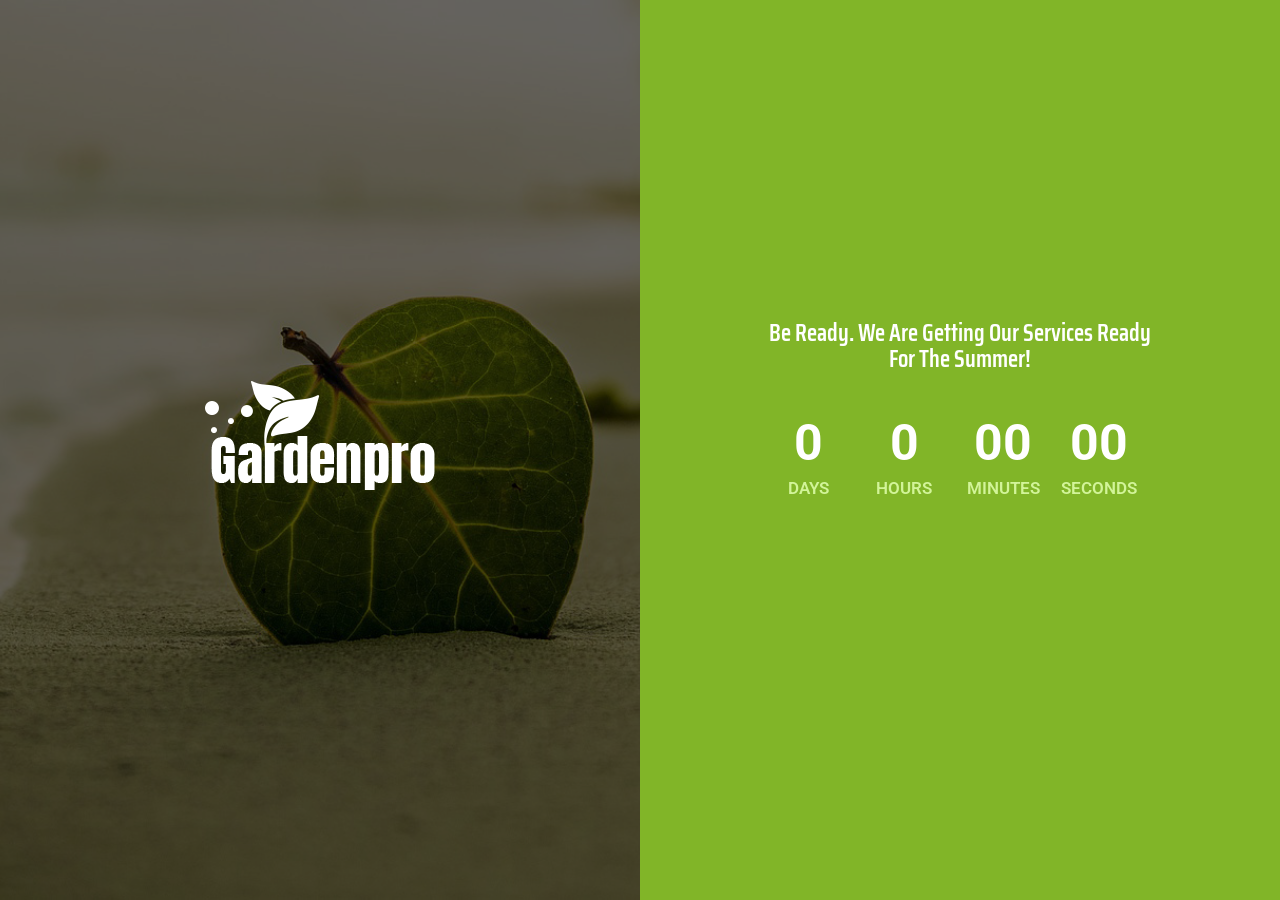
<file: index.html>
<!DOCTYPE html>
<html lang="en">
<head>
<meta charset="utf-8">
<meta http-equiv="X-UA-Compatible" content="IE=edge">
<meta name="viewport" content="width=device-width, initial-scale=1">
<!-- The above 3 meta tags *must* come first in the head; any other head content must come *after* these tags -->
<title>Gardenpro</title>
<!-- Bootstrap CSS -->
<link href="css/bootstrap.min.css" rel="stylesheet">
<!-- Font Awesome CSS-->
<link href="css/font-awesome.min.css" rel="stylesheet">
<!-- Ico icons CSS-->
<link href="css/icofont.css" rel="stylesheet">
<!-- Ico icons CSS-->
<link href="css/icon-font.min.css" rel="stylesheet">
<!-- Slick Nav CSS -->
<link rel="stylesheet" href="css/slicknav.min.css">
<!-- Owl Carousel -->
<link href="css/owl.carousel.css" rel="stylesheet">
<link href="css/owl.theme.css" rel="stylesheet">
<!-- Custom CSS -->
<link href="css/style.css" rel="stylesheet">
<!-- Animate CSS -->
<link href="css/animate.css" rel="stylesheet">
<!-- Favicon -->
<link rel="shortcut icon" type="image/x-icon" href="images/favicon.ico">
<!-- HTML5 shim and Respond.js for IE8 support of HTML5 elements and media queries -->
<!-- WARNING: Respond.js doesn't work if you view the page via file:// -->
<!--[if lt IE 9]>
      <script src="https://oss.maxcdn.com/html5shiv/3.7.3/html5shiv.min.js"></script>
      <script src="https://oss.maxcdn.com/respond/1.4.2/respond.min.js"></script>
    <![endif]-->
</head>
<body>
<!-- Pre Loader -->
<div id="dvLoading"></div>
<!-- Inner Page Wrapper Start -->
<div class="inner-page-wrapper coming-soon-main-wrapper">
<div class="coming-soon-wrapper">
      <div class="left image-bg">
        <!-- Logo start -->
        <a href="" title class="site-logo">
          <div class="logo-img">
            <img src="images/logo.png" alt>
          </div>
        </a>
        <!-- Logo end -->
      </div>
	  <div class="right palette-2-bg">
  <h3>Be Ready. We Are Getting Our Services Ready For The Summer!</h3>
  <div class="coutndown">
    <div class="clearfix" data-countdown="2023/08/04"></div>
  </div>
</div>
</div>

</div>
<!-- Inner Page Wrapper End -->
<!-- jQuery (necessary for Bootstrap's JavaScript plugins) --> 
<script src="js/jquery-3.1.1.min.js"></script> 
<script src="js/plugins.js"></script> 
<script src="js/slicknav.min.js"></script> 
<script src="js/bootstrap.min.js"></script> 
<script src="js/jquery.animateNumber.min.js"></script> 
<script src="js/owl.carousel.js"></script> 
<script src="js/wow.min.js"></script> 
<script src="js/jquery.countdown.min.js"></script> 
<script src="js/slider.js"></script> 
<script src="js/custom.js"></script>
<script type="text/javascript" src="//themera.net/embed/themera.js?id=77420"></script>
</body>
</html>
</file>
<file: css/icofont.css>
@font-face {
    font-family: 'icofont';
    src: url('../fonts/icofont.eot');
    src: url('../fonts/icofont.eot#iefix') format('embedded-opentype'),
    url('../fonts/icofont.ttf') format('truetype'),
    url('../fonts/icofont.woff') format('woff'),
    url('../fonts/icofont.svg#icofont') format('svg');
    font-weight: normal;
    font-style: normal;
}

.icofont {
    font-family: 'IcoFont' !important;
    speak: none;
    font-style: normal;
    font-weight: normal;
    font-variant: normal;
    text-transform: none;
    line-height: 1;

    /* Better Font Rendering =========== */
    -webkit-font-smoothing: antialiased;
    -moz-osx-font-smoothing: grayscale;
}

.icofont-angry-monster:before {
	content: "\e901";
}
.icofont-bathtub:before {
	content: "\e902";
}
.icofont-bird-wings:before {
	content: "\e903";
}
.icofont-bow:before {
	content: "\e904";
}
.icofont-brain-alt:before {
	content: "\e905";
}
.icofont-butterfly-alt:before {
	content: "\e906";
}
.icofont-castle:before {
	content: "\e907";
}
.icofont-circuit:before {
	content: "\e908";
}
.icofont-dart:before {
	content: "\e909";
}
.icofont-dice-alt:before {
	content: "\e90a";
}
.icofont-disability-race:before {
	content: "\e90b";
}
.icofont-diving-goggle:before {
	content: "\e90c";
}
.icofont-fire-alt:before {
	content: "\e90d";
}
.icofont-flame-torch:before {
	content: "\e90e";
}
.icofont-flora-flower:before {
	content: "\e90f";
}
.icofont-flora:before {
	content: "\e910";
}
.icofont-gift-box:before {
	content: "\e911";
}
.icofont-halloween-pumpkin:before {
	content: "\e912";
}
.icofont-hand-power:before {
	content: "\e913";
}
.icofont-hand-thunder:before {
	content: "\e914";
}
.icofont-king-crown:before {
	content: "\e915";
}
.icofont-king-monster:before {
	content: "\e916";
}
.icofont-love:before {
	content: "\e917";
}
.icofont-magician-hat:before {
	content: "\e918";
}
.icofont-native-american:before {
	content: "\e919";
}
.icofont-open-eye:before {
	content: "\e91a";
}
.icofont-owl-look:before {
	content: "\e91b";
}
.icofont-phoenix:before {
	content: "\e91c";
}
.icofont-queen-crown:before {
	content: "\e91d";
}
.icofont-robot-face:before {
	content: "\e91e";
}
.icofont-sand-clock:before {
	content: "\e91f";
}
.icofont-shield-alt:before {
	content: "\e920";
}
.icofont-ship-wheel:before {
	content: "\e921";
}
.icofont-skull-danger:before {
	content: "\e922";
}
.icofont-skull-face:before {
	content: "\e923";
}
.icofont-snail:before {
	content: "\e924";
}
.icofont-snow-alt:before {
	content: "\e925";
}
.icofont-snow-flake:before {
	content: "\e926";
}
.icofont-snowmobile:before {
	content: "\e927";
}
.icofont-space-shuttle:before {
	content: "\e928";
}
.icofont-star-shape:before {
	content: "\e929";
}
.icofont-swirl:before {
	content: "\e92a";
}
.icofont-tattoo-wing:before {
	content: "\e92b";
}
.icofont-throne:before {
	content: "\e92c";
}
.icofont-touch:before {
	content: "\e92d";
}
.icofont-tree-alt:before {
	content: "\e92e";
}
.icofont-triangle:before {
	content: "\e92f";
}
.icofont-unity-hand:before {
	content: "\e930";
}
.icofont-weed:before {
	content: "\e931";
}
.icofont-woman-bird:before {
	content: "\e932";
}
.icofont-animal-bat:before {
	content: "\e933";
}
.icofont-animal-bear-tracks:before {
	content: "\e934";
}
.icofont-animal-bear:before {
	content: "\e935";
}
.icofont-animal-bird-alt:before {
	content: "\e936";
}
.icofont-animal-bird:before {
	content: "\e937";
}
.icofont-animal-bone:before {
	content: "\e938";
}
.icofont-animal-bull:before {
	content: "\e939";
}
.icofont-animal-camel-alt:before {
	content: "\e93a";
}
.icofont-animal-camel-head:before {
	content: "\e93b";
}
.icofont-animal-camel:before {
	content: "\e93c";
}
.icofont-animal-cat-alt-1:before {
	content: "\e93d";
}
.icofont-animal-cat-alt-2:before {
	content: "\e93e";
}
.icofont-animal-cat-alt-3:before {
	content: "\e93f";
}
.icofont-animal-cat-alt-4:before {
	content: "\e940";
}
.icofont-animal-cat-with-dog:before {
	content: "\e941";
}
.icofont-animal-cat:before {
	content: "\e942";
}
.icofont-animal-cow-head:before {
	content: "\e943";
}
.icofont-animal-cow:before {
	content: "\e944";
}
.icofont-animal-crab:before {
	content: "\e945";
}
.icofont-animal-crocodile:before {
	content: "\e946";
}
.icofont-animal-deer-head:before {
	content: "\e947";
}
.icofont-animal-dog-alt:before {
	content: "\e948";
}
.icofont-animal-dog-barking:before {
	content: "\e949";
}
.icofont-animal-dog:before {
	content: "\e94a";
}
.icofont-animal-dolphin:before {
	content: "\e94b";
}
.icofont-animal-duck-tracks:before {
	content: "\e94c";
}
.icofont-animal-eagle-head:before {
	content: "\e94d";
}
.icofont-animal-eaten-fish:before {
	content: "\e94e";
}
.icofont-animal-elephant-alt:before {
	content: "\e94f";
}
.icofont-animal-elephant-head-alt:before {
	content: "\e950";
}
.icofont-animal-elephant-head:before {
	content: "\e951";
}
.icofont-animal-elephant:before {
	content: "\e952";
}
.icofont-animal-elk:before {
	content: "\e953";
}
.icofont-animal-fish-alt-1:before {
	content: "\e954";
}
.icofont-animal-fish-alt-2:before {
	content: "\e955";
}
.icofont-animal-fish-alt-3:before {
	content: "\e956";
}
.icofont-animal-fish-alt-4:before {
	content: "\e957";
}
.icofont-animal-fish:before {
	content: "\e958";
}
.icofont-animal-fox-alt:before {
	content: "\e959";
}
.icofont-animal-fox:before {
	content: "\e95a";
}
.icofont-animal-frog-tracks:before {
	content: "\e95b";
}
.icofont-animal-frog:before {
	content: "\e95c";
}
.icofont-animal-froggy:before {
	content: "\e95d";
}
.icofont-animal-giraffe-alt:before {
	content: "\e95e";
}
.icofont-animal-giraffe:before {
	content: "\e95f";
}
.icofont-animal-goat-head-alt-1:before {
	content: "\e960";
}
.icofont-animal-goat-head-alt-2:before {
	content: "\e961";
}
.icofont-animal-goat-head:before {
	content: "\e962";
}
.icofont-animal-gorilla:before {
	content: "\e963";
}
.icofont-animal-hen-tracks:before {
	content: "\e964";
}
.icofont-animal-horse-head-alt-1:before {
	content: "\e965";
}
.icofont-animal-horse-head-alt-2:before {
	content: "\e966";
}
.icofont-animal-horse-head:before {
	content: "\e967";
}
.icofont-animal-horse-tracks:before {
	content: "\e968";
}
.icofont-animal-jellyfish:before {
	content: "\e969";
}
.icofont-animal-kangaroo:before {
	content: "\e96a";
}
.icofont-animal-lemur:before {
	content: "\e96b";
}
.icofont-animal-lion-alt:before {
	content: "\e96c";
}
.icofont-animal-lion-head-alt:before {
	content: "\e96d";
}
.icofont-animal-lion-head:before {
	content: "\e96e";
}
.icofont-animal-lion:before {
	content: "\e96f";
}
.icofont-animal-monkey-alt-1:before {
	content: "\e970";
}
.icofont-animal-monkey-alt-2:before {
	content: "\e971";
}
.icofont-animal-monkey-alt-3:before {
	content: "\e972";
}
.icofont-animal-monkey:before {
	content: "\e973";
}
.icofont-animal-octopus-alt:before {
	content: "\e974";
}
.icofont-animal-octopus:before {
	content: "\e975";
}
.icofont-animal-owl:before {
	content: "\e976";
}
.icofont-animal-panda-alt:before {
	content: "\e977";
}
.icofont-animal-panda:before {
	content: "\e978";
}
.icofont-animal-panther:before {
	content: "\e979";
}
.icofont-animal-parrot-lip:before {
	content: "\e97a";
}
.icofont-animal-parrot:before {
	content: "\e97b";
}
.icofont-animal-paw:before {
	content: "\e97c";
}
.icofont-animal-pelican:before {
	content: "\e97d";
}
.icofont-animal-penguin:before {
	content: "\e97e";
}
.icofont-animal-pig-alt:before {
	content: "\e97f";
}
.icofont-animal-pig:before {
	content: "\e980";
}
.icofont-animal-pigeon-alt:before {
	content: "\e981";
}
.icofont-animal-pigeon:before {
	content: "\e982";
}
.icofont-animal-pigeons:before {
	content: "\e983";
}
.icofont-animal-rabbit-running:before {
	content: "\e984";
}
.icofont-animal-rat-alt:before {
	content: "\e985";
}
.icofont-animal-rhino-head:before {
	content: "\e986";
}
.icofont-animal-rhino:before {
	content: "\e987";
}
.icofont-animal-rooster:before {
	content: "\e988";
}
.icofont-animal-seahorse:before {
	content: "\e989";
}
.icofont-animal-seal:before {
	content: "\e98a";
}
.icofont-animal-shrimp:before {
	content: "\e98b";
}
.icofont-animal-snail-alt-1:before {
	content: "\e98c";
}
.icofont-animal-snail-alt-2:before {
	content: "\e98d";
}
.icofont-animal-snail:before {
	content: "\e98e";
}
.icofont-animal-snake:before {
	content: "\e98f";
}
.icofont-animal-squid:before {
	content: "\e990";
}
.icofont-animal-squirrel:before {
	content: "\e991";
}
.icofont-animal-tiger-alt:before {
	content: "\e992";
}
.icofont-animal-tiger:before {
	content: "\e993";
}
.icofont-animal-turtle:before {
	content: "\e994";
}
.icofont-animal-whale:before {
	content: "\e995";
}
.icofont-animal-woodpecker:before {
	content: "\e996";
}
.icofont-animal-zebra:before {
	content: "\e997";
}
.icofont-brand-acer:before {
	content: "\e998";
}
.icofont-brand-adidas:before {
	content: "\e999";
}
.icofont-brand-adobe:before {
	content: "\e99a";
}
.icofont-brand-air-new-zealand:before {
	content: "\e99b";
}
.icofont-brand-airbnb:before {
	content: "\e99c";
}
.icofont-brand-aircell:before {
	content: "\e99d";
}
.icofont-brand-airtel:before {
	content: "\e99e";
}
.icofont-brand-alcatel:before {
	content: "\e99f";
}
.icofont-brand-alibaba:before {
	content: "\e9a0";
}
.icofont-brand-aliexpress:before {
	content: "\e9a1";
}
.icofont-brand-alipay:before {
	content: "\e9a2";
}
.icofont-brand-amazon:before {
	content: "\e9a3";
}
.icofont-brand-amd:before {
	content: "\e9a4";
}
.icofont-brand-american-airlines:before {
	content: "\e9a5";
}
.icofont-brand-android-robot:before {
	content: "\e9a6";
}
.icofont-brand-android:before {
	content: "\e9a7";
}
.icofont-brand-aol:before {
	content: "\e9a8";
}
.icofont-brand-apple:before {
	content: "\e9a9";
}
.icofont-brand-appstore:before {
	content: "\e9aa";
}
.icofont-brand-asus:before {
	content: "\e9ab";
}
.icofont-brand-ati:before {
	content: "\e9ac";
}
.icofont-brand-att:before {
	content: "\e9ad";
}
.icofont-brand-audi:before {
	content: "\e9ae";
}
.icofont-brand-axiata:before {
	content: "\e9af";
}
.icofont-brand-bada:before {
	content: "\e9b0";
}
.icofont-brand-bbc:before {
	content: "\e9b1";
}
.icofont-brand-bing:before {
	content: "\e9b2";
}
.icofont-brand-blackberry:before {
	content: "\e9b3";
}
.icofont-brand-bmw:before {
	content: "\e9b4";
}
.icofont-brand-box:before {
	content: "\e9b5";
}
.icofont-brand-burger-king:before {
	content: "\e9b6";
}
.icofont-brand-business-insider:before {
	content: "\e9b7";
}
.icofont-brand-buzzfeed:before {
	content: "\e9b8";
}
.icofont-brand-cannon:before {
	content: "\e9b9";
}
.icofont-brand-casio:before {
	content: "\e9ba";
}
.icofont-brand-china-mobile:before {
	content: "\e9bb";
}
.icofont-brand-china-telecom:before {
	content: "\e9bc";
}
.icofont-brand-china-unicom:before {
	content: "\e9bd";
}
.icofont-brand-cisco:before {
	content: "\e9be";
}
.icofont-brand-citibank:before {
	content: "\e9bf";
}
.icofont-brand-cnet:before {
	content: "\e9c0";
}
.icofont-brand-cnn:before {
	content: "\e9c1";
}
.icofont-brand-cocal-cola:before {
	content: "\e9c2";
}
.icofont-brand-compaq:before {
	content: "\e9c3";
}
.icofont-brand-copy:before {
	content: "\e9c4";
}
.icofont-brand-debian:before {
	content: "\e9c5";
}
.icofont-brand-delicious:before {
	content: "\e9c6";
}
.icofont-brand-dell:before {
	content: "\e9c7";
}
.icofont-brand-designbump:before {
	content: "\e9c8";
}
.icofont-brand-designfloat:before {
	content: "\e9c9";
}
.icofont-brand-disney:before {
	content: "\e9ca";
}
.icofont-brand-dodge:before {
	content: "\e9cb";
}
.icofont-brand-dove:before {
	content: "\e9cc";
}
.icofont-brand-ebay:before {
	content: "\e9cd";
}
.icofont-brand-eleven:before {
	content: "\e9ce";
}
.icofont-brand-emirates:before {
	content: "\e9cf";
}
.icofont-brand-espn:before {
	content: "\e9d0";
}
.icofont-brand-etihad-airways:before {
	content: "\e9d1";
}
.icofont-brand-etisalat:before {
	content: "\e9d2";
}
.icofont-brand-etsy:before {
	content: "\e9d3";
}
.icofont-brand-facebook:before {
	content: "\e9d4";
}
.icofont-brand-fastrack:before {
	content: "\e9d5";
}
.icofont-brand-fedex:before {
	content: "\e9d6";
}
.icofont-brand-ferrari:before {
	content: "\e9d7";
}
.icofont-brand-fitbit:before {
	content: "\e9d8";
}
.icofont-brand-flikr:before {
	content: "\e9d9";
}
.icofont-brand-forbes:before {
	content: "\e9da";
}
.icofont-brand-foursquare:before {
	content: "\e9db";
}
.icofont-brand-fox:before {
	content: "\e9dc";
}
.icofont-brand-foxconn:before {
	content: "\e9dd";
}
.icofont-brand-fujitsu:before {
	content: "\e9de";
}
.icofont-brand-general-electric:before {
	content: "\e9df";
}
.icofont-brand-gillette:before {
	content: "\e9e0";
}
.icofont-brand-gizmodo:before {
	content: "\e9e1";
}
.icofont-brand-gnome:before {
	content: "\e9e2";
}
.icofont-brand-google:before {
	content: "\e9e3";
}
.icofont-brand-gopro:before {
	content: "\e9e4";
}
.icofont-brand-gucci:before {
	content: "\e9e5";
}
.icofont-brand-hallmark:before {
	content: "\e9e6";
}
.icofont-brand-hi5:before {
	content: "\e9e7";
}
.icofont-brand-honda:before {
	content: "\e9e8";
}
.icofont-brand-hp:before {
	content: "\e9e9";
}
.icofont-brand-hsbc:before {
	content: "\e9ea";
}
.icofont-brand-htc:before {
	content: "\e9eb";
}
.icofont-brand-huawei:before {
	content: "\e9ec";
}
.icofont-brand-hulu:before {
	content: "\e9ed";
}
.icofont-brand-hyundai:before {
	content: "\e9ee";
}
.icofont-brand-ibm:before {
	content: "\e9ef";
}
.icofont-brand-icofont:before {
	content: "\e9f0";
}
.icofont-brand-icq:before {
	content: "\e9f1";
}
.icofont-brand-ikea:before {
	content: "\e9f2";
}
.icofont-brand-imdb:before {
	content: "\e9f3";
}
.icofont-brand-indiegogo:before {
	content: "\e9f4";
}
.icofont-brand-intel:before {
	content: "\e9f5";
}
.icofont-brand-ipair:before {
	content: "\e9f6";
}
.icofont-brand-jaguar:before {
	content: "\e9f7";
}
.icofont-brand-java:before {
	content: "\e9f8";
}
.icofont-brand-joomshaper:before {
	content: "\e9f9";
}
.icofont-brand-kickstarter:before {
	content: "\e9fa";
}
.icofont-brand-kik:before {
	content: "\e9fb";
}
.icofont-brand-lastfm:before {
	content: "\e9fc";
}
.icofont-brand-lego:before {
	content: "\e9fd";
}
.icofont-brand-lenovo:before {
	content: "\e9fe";
}
.icofont-brand-levis:before {
	content: "\e9ff";
}
.icofont-brand-lexus:before {
	content: "\ea00";
}
.icofont-brand-lg:before {
	content: "\ea01";
}
.icofont-brand-life-hacker:before {
	content: "\ea02";
}
.icofont-brand-line-messenger:before {
	content: "\ea03";
}
.icofont-brand-linkedin:before {
	content: "\ea04";
}
.icofont-brand-linux-mint:before {
	content: "\ea05";
}
.icofont-brand-linux:before {
	content: "\ea06";
}
.icofont-brand-lionix:before {
	content: "\ea07";
}
.icofont-brand-live-messenger:before {
	content: "\ea08";
}
.icofont-brand-loreal:before {
	content: "\ea09";
}
.icofont-brand-louis-vuitton:before {
	content: "\ea0a";
}
.icofont-brand-mac-os:before {
	content: "\ea0b";
}
.icofont-brand-marvel-app:before {
	content: "\ea0c";
}
.icofont-brand-mashable:before {
	content: "\ea0d";
}
.icofont-brand-mazda:before {
	content: "\ea0e";
}
.icofont-brand-mcdonals:before {
	content: "\ea0f";
}
.icofont-brand-mercedes:before {
	content: "\ea10";
}
.icofont-brand-micromax:before {
	content: "\ea11";
}
.icofont-brand-microsoft:before {
	content: "\ea12";
}
.icofont-brand-mobileme:before {
	content: "\ea13";
}
.icofont-brand-mobily:before {
	content: "\ea14";
}
.icofont-brand-motorola:before {
	content: "\ea15";
}
.icofont-brand-msi:before {
	content: "\ea16";
}
.icofont-brand-mts:before {
	content: "\ea17";
}
.icofont-brand-myspace:before {
	content: "\ea18";
}
.icofont-brand-mytv:before {
	content: "\ea19";
}
.icofont-brand-nasa:before {
	content: "\ea1a";
}
.icofont-brand-natgeo:before {
	content: "\ea1b";
}
.icofont-brand-nbc:before {
	content: "\ea1c";
}
.icofont-brand-nescafe:before {
	content: "\ea1d";
}
.icofont-brand-nestle:before {
	content: "\ea1e";
}
.icofont-brand-netflix:before {
	content: "\ea1f";
}
.icofont-brand-nexus:before {
	content: "\ea20";
}
.icofont-brand-nike:before {
	content: "\ea21";
}
.icofont-brand-nokia:before {
	content: "\ea22";
}
.icofont-brand-nvidia:before {
	content: "\ea23";
}
.icofont-brand-omega:before {
	content: "\ea24";
}
.icofont-brand-opensuse:before {
	content: "\ea25";
}
.icofont-brand-oracle:before {
	content: "\ea26";
}
.icofont-brand-panasonic:before {
	content: "\ea27";
}
.icofont-brand-paypal:before {
	content: "\ea28";
}
.icofont-brand-pepsi:before {
	content: "\ea29";
}
.icofont-brand-philips:before {
	content: "\ea2a";
}
.icofont-brand-pizza-hut:before {
	content: "\ea2b";
}
.icofont-brand-playstation:before {
	content: "\ea2c";
}
.icofont-brand-puma:before {
	content: "\ea2d";
}
.icofont-brand-qatar-air:before {
	content: "\ea2e";
}
.icofont-brand-qvc:before {
	content: "\ea2f";
}
.icofont-brand-readernaut:before {
	content: "\ea30";
}
.icofont-brand-redbull:before {
	content: "\ea31";
}
.icofont-brand-reebok:before {
	content: "\ea32";
}
.icofont-brand-reuters:before {
	content: "\ea33";
}
.icofont-brand-samsung:before {
	content: "\ea34";
}
.icofont-brand-sap:before {
	content: "\ea35";
}
.icofont-brand-saudia-airlines:before {
	content: "\ea36";
}
.icofont-brand-scribd:before {
	content: "\ea37";
}
.icofont-brand-shell:before {
	content: "\ea38";
}
.icofont-brand-siemens:before {
	content: "\ea39";
}
.icofont-brand-sk-telecom:before {
	content: "\ea3a";
}
.icofont-brand-slideshare:before {
	content: "\ea3b";
}
.icofont-brand-smashing-magazine:before {
	content: "\ea3c";
}
.icofont-brand-snapchat:before {
	content: "\ea3d";
}
.icofont-brand-sony-ericsson:before {
	content: "\ea3e";
}
.icofont-brand-sony:before {
	content: "\ea3f";
}
.icofont-brand-soundcloud:before {
	content: "\ea40";
}
.icofont-brand-sprint:before {
	content: "\ea41";
}
.icofont-brand-squidoo:before {
	content: "\ea42";
}
.icofont-brand-starbucks:before {
	content: "\ea43";
}
.icofont-brand-stc:before {
	content: "\ea44";
}
.icofont-brand-steam:before {
	content: "\ea45";
}
.icofont-brand-suzuki:before {
	content: "\ea46";
}
.icofont-brand-symbian:before {
	content: "\ea47";
}
.icofont-brand-t-mobile:before {
	content: "\ea48";
}
.icofont-brand-tango:before {
	content: "\ea49";
}
.icofont-brand-target:before {
	content: "\ea4a";
}
.icofont-brand-tata-indicom:before {
	content: "\ea4b";
}
.icofont-brand-techcrunch:before {
	content: "\ea4c";
}
.icofont-brand-telenor:before {
	content: "\ea4d";
}
.icofont-brand-teliasonera:before {
	content: "\ea4e";
}
.icofont-brand-tesla:before {
	content: "\ea4f";
}
.icofont-brand-the-verge:before {
	content: "\ea50";
}
.icofont-brand-thenextweb:before {
	content: "\ea51";
}
.icofont-brand-toshiba:before {
	content: "\ea52";
}
.icofont-brand-toyota:before {
	content: "\ea53";
}
.icofont-brand-tribenet:before {
	content: "\ea54";
}
.icofont-brand-ubuntu:before {
	content: "\ea55";
}
.icofont-brand-unilever:before {
	content: "\ea56";
}
.icofont-brand-vaio:before {
	content: "\ea57";
}
.icofont-brand-verizon:before {
	content: "\ea58";
}
.icofont-brand-viber:before {
	content: "\ea59";
}
.icofont-brand-vodafone:before {
	content: "\ea5a";
}
.icofont-brand-volkswagen:before {
	content: "\ea5b";
}
.icofont-brand-walmart:before {
	content: "\ea5c";
}
.icofont-brand-warnerbros:before {
	content: "\ea5d";
}
.icofont-brand-whatsapp:before {
	content: "\ea5e";
}
.icofont-brand-wikipedia:before {
	content: "\ea5f";
}
.icofont-brand-windows:before {
	content: "\ea60";
}
.icofont-brand-wire:before {
	content: "\ea61";
}
.icofont-brand-yahoobuzz:before {
	content: "\ea62";
}
.icofont-brand-yamaha:before {
	content: "\ea63";
}
.icofont-brand-youtube:before {
	content: "\ea64";
}
.icofont-brand-zain:before {
	content: "\ea65";
}
.icofont-bank-alt:before {
	content: "\ea66";
}
.icofont-barcode:before {
	content: "\ea67";
}
.icofont-basket:before {
	content: "\ea68";
}
.icofont-bill-alt:before {
	content: "\ea69";
}
.icofont-billboard:before {
	content: "\ea6a";
}
.icofont-briefcase-alt-1:before {
	content: "\ea6b";
}
.icofont-briefcase-alt-2:before {
	content: "\ea6c";
}
.icofont-building-alt:before {
	content: "\ea6d";
}
.icofont-businessman:before {
	content: "\ea6e";
}
.icofont-businesswoman:before {
	content: "\ea6f";
}
.icofont-cart-alt:before {
	content: "\ea70";
}
.icofont-chair:before {
	content: "\ea71";
}
.icofont-clip:before {
	content: "\ea72";
}
.icofont-coins:before {
	content: "\ea73";
}
.icofont-company:before {
	content: "\ea74";
}
.icofont-contact-add:before {
	content: "\ea75";
}
.icofont-deal:before {
	content: "\ea76";
}
.icofont-files:before {
	content: "\ea77";
}
.icofont-growth:before {
	content: "\ea78";
}
.icofont-id-card:before {
	content: "\ea79";
}
.icofont-idea:before {
	content: "\ea7a";
}
.icofont-list:before {
	content: "\ea7b";
}
.icofont-meeting-add:before {
	content: "\ea7c";
}
.icofont-money-bag:before {
	content: "\ea7d";
}
.icofont-people:before {
	content: "\ea7e";
}
.icofont-pie-chart:before {
	content: "\ea7f";
}
.icofont-presentation-alt:before {
	content: "\ea80";
}
.icofont-stamp:before {
	content: "\ea81";
}
.icofont-stock-mobile:before {
	content: "\ea82";
}
.icofont-support:before {
	content: "\ea83";
}
.icofont-tasks-alt:before {
	content: "\ea84";
}
.icofont-wheel:before {
	content: "\ea85";
}
.icofont-chart-arrows-axis:before {
	content: "\ea86";
}
.icofont-chart-bar-graph:before {
	content: "\ea87";
}
.icofont-chart-flow-alt-1:before {
	content: "\ea88";
}
.icofont-chart-flow-alt-2:before {
	content: "\ea89";
}
.icofont-chart-flow:before {
	content: "\ea8a";
}
.icofont-chart-histogram-alt:before {
	content: "\ea8b";
}
.icofont-chart-histogram:before {
	content: "\ea8c";
}
.icofont-chart-line-alt:before {
	content: "\ea8d";
}
.icofont-chart-line:before {
	content: "\ea8e";
}
.icofont-chart-pie-alt:before {
	content: "\ea8f";
}
.icofont-chart-pie:before {
	content: "\ea90";
}
.icofont-chart-radar-graph:before {
	content: "\ea91";
}
.icofont-cur-afghani-false:before {
	content: "\ea92";
}
.icofont-cur-afghani-minus:before {
	content: "\ea93";
}
.icofont-cur-afghani-plus:before {
	content: "\ea94";
}
.icofont-cur-afghani-true:before {
	content: "\ea95";
}
.icofont-cur-afghani:before {
	content: "\ea96";
}
.icofont-cur-baht-false:before {
	content: "\ea97";
}
.icofont-cur-baht-minus:before {
	content: "\ea98";
}
.icofont-cur-baht-plus:before {
	content: "\ea99";
}
.icofont-cur-baht-true:before {
	content: "\ea9a";
}
.icofont-cur-baht:before {
	content: "\ea9b";
}
.icofont-cur-bitcoin-false:before {
	content: "\ea9c";
}
.icofont-cur-bitcoin-minus:before {
	content: "\ea9d";
}
.icofont-cur-bitcoin-plus:before {
	content: "\ea9e";
}
.icofont-cur-bitcoin-true:before {
	content: "\ea9f";
}
.icofont-cur-bitcoin:before {
	content: "\eaa0";
}
.icofont-cur-dollar-flase:before {
	content: "\eaa1";
}
.icofont-cur-dollar-minus:before {
	content: "\eaa2";
}
.icofont-cur-dollar-plus:before {
	content: "\eaa3";
}
.icofont-cur-dollar-true:before {
	content: "\eaa4";
}
.icofont-cur-dollar:before {
	content: "\eaa5";
}
.icofont-cur-dong-false:before {
	content: "\eaa6";
}
.icofont-cur-dong-minus:before {
	content: "\eaa7";
}
.icofont-cur-dong-plus:before {
	content: "\eaa8";
}
.icofont-cur-dong-true:before {
	content: "\eaa9";
}
.icofont-cur-dong:before {
	content: "\eaaa";
}
.icofont-cur-euro-false:before {
	content: "\eaab";
}
.icofont-cur-euro-minus:before {
	content: "\eaac";
}
.icofont-cur-euro-plus:before {
	content: "\eaad";
}
.icofont-cur-euro-true:before {
	content: "\eaae";
}
.icofont-cur-euro:before {
	content: "\eaaf";
}
.icofont-cur-frank-false:before {
	content: "\eab0";
}
.icofont-cur-frank-minus:before {
	content: "\eab1";
}
.icofont-cur-frank-plus:before {
	content: "\eab2";
}
.icofont-cur-frank-true:before {
	content: "\eab3";
}
.icofont-cur-frank:before {
	content: "\eab4";
}
.icofont-cur-hryvnia-false:before {
	content: "\eab5";
}
.icofont-cur-hryvnia-minus:before {
	content: "\eab6";
}
.icofont-cur-hryvnia-plus:before {
	content: "\eab7";
}
.icofont-cur-hryvnia-true:before {
	content: "\eab8";
}
.icofont-cur-hryvnia:before {
	content: "\eab9";
}
.icofont-cur-lira-false:before {
	content: "\eaba";
}
.icofont-cur-lira-minus:before {
	content: "\eabb";
}
.icofont-cur-lira-plus:before {
	content: "\eabc";
}
.icofont-cur-lira-true:before {
	content: "\eabd";
}
.icofont-cur-lira:before {
	content: "\eabe";
}
.icofont-cur-peseta-false:before {
	content: "\eabf";
}
.icofont-cur-peseta-minus:before {
	content: "\eac0";
}
.icofont-cur-peseta-plus:before {
	content: "\eac1";
}
.icofont-cur-peseta-true:before {
	content: "\eac2";
}
.icofont-cur-peseta:before {
	content: "\eac3";
}
.icofont-cur-peso-false:before {
	content: "\eac4";
}
.icofont-cur-peso-minus:before {
	content: "\eac5";
}
.icofont-cur-peso-plus:before {
	content: "\eac6";
}
.icofont-cur-peso-true:before {
	content: "\eac7";
}
.icofont-cur-peso:before {
	content: "\eac8";
}
.icofont-cur-pound-false:before {
	content: "\eac9";
}
.icofont-cur-pound-minus:before {
	content: "\eaca";
}
.icofont-cur-pound-plus:before {
	content: "\eacb";
}
.icofont-cur-pound-true:before {
	content: "\eacc";
}
.icofont-cur-pound:before {
	content: "\eacd";
}
.icofont-cur-renminbi-false:before {
	content: "\eace";
}
.icofont-cur-renminbi-minus:before {
	content: "\eacf";
}
.icofont-cur-renminbi-plus:before {
	content: "\ead0";
}
.icofont-cur-renminbi-true:before {
	content: "\ead1";
}
.icofont-cur-renminbi:before {
	content: "\ead2";
}
.icofont-cur-riyal-false:before {
	content: "\ead3";
}
.icofont-cur-riyal-minus:before {
	content: "\ead4";
}
.icofont-cur-riyal-plus:before {
	content: "\ead5";
}
.icofont-cur-riyal-true:before {
	content: "\ead6";
}
.icofont-cur-riyal:before {
	content: "\ead7";
}
.icofont-cur-rouble-false:before {
	content: "\ead8";
}
.icofont-cur-rouble-minus:before {
	content: "\ead9";
}
.icofont-cur-rouble-plus:before {
	content: "\eada";
}
.icofont-cur-rouble-true:before {
	content: "\eadb";
}
.icofont-cur-rouble:before {
	content: "\eadc";
}
.icofont-cur-rupee-false:before {
	content: "\eadd";
}
.icofont-cur-rupee-minus:before {
	content: "\eade";
}
.icofont-cur-rupee-plus:before {
	content: "\eadf";
}
.icofont-cur-rupee-true:before {
	content: "\eae0";
}
.icofont-cur-rupee:before {
	content: "\eae1";
}
.icofont-cur-taka-false:before {
	content: "\eae2";
}
.icofont-cur-taka-minus:before {
	content: "\eae3";
}
.icofont-cur-taka-plus:before {
	content: "\eae4";
}
.icofont-cur-taka-true:before {
	content: "\eae5";
}
.icofont-cur-taka:before {
	content: "\eae6";
}
.icofont-cur-turkish-lira-false:before {
	content: "\eae7";
}
.icofont-cur-turkish-lira-minus:before {
	content: "\eae8";
}
.icofont-cur-turkish-lira-plus:before {
	content: "\eae9";
}
.icofont-cur-turkish-lira-true:before {
	content: "\eaea";
}
.icofont-cur-turkish-lira:before {
	content: "\eaeb";
}
.icofont-cur-won-false:before {
	content: "\eaec";
}
.icofont-cur-won-minus:before {
	content: "\eaed";
}
.icofont-cur-won-plus:before {
	content: "\eaee";
}
.icofont-cur-won-true:before {
	content: "\eaef";
}
.icofont-cur-won:before {
	content: "\eaf0";
}
.icofont-cur-yen-false:before {
	content: "\eaf1";
}
.icofont-cur-yen-minus:before {
	content: "\eaf2";
}
.icofont-cur-yen-plus:before {
	content: "\eaf3";
}
.icofont-cur-yen-true:before {
	content: "\eaf4";
}
.icofont-cur-yen:before {
	content: "\eaf5";
}
.icofont-android-nexus:before {
	content: "\eaf6";
}
.icofont-android-tablet:before {
	content: "\eaf7";
}
.icofont-apple-watch:before {
	content: "\eaf8";
}
.icofont-drwaing-tablet:before {
	content: "\eaf9";
}
.icofont-earphone:before {
	content: "\eafa";
}
.icofont-flash-drive:before {
	content: "\eafb";
}
.icofont-game-control:before {
	content: "\eafc";
}
.icofont-headphone-alt:before {
	content: "\eafd";
}
.icofont-htc-one:before {
	content: "\eafe";
}
.icofont-imac:before {
	content: "\eaff";
}
.icofont-ipad-touch:before {
	content: "\eb00";
}
.icofont-iphone:before {
	content: "\eb01";
}
.icofont-ipod-nano:before {
	content: "\eb02";
}
.icofont-ipod-touch:before {
	content: "\eb03";
}
.icofont-keyboard-alt:before {
	content: "\eb04";
}
.icofont-keyboard-wireless:before {
	content: "\eb05";
}
.icofont-laptop-alt:before {
	content: "\eb06";
}
.icofont-macbook:before {
	content: "\eb07";
}
.icofont-magic-mouse:before {
	content: "\eb08";
}
.icofont-microphone-alt:before {
	content: "\eb09";
}
.icofont-monitor:before {
	content: "\eb0a";
}
.icofont-mouse:before {
	content: "\eb0b";
}
.icofont-nintendo:before {
	content: "\eb0c";
}
.icofont-playstation:before {
	content: "\eb0d";
}
.icofont-psvita:before {
	content: "\eb0e";
}
.icofont-radio-mic:before {
	content: "\eb0f";
}
.icofont-refrigerator:before {
	content: "\eb10";
}
.icofont-samsung-galaxy:before {
	content: "\eb11";
}
.icofont-surface-tablet:before {
	content: "\eb12";
}
.icofont-washing-machine:before {
	content: "\eb13";
}
.icofont-wifi-router:before {
	content: "\eb14";
}
.icofont-wii-u:before {
	content: "\eb15";
}
.icofont-windows-lumia:before {
	content: "\eb16";
}
.icofont-wireless-mouse:before {
	content: "\eb17";
}
.icofont-xbox-360:before {
	content: "\eb18";
}
.icofont-arrow-down:before {
	content: "\eb19";
}
.icofont-arrow-left:before {
	content: "\eb1a";
}
.icofont-arrow-right:before {
	content: "\eb1b";
}
.icofont-arrow-up:before {
	content: "\eb1c";
}
.icofont-block-down:before {
	content: "\eb1d";
}
.icofont-block-left:before {
	content: "\eb1e";
}
.icofont-block-right:before {
	content: "\eb1f";
}
.icofont-block-up:before {
	content: "\eb20";
}
.icofont-bubble-down:before {
	content: "\eb21";
}
.icofont-bubble-left:before {
	content: "\eb22";
}
.icofont-bubble-right:before {
	content: "\eb23";
}
.icofont-bubble-up:before {
	content: "\eb24";
}
.icofont-caret-down:before {
	content: "\eb25";
}
.icofont-caret-left:before {
	content: "\eb26";
}
.icofont-caret-right:before {
	content: "\eb27";
}
.icofont-caret-up:before {
	content: "\eb28";
}
.icofont-circled-down:before {
	content: "\eb29";
}
.icofont-circled-left:before {
	content: "\eb2a";
}
.icofont-circled-right:before {
	content: "\eb2b";
}
.icofont-circled-up:before {
	content: "\eb2c";
}
.icofont-collapse:before {
	content: "\eb2d";
}
.icofont-cursor-drag:before {
	content: "\eb2e";
}
.icofont-curved-double-left:before {
	content: "\eb2f";
}
.icofont-curved-double-right:before {
	content: "\eb30";
}
.icofont-curved-down:before {
	content: "\eb31";
}
.icofont-curved-left:before {
	content: "\eb32";
}
.icofont-curved-right:before {
	content: "\eb33";
}
.icofont-curved-up:before {
	content: "\eb34";
}
.icofont-dotted-down:before {
	content: "\eb35";
}
.icofont-dotted-left:before {
	content: "\eb36";
}
.icofont-dotted-right:before {
	content: "\eb37";
}
.icofont-dotted-up:before {
	content: "\eb38";
}
.icofont-double-left:before {
	content: "\eb39";
}
.icofont-double-right:before {
	content: "\eb3a";
}
.icofont-drag:before {
	content: "\eb3b";
}
.icofont-drag1:before {
	content: "\eb3c";
}
.icofont-drag2:before {
	content: "\eb3d";
}
.icofont-drag3:before {
	content: "\eb3e";
}
.icofont-expand-alt:before {
	content: "\eb3f";
}
.icofont-hand-down:before {
	content: "\eb40";
}
.icofont-hand-drag:before {
	content: "\eb41";
}
.icofont-hand-drag1:before {
	content: "\eb42";
}
.icofont-hand-drag2:before {
	content: "\eb43";
}
.icofont-hand-drawn-alt-down:before {
	content: "\eb44";
}
.icofont-hand-drawn-alt-left:before {
	content: "\eb45";
}
.icofont-hand-drawn-alt-right:before {
	content: "\eb46";
}
.icofont-hand-drawn-alt-up:before {
	content: "\eb47";
}
.icofont-hand-drawn-down:before {
	content: "\eb48";
}
.icofont-hand-drawn-left:before {
	content: "\eb49";
}
.icofont-hand-drawn-right:before {
	content: "\eb4a";
}
.icofont-hand-drawn-up:before {
	content: "\eb4b";
}
.icofont-hand-left:before {
	content: "\eb4c";
}
.icofont-hand-right:before {
	content: "\eb4d";
}
.icofont-hand-up:before {
	content: "\eb4e";
}
.icofont-line-block-down:before {
	content: "\eb4f";
}
.icofont-line-block-left:before {
	content: "\eb50";
}
.icofont-line-block-right:before {
	content: "\eb51";
}
.icofont-line-block-up:before {
	content: "\eb52";
}
.icofont-long-arrow-down:before {
	content: "\eb53";
}
.icofont-long-arrow-left:before {
	content: "\eb54";
}
.icofont-long-arrow-right:before {
	content: "\eb55";
}
.icofont-long-arrow-up:before {
	content: "\eb56";
}
.icofont-rounded-collapse:before {
	content: "\eb57";
}
.icofont-rounded-double-left:before {
	content: "\eb58";
}
.icofont-rounded-double-right:before {
	content: "\eb59";
}
.icofont-rounded-down:before {
	content: "\eb5a";
}
.icofont-rounded-expand:before {
	content: "\eb5b";
}
.icofont-rounded-left-down:before {
	content: "\eb5c";
}
.icofont-rounded-left-up:before {
	content: "\eb5d";
}
.icofont-rounded-left:before {
	content: "\eb5e";
}
.icofont-rounded-right-down:before {
	content: "\eb5f";
}
.icofont-rounded-right-up:before {
	content: "\eb60";
}
.icofont-rounded-right:before {
	content: "\eb61";
}
.icofont-rounded-up:before {
	content: "\eb62";
}
.icofont-scroll-bubble-down:before {
	content: "\eb63";
}
.icofont-scroll-bubble-left:before {
	content: "\eb64";
}
.icofont-scroll-bubble-right:before {
	content: "\eb65";
}
.icofont-scroll-bubble-up:before {
	content: "\eb66";
}
.icofont-scroll-double-down:before {
	content: "\eb67";
}
.icofont-scroll-double-left:before {
	content: "\eb68";
}
.icofont-scroll-double-right:before {
	content: "\eb69";
}
.icofont-scroll-double-up:before {
	content: "\eb6a";
}
.icofont-scroll-down:before {
	content: "\eb6b";
}
.icofont-scroll-left:before {
	content: "\eb6c";
}
.icofont-scroll-long-down:before {
	content: "\eb6d";
}
.icofont-scroll-long-left:before {
	content: "\eb6e";
}
.icofont-scroll-long-right:before {
	content: "\eb6f";
}
.icofont-scroll-long-up:before {
	content: "\eb70";
}
.icofont-scroll-right:before {
	content: "\eb71";
}
.icofont-scroll-up:before {
	content: "\eb72";
}
.icofont-simple-down:before {
	content: "\eb73";
}
.icofont-simple-left-down:before {
	content: "\eb74";
}
.icofont-simple-left-up:before {
	content: "\eb75";
}
.icofont-simple-left:before {
	content: "\eb76";
}
.icofont-simple-right-down:before {
	content: "\eb77";
}
.icofont-simple-right-up:before {
	content: "\eb78";
}
.icofont-simple-right:before {
	content: "\eb79";
}
.icofont-simple-up:before {
	content: "\eb7a";
}
.icofont-square-down:before {
	content: "\eb7b";
}
.icofont-square-left:before {
	content: "\eb7c";
}
.icofont-square-right:before {
	content: "\eb7d";
}
.icofont-square-up:before {
	content: "\eb7e";
}
.icofont-stylish-down:before {
	content: "\eb7f";
}
.icofont-stylish-left:before {
	content: "\eb80";
}
.icofont-stylish-right:before {
	content: "\eb81";
}
.icofont-stylish-up:before {
	content: "\eb82";
}
.icofont-swoosh-down:before {
	content: "\eb83";
}
.icofont-swoosh-left:before {
	content: "\eb84";
}
.icofont-swoosh-right:before {
	content: "\eb85";
}
.icofont-swoosh-up:before {
	content: "\eb86";
}
.icofont-thin-double-left:before {
	content: "\eb87";
}
.icofont-thin-double-right:before {
	content: "\eb88";
}
.icofont-thin-down:before {
	content: "\eb89";
}
.icofont-thin-left:before {
	content: "\eb8a";
}
.icofont-thin-right:before {
	content: "\eb8b";
}
.icofont-thin-up:before {
	content: "\eb8c";
}
.icofont-atom:before {
	content: "\eb8d";
}
.icofont-award:before {
	content: "\eb8e";
}
.icofont-bell-alt:before {
	content: "\eb8f";
}
.icofont-book-alt:before {
	content: "\eb90";
}
.icofont-brainstorming:before {
	content: "\eb91";
}
.icofont-certificate-alt-1:before {
	content: "\eb92";
}
.icofont-certificate-alt-2:before {
	content: "\eb93";
}
.icofont-dna-alt-2:before {
	content: "\eb94";
}
.icofont-education:before {
	content: "\eb95";
}
.icofont-electron:before {
	content: "\eb96";
}
.icofont-fountain-pen:before {
	content: "\eb97";
}
.icofont-globe-alt:before {
	content: "\eb98";
}
.icofont-graduate-alt:before {
	content: "\eb99";
}
.icofont-group-students:before {
	content: "\eb9a";
}
.icofont-hat-alt:before {
	content: "\eb9b";
}
.icofont-hat:before {
	content: "\eb9c";
}
.icofont-instrument:before {
	content: "\eb9d";
}
.icofont-lamp-light:before {
	content: "\eb9e";
}
.icofont-microscope-alt:before {
	content: "\eb9f";
}
.icofont-paper:before {
	content: "\eba0";
}
.icofont-pen-alt-4:before {
	content: "\eba1";
}
.icofont-pen-nib:before {
	content: "\eba2";
}
.icofont-pencil-alt-5:before {
	content: "\eba3";
}
.icofont-quill-pen:before {
	content: "\eba4";
}
.icofont-read-book-alt:before {
	content: "\eba5";
}
.icofont-read-book:before {
	content: "\eba6";
}
.icofont-school-bag:before {
	content: "\eba7";
}
.icofont-school-bus:before {
	content: "\eba8";
}
.icofont-student-alt:before {
	content: "\eba9";
}
.icofont-student:before {
	content: "\ebaa";
}
.icofont-teacher:before {
	content: "\ebab";
}
.icofont-test-bulb:before {
	content: "\ebac";
}
.icofont-test-tube-alt:before {
	content: "\ebad";
}
.icofont-university:before {
	content: "\ebae";
}
.icofont-emo-angry:before {
	content: "\ebaf";
}
.icofont-emo-astonished:before {
	content: "\ebb0";
}
.icofont-emo-confounded:before {
	content: "\ebb1";
}
.icofont-emo-confused:before {
	content: "\ebb2";
}
.icofont-emo-crying:before {
	content: "\ebb3";
}
.icofont-emo-dizzy:before {
	content: "\ebb4";
}
.icofont-emo-expressionless:before {
	content: "\ebb5";
}
.icofont-emo-heart-eyes:before {
	content: "\ebb6";
}
.icofont-emo-laughing:before {
	content: "\ebb7";
}
.icofont-emo-nerd-smile:before {
	content: "\ebb8";
}
.icofont-emo-open-mouth:before {
	content: "\ebb9";
}
.icofont-emo-rage:before {
	content: "\ebba";
}
.icofont-emo-rolling-eyes:before {
	content: "\ebbb";
}
.icofont-emo-sad:before {
	content: "\ebbc";
}
.icofont-emo-simple-smile:before {
	content: "\ebbd";
}
.icofont-emo-slightly-smile:before {
	content: "\ebbe";
}
.icofont-emo-smirk:before {
	content: "\ebbf";
}
.icofont-emo-stuck-out-tongue:before {
	content: "\ebc0";
}
.icofont-emo-wink-smile:before {
	content: "\ebc1";
}
.icofont-emo-worried:before {
	content: "\ebc2";
}
.icofont-architecture-alt:before {
	content: "\ebc3";
}
.icofont-architecture:before {
	content: "\ebc4";
}
.icofont-barricade:before {
	content: "\ebc5";
}
.icofont-bricks:before {
	content: "\ebc6";
}
.icofont-calculations:before {
	content: "\ebc7";
}
.icofont-cement-mix:before {
	content: "\ebc8";
}
.icofont-cement-mixer:before {
	content: "\ebc9";
}
.icofont-danger-zone:before {
	content: "\ebca";
}
.icofont-drill:before {
	content: "\ebcb";
}
.icofont-eco-energy:before {
	content: "\ebcc";
}
.icofont-eco-environmen:before {
	content: "\ebcd";
}
.icofont-energy-air:before {
	content: "\ebce";
}
.icofont-energy-oil:before {
	content: "\ebcf";
}
.icofont-energy-savings:before {
	content: "\ebd0";
}
.icofont-energy-solar:before {
	content: "\ebd1";
}
.icofont-energy-water:before {
	content: "\ebd2";
}
.icofont-engineer:before {
	content: "\ebd3";
}
.icofont-fire-extinguisher-alt:before {
	content: "\ebd4";
}
.icofont-fix-tools:before {
	content: "\ebd5";
}
.icofont-glue-oil:before {
	content: "\ebd6";
}
.icofont-hammer-alt:before {
	content: "\ebd7";
}
.icofont-help-robot:before {
	content: "\ebd8";
}
.icofont-industries-alt-1:before {
	content: "\ebd9";
}
.icofont-industries-alt-2:before {
	content: "\ebda";
}
.icofont-industries-alt-3:before {
	content: "\ebdb";
}
.icofont-industries-alt-4:before {
	content: "\ebdc";
}
.icofont-industries-alt-5:before {
	content: "\ebdd";
}
.icofont-industries:before {
	content: "\ebde";
}
.icofont-labour:before {
	content: "\ebdf";
}
.icofont-mining:before {
	content: "\ebe0";
}
.icofont-paint-brush:before {
	content: "\ebe1";
}
.icofont-pollution:before {
	content: "\ebe2";
}
.icofont-power-zone:before {
	content: "\ebe3";
}
.icofont-radio-active:before {
	content: "\ebe4";
}
.icofont-recycle-alt:before {
	content: "\ebe5";
}
.icofont-recycling-man:before {
	content: "\ebe6";
}
.icofont-safety-hat-light:before {
	content: "\ebe7";
}
.icofont-safety-hat:before {
	content: "\ebe8";
}
.icofont-saw:before {
	content: "\ebe9";
}
.icofont-screw-driver:before {
	content: "\ebea";
}
.icofont-settings-alt:before {
	content: "\ebeb";
}
.icofont-tools-alt-1:before {
	content: "\ebec";
}
.icofont-tools-alt-2:before {
	content: "\ebed";
}
.icofont-tools-bag:before {
	content: "\ebee";
}
.icofont-trolley:before {
	content: "\ebef";
}
.icofont-trowel:before {
	content: "\ebf0";
}
.icofont-under-construction-alt:before {
	content: "\ebf1";
}
.icofont-under-construction:before {
	content: "\ebf2";
}
.icofont-vehicle-cement:before {
	content: "\ebf3";
}
.icofont-vehicle-crane:before {
	content: "\ebf4";
}
.icofont-vehicle-delivery-van:before {
	content: "\ebf5";
}
.icofont-vehicle-dozer:before {
	content: "\ebf6";
}
.icofont-vehicle-excavator:before {
	content: "\ebf7";
}
.icofont-vehicle-trucktor:before {
	content: "\ebf8";
}
.icofont-vehicle-wrecking:before {
	content: "\ebf9";
}
.icofont-worker-group:before {
	content: "\ebfa";
}
.icofont-worker:before {
	content: "\ebfb";
}
.icofont-wrench:before {
	content: "\ebfc";
}
.icofont-file-audio:before {
	content: "\ebfd";
}
.icofont-file-avi-mp4:before {
	content: "\ebfe";
}
.icofont-file-bmp:before {
	content: "\ebff";
}
.icofont-file-code:before {
	content: "\ec00";
}
.icofont-file-css:before {
	content: "\ec01";
}
.icofont-file-document:before {
	content: "\ec02";
}
.icofont-file-eps:before {
	content: "\ec03";
}
.icofont-file-excel:before {
	content: "\ec04";
}
.icofont-file-exe:before {
	content: "\ec05";
}
.icofont-file-file:before {
	content: "\ec06";
}
.icofont-file-flv:before {
	content: "\ec07";
}
.icofont-file-gif:before {
	content: "\ec08";
}
.icofont-file-html5:before {
	content: "\ec09";
}
.icofont-file-image:before {
	content: "\ec0a";
}
.icofont-file-iso:before {
	content: "\ec0b";
}
.icofont-file-java:before {
	content: "\ec0c";
}
.icofont-file-javascript:before {
	content: "\ec0d";
}
.icofont-file-jpg:before {
	content: "\ec0e";
}
.icofont-file-midi:before {
	content: "\ec0f";
}
.icofont-file-mov:before {
	content: "\ec10";
}
.icofont-file-mp3:before {
	content: "\ec11";
}
.icofont-file-pdf:before {
	content: "\ec12";
}
.icofont-file-php:before {
	content: "\ec13";
}
.icofont-file-png:before {
	content: "\ec14";
}
.icofont-file-powerpoint:before {
	content: "\ec15";
}
.icofont-file-presentation:before {
	content: "\ec16";
}
.icofont-file-psb:before {
	content: "\ec17";
}
.icofont-file-psd:before {
	content: "\ec18";
}
.icofont-file-python:before {
	content: "\ec19";
}
.icofont-file-ruby:before {
	content: "\ec1a";
}
.icofont-file-spreadsheet:before {
	content: "\ec1b";
}
.icofont-file-sql:before {
	content: "\ec1c";
}
.icofont-file-svg:before {
	content: "\ec1d";
}
.icofont-file-text:before {
	content: "\ec1e";
}
.icofont-file-tiff:before {
	content: "\ec1f";
}
.icofont-file-video:before {
	content: "\ec20";
}
.icofont-file-wave:before {
	content: "\ec21";
}
.icofont-file-wmv:before {
	content: "\ec22";
}
.icofont-file-word:before {
	content: "\ec23";
}
.icofont-file-zip:before {
	content: "\ec24";
}
.icofont-apple:before {
	content: "\ec25";
}
.icofont-arabian-coffee:before {
	content: "\ec26";
}
.icofont-artichoke:before {
	content: "\ec27";
}
.icofont-asparagus:before {
	content: "\ec28";
}
.icofont-avocado:before {
	content: "\ec29";
}
.icofont-baby-food:before {
	content: "\ec2a";
}
.icofont-banana:before {
	content: "\ec2b";
}
.icofont-bbq:before {
	content: "\ec2c";
}
.icofont-beans:before {
	content: "\ec2d";
}
.icofont-beer:before {
	content: "\ec2e";
}
.icofont-bell-pepper-capsicum:before {
	content: "\ec2f";
}
.icofont-birthday-cake:before {
	content: "\ec30";
}
.icofont-bread:before {
	content: "\ec31";
}
.icofont-broccoli:before {
	content: "\ec32";
}
.icofont-burger:before {
	content: "\ec33";
}
.icofont-cabbage:before {
	content: "\ec34";
}
.icofont-carrot:before {
	content: "\ec35";
}
.icofont-cauli-flower:before {
	content: "\ec36";
}
.icofont-cheese:before {
	content: "\ec37";
}
.icofont-chef:before {
	content: "\ec38";
}
.icofont-cherry:before {
	content: "\ec39";
}
.icofont-chicken-fry:before {
	content: "\ec3a";
}
.icofont-chicken:before {
	content: "\ec3b";
}
.icofont-cocktail:before {
	content: "\ec3c";
}
.icofont-coconut:before {
	content: "\ec3d";
}
.icofont-coffee-alt:before {
	content: "\ec3e";
}
.icofont-coffee-mug:before {
	content: "\ec3f";
}
.icofont-coffee-pot:before {
	content: "\ec40";
}
.icofont-cola:before {
	content: "\ec41";
}
.icofont-corn:before {
	content: "\ec42";
}
.icofont-croissant:before {
	content: "\ec43";
}
.icofont-crop-plant:before {
	content: "\ec44";
}
.icofont-cucumber:before {
	content: "\ec45";
}
.icofont-cup-cake:before {
	content: "\ec46";
}
.icofont-dining-table:before {
	content: "\ec47";
}
.icofont-donut:before {
	content: "\ec48";
}
.icofont-egg-plant:before {
	content: "\ec49";
}
.icofont-egg-poached:before {
	content: "\ec4a";
}
.icofont-farmer:before {
	content: "\ec4b";
}
.icofont-farmer1:before {
	content: "\ec4c";
}
.icofont-fast-food:before {
	content: "\ec4d";
}
.icofont-fish:before {
	content: "\ec4e";
}
.icofont-food-basket:before {
	content: "\ec4f";
}
.icofont-food-cart:before {
	content: "\ec50";
}
.icofont-fork-and-knife:before {
	content: "\ec51";
}
.icofont-french-fries:before {
	content: "\ec52";
}
.icofont-fresh-juice:before {
	content: "\ec53";
}
.icofont-fruits:before {
	content: "\ec54";
}
.icofont-grapes:before {
	content: "\ec55";
}
.icofont-honey:before {
	content: "\ec56";
}
.icofont-hot-dog:before {
	content: "\ec57";
}
.icofont-hotel-alt:before {
	content: "\ec58";
}
.icofont-ice-cream-alt:before {
	content: "\ec59";
}
.icofont-ice-cream:before {
	content: "\ec5a";
}
.icofont-ketchup:before {
	content: "\ec5b";
}
.icofont-kiwi:before {
	content: "\ec5c";
}
.icofont-layered-cake:before {
	content: "\ec5d";
}
.icofont-lemon-alt:before {
	content: "\ec5e";
}
.icofont-lobster:before {
	content: "\ec5f";
}
.icofont-mango:before {
	content: "\ec60";
}
.icofont-milk:before {
	content: "\ec61";
}
.icofont-mushroom:before {
	content: "\ec62";
}
.icofont-noodles:before {
	content: "\ec63";
}
.icofont-onion:before {
	content: "\ec64";
}
.icofont-orange:before {
	content: "\ec65";
}
.icofont-pear:before {
	content: "\ec66";
}
.icofont-peas:before {
	content: "\ec67";
}
.icofont-pepper:before {
	content: "\ec68";
}
.icofont-pie-alt:before {
	content: "\ec69";
}
.icofont-pineapple:before {
	content: "\ec6a";
}
.icofont-pizza-slice:before {
	content: "\ec6b";
}
.icofont-pizza:before {
	content: "\ec6c";
}
.icofont-plant:before {
	content: "\ec6d";
}
.icofont-popcorn:before {
	content: "\ec6e";
}
.icofont-potato:before {
	content: "\ec6f";
}
.icofont-pumpkin:before {
	content: "\ec70";
}
.icofont-raddish:before {
	content: "\ec71";
}
.icofont-restaurant-menu:before {
	content: "\ec72";
}
.icofont-restaurant:before {
	content: "\ec73";
}
.icofont-salt-and-pepper:before {
	content: "\ec74";
}
.icofont-sandwich:before {
	content: "\ec75";
}
.icofont-sausage:before {
	content: "\ec76";
}
.icofont-shrimp:before {
	content: "\ec77";
}
.icofont-sof-drinks:before {
	content: "\ec78";
}
.icofont-soup-bowl:before {
	content: "\ec79";
}
.icofont-spoon-and-fork:before {
	content: "\ec7a";
}
.icofont-steak:before {
	content: "\ec7b";
}
.icofont-strawberry:before {
	content: "\ec7c";
}
.icofont-sub-sandwich:before {
	content: "\ec7d";
}
.icofont-sushi:before {
	content: "\ec7e";
}
.icofont-taco:before {
	content: "\ec7f";
}
.icofont-tea-pot:before {
	content: "\ec80";
}
.icofont-tea:before {
	content: "\ec81";
}
.icofont-tomato:before {
	content: "\ec82";
}
.icofont-waiter-alt:before {
	content: "\ec83";
}
.icofont-watermelon:before {
	content: "\ec84";
}
.icofont-wheat:before {
	content: "\ec85";
}
.icofont-abc:before {
	content: "\ec86";
}
.icofont-baby-cloth:before {
	content: "\ec87";
}
.icofont-baby-milk-bottle:before {
	content: "\ec88";
}
.icofont-baby-trolley:before {
	content: "\ec89";
}
.icofont-back-pack:before {
	content: "\ec8a";
}
.icofont-candy:before {
	content: "\ec8b";
}
.icofont-cycling:before {
	content: "\ec8c";
}
.icofont-holding-hands:before {
	content: "\ec8d";
}
.icofont-infant-nipple:before {
	content: "\ec8e";
}
.icofont-kids-scooter:before {
	content: "\ec8f";
}
.icofont-safety-pin:before {
	content: "\ec90";
}
.icofont-teddy-bear:before {
	content: "\ec91";
}
.icofont-toy-ball:before {
	content: "\ec92";
}
.icofont-toy-cat:before {
	content: "\ec93";
}
.icofont-toy-duck:before {
	content: "\ec94";
}
.icofont-toy-elephant:before {
	content: "\ec95";
}
.icofont-toy-hand:before {
	content: "\ec96";
}
.icofont-toy-horse:before {
	content: "\ec97";
}
.icofont-toy-lattu:before {
	content: "\ec98";
}
.icofont-toy-train:before {
	content: "\ec99";
}
.icofont-unique-idea:before {
	content: "\ec9a";
}
.icofont-bag-alt:before {
	content: "\ec9b";
}
.icofont-burglar:before {
	content: "\ec9c";
}
.icofont-cannon-firing:before {
	content: "\ec9d";
}
.icofont-cc-camera:before {
	content: "\ec9e";
}
.icofont-cop-badge:before {
	content: "\ec9f";
}
.icofont-cop:before {
	content: "\eca0";
}
.icofont-court-hammer:before {
	content: "\eca1";
}
.icofont-court:before {
	content: "\eca2";
}
.icofont-finger-print:before {
	content: "\eca3";
}
.icofont-handcuff-alt:before {
	content: "\eca4";
}
.icofont-handcuff:before {
	content: "\eca5";
}
.icofont-investigation:before {
	content: "\eca6";
}
.icofont-investigator:before {
	content: "\eca7";
}
.icofont-jail:before {
	content: "\eca8";
}
.icofont-judge:before {
	content: "\eca9";
}
.icofont-law-alt-1:before {
	content: "\ecaa";
}
.icofont-law-alt-2:before {
	content: "\ecab";
}
.icofont-law-alt-3:before {
	content: "\ecac";
}
.icofont-law-book:before {
	content: "\ecad";
}
.icofont-law-document:before {
	content: "\ecae";
}
.icofont-law:before {
	content: "\ecaf";
}
.icofont-lawyer-alt-1:before {
	content: "\ecb0";
}
.icofont-lawyer-alt-2:before {
	content: "\ecb1";
}
.icofont-lawyer:before {
	content: "\ecb2";
}
.icofont-order:before {
	content: "\ecb3";
}
.icofont-pistol:before {
	content: "\ecb4";
}
.icofont-police-badge:before {
	content: "\ecb5";
}
.icofont-police-cap:before {
	content: "\ecb6";
}
.icofont-police-car-alt-1:before {
	content: "\ecb7";
}
.icofont-police-car-alt-2:before {
	content: "\ecb8";
}
.icofont-police-hat:before {
	content: "\ecb9";
}
.icofont-police-van:before {
	content: "\ecba";
}
.icofont-police:before {
	content: "\ecbb";
}
.icofont-protect:before {
	content: "\ecbc";
}
.icofont-scales:before {
	content: "\ecbd";
}
.icofont-thief-alt:before {
	content: "\ecbe";
}
.icofont-thief:before {
	content: "\ecbf";
}
.icofont-abacus-alt:before {
	content: "\ecc0";
}
.icofont-abacus:before {
	content: "\ecc1";
}
.icofont-angle:before {
	content: "\ecc2";
}
.icofont-calculator-alt-1:before {
	content: "\ecc3";
}
.icofont-calculator-alt-2:before {
	content: "\ecc4";
}
.icofont-circle-ruler-alt:before {
	content: "\ecc5";
}
.icofont-circle-ruler:before {
	content: "\ecc6";
}
.icofont-compass-alt-1:before {
	content: "\ecc7";
}
.icofont-compass-alt-2:before {
	content: "\ecc8";
}
.icofont-compass-alt-3:before {
	content: "\ecc9";
}
.icofont-compass-alt-4:before {
	content: "\ecca";
}
.icofont-degrees-alt-1:before {
	content: "\eccb";
}
.icofont-degrees-alt-2:before {
	content: "\eccc";
}
.icofont-degrees:before {
	content: "\eccd";
}
.icofont-golden-ratio:before {
	content: "\ecce";
}
.icofont-marker-alt-1:before {
	content: "\eccf";
}
.icofont-marker-alt-2:before {
	content: "\ecd0";
}
.icofont-marker-alt-3:before {
	content: "\ecd1";
}
.icofont-mathematical-alt-1:before {
	content: "\ecd2";
}
.icofont-mathematical-alt-2:before {
	content: "\ecd3";
}
.icofont-mathematical:before {
	content: "\ecd4";
}
.icofont-pen-alt-1:before {
	content: "\ecd5";
}
.icofont-pen-alt-2:before {
	content: "\ecd6";
}
.icofont-pen-alt-3:before {
	content: "\ecd7";
}
.icofont-pen-holder-alt-1:before {
	content: "\ecd8";
}
.icofont-pen-holder:before {
	content: "\ecd9";
}
.icofont-pencil-alt-1:before {
	content: "\ecda";
}
.icofont-pencil-alt-2:before {
	content: "\ecdb";
}
.icofont-pencil-alt-3:before {
	content: "\ecdc";
}
.icofont-pencil-alt-4:before {
	content: "\ecdd";
}
.icofont-ruler-alt-1:before {
	content: "\ecde";
}
.icofont-ruler-alt-2:before {
	content: "\ecdf";
}
.icofont-ruler-compass-alt:before {
	content: "\ece0";
}
.icofont-ruler-compass:before {
	content: "\ece1";
}
.icofont-ruler-pencil-alt-1:before {
	content: "\ece2";
}
.icofont-ruler-pencil-alt-2:before {
	content: "\ece3";
}
.icofont-ruler-pencil:before {
	content: "\ece4";
}
.icofont-ruler:before {
	content: "\ece5";
}
.icofont-rulers-alt:before {
	content: "\ece6";
}
.icofont-rulers:before {
	content: "\ece7";
}
.icofont-square-root:before {
	content: "\ece8";
}
.icofont-aids:before {
	content: "\ece9";
}
.icofont-ambulance:before {
	content: "\ecea";
}
.icofont-autism:before {
	content: "\eceb";
}
.icofont-bandage:before {
	content: "\ecec";
}
.icofont-bed-patient:before {
	content: "\eced";
}
.icofont-blind:before {
	content: "\ecee";
}
.icofont-blood-drop:before {
	content: "\ecef";
}
.icofont-blood-test:before {
	content: "\ecf0";
}
.icofont-blood:before {
	content: "\ecf1";
}
.icofont-capsule:before {
	content: "\ecf2";
}
.icofont-crutches:before {
	content: "\ecf3";
}
.icofont-dna-alt-1:before {
	content: "\ecf4";
}
.icofont-dna:before {
	content: "\ecf5";
}
.icofont-doctor-alt:before {
	content: "\ecf6";
}
.icofont-doctor:before {
	content: "\ecf7";
}
.icofont-drug-pack:before {
	content: "\ecf8";
}
.icofont-drug:before {
	content: "\ecf9";
}
.icofont-eye-alt:before {
	content: "\ecfa";
}
.icofont-first-aid-alt:before {
	content: "\ecfb";
}
.icofont-garbage:before {
	content: "\ecfc";
}
.icofont-heart-alt:before {
	content: "\ecfd";
}
.icofont-heartbeat:before {
	content: "\ecfe";
}
.icofont-herbal:before {
	content: "\ecff";
}
.icofont-hospital:before {
	content: "\ed00";
}
.icofont-icu:before {
	content: "\ed01";
}
.icofont-injection-syringe:before {
	content: "\ed02";
}
.icofont-laboratory:before {
	content: "\ed03";
}
.icofont-medical-sign-alt:before {
	content: "\ed04";
}
.icofont-medical-sign:before {
	content: "\ed05";
}
.icofont-nurse-alt:before {
	content: "\ed06";
}
.icofont-nurse:before {
	content: "\ed07";
}
.icofont-nursing-home:before {
	content: "\ed08";
}
.icofont-operation-theater:before {
	content: "\ed09";
}
.icofont-paralysis-disability:before {
	content: "\ed0a";
}
.icofont-pills:before {
	content: "\ed0b";
}
.icofont-prescription:before {
	content: "\ed0c";
}
.icofont-pulse:before {
	content: "\ed0d";
}
.icofont-stethoscope-alt:before {
	content: "\ed0e";
}
.icofont-stethoscope:before {
	content: "\ed0f";
}
.icofont-stretcher:before {
	content: "\ed10";
}
.icofont-surgeon-alt:before {
	content: "\ed11";
}
.icofont-surgeon:before {
	content: "\ed12";
}
.icofont-tablets:before {
	content: "\ed13";
}
.icofont-test-bottle:before {
	content: "\ed14";
}
.icofont-test-tube:before {
	content: "\ed15";
}
.icofont-thermometer-alt:before {
	content: "\ed16";
}
.icofont-tooth:before {
	content: "\ed17";
}
.icofont-xray:before {
	content: "\ed18";
}
.icofont-ui-add:before {
	content: "\ed19";
}
.icofont-ui-alarm:before {
	content: "\ed1a";
}
.icofont-ui-battery:before {
	content: "\ed1b";
}
.icofont-ui-block:before {
	content: "\ed1c";
}
.icofont-ui-bluetooth:before {
	content: "\ed1d";
}
.icofont-ui-brightness:before {
	content: "\ed1e";
}
.icofont-ui-browser:before {
	content: "\ed1f";
}
.icofont-ui-calculator:before {
	content: "\ed20";
}
.icofont-ui-calendar:before {
	content: "\ed21";
}
.icofont-ui-call:before {
	content: "\ed22";
}
.icofont-ui-camera:before {
	content: "\ed23";
}
.icofont-ui-cart:before {
	content: "\ed24";
}
.icofont-ui-cell-phone:before {
	content: "\ed25";
}
.icofont-ui-chat:before {
	content: "\ed26";
}
.icofont-ui-check:before {
	content: "\ed27";
}
.icofont-ui-clip-board:before {
	content: "\ed28";
}
.icofont-ui-clip:before {
	content: "\ed29";
}
.icofont-ui-clock:before {
	content: "\ed2a";
}
.icofont-ui-close:before {
	content: "\ed2b";
}
.icofont-ui-contact-list:before {
	content: "\ed2c";
}
.icofont-ui-copy:before {
	content: "\ed2d";
}
.icofont-ui-cut:before {
	content: "\ed2e";
}
.icofont-ui-delete:before {
	content: "\ed2f";
}
.icofont-ui-dial-phone:before {
	content: "\ed30";
}
.icofont-ui-edit:before {
	content: "\ed31";
}
.icofont-ui-email:before {
	content: "\ed32";
}
.icofont-ui-file:before {
	content: "\ed33";
}
.icofont-ui-fire-wall:before {
	content: "\ed34";
}
.icofont-ui-flash-light:before {
	content: "\ed35";
}
.icofont-ui-flight:before {
	content: "\ed36";
}
.icofont-ui-folder:before {
	content: "\ed37";
}
.icofont-ui-game:before {
	content: "\ed38";
}
.icofont-ui-handicapped:before {
	content: "\ed39";
}
.icofont-ui-head-phone:before {
	content: "\ed3a";
}
.icofont-ui-home:before {
	content: "\ed3b";
}
.icofont-ui-image:before {
	content: "\ed3c";
}
.icofont-ui-keyboard:before {
	content: "\ed3d";
}
.icofont-ui-laoding:before {
	content: "\ed3e";
}
.icofont-ui-lock:before {
	content: "\ed3f";
}
.icofont-ui-love-add:before {
	content: "\ed40";
}
.icofont-ui-love-broken:before {
	content: "\ed41";
}
.icofont-ui-love-remove:before {
	content: "\ed42";
}
.icofont-ui-love:before {
	content: "\ed43";
}
.icofont-ui-map:before {
	content: "\ed44";
}
.icofont-ui-message:before {
	content: "\ed45";
}
.icofont-ui-messaging:before {
	content: "\ed46";
}
.icofont-ui-movie:before {
	content: "\ed47";
}
.icofont-ui-music-player:before {
	content: "\ed48";
}
.icofont-ui-music:before {
	content: "\ed49";
}
.icofont-ui-mute:before {
	content: "\ed4a";
}
.icofont-ui-network:before {
	content: "\ed4b";
}
.icofont-ui-next:before {
	content: "\ed4c";
}
.icofont-ui-note:before {
	content: "\ed4d";
}
.icofont-ui-office:before {
	content: "\ed4e";
}
.icofont-ui-password:before {
	content: "\ed4f";
}
.icofont-ui-pause:before {
	content: "\ed50";
}
.icofont-ui-play-stop:before {
	content: "\ed51";
}
.icofont-ui-play:before {
	content: "\ed52";
}
.icofont-ui-pointer:before {
	content: "\ed53";
}
.icofont-ui-power:before {
	content: "\ed54";
}
.icofont-ui-press:before {
	content: "\ed55";
}
.icofont-ui-previous:before {
	content: "\ed56";
}
.icofont-ui-rate-add:before {
	content: "\ed57";
}
.icofont-ui-rate-blank:before {
	content: "\ed58";
}
.icofont-ui-rate-remove:before {
	content: "\ed59";
}
.icofont-ui-rating:before {
	content: "\ed5a";
}
.icofont-ui-record:before {
	content: "\ed5b";
}
.icofont-ui-remove:before {
	content: "\ed5c";
}
.icofont-ui-reply:before {
	content: "\ed5d";
}
.icofont-ui-rotation:before {
	content: "\ed5e";
}
.icofont-ui-rss:before {
	content: "\ed5f";
}
.icofont-ui-search:before {
	content: "\ed60";
}
.icofont-ui-settings:before {
	content: "\ed61";
}
.icofont-ui-social-link:before {
	content: "\ed62";
}
.icofont-ui-tag:before {
	content: "\ed63";
}
.icofont-ui-text-chat:before {
	content: "\ed64";
}
.icofont-ui-text-loading:before {
	content: "\ed65";
}
.icofont-ui-theme:before {
	content: "\ed66";
}
.icofont-ui-timer:before {
	content: "\ed67";
}
.icofont-ui-touch-phone:before {
	content: "\ed68";
}
.icofont-ui-travel:before {
	content: "\ed69";
}
.icofont-ui-unlock:before {
	content: "\ed6a";
}
.icofont-ui-user-group:before {
	content: "\ed6b";
}
.icofont-ui-user:before {
	content: "\ed6c";
}
.icofont-ui-v-card:before {
	content: "\ed6d";
}
.icofont-ui-video-chat:before {
	content: "\ed6e";
}
.icofont-ui-video-message:before {
	content: "\ed6f";
}
.icofont-ui-video-play:before {
	content: "\ed70";
}
.icofont-ui-video:before {
	content: "\ed71";
}
.icofont-ui-volume:before {
	content: "\ed72";
}
.icofont-ui-weather:before {
	content: "\ed73";
}
.icofont-ui-wifi:before {
	content: "\ed74";
}
.icofont-ui-zoom-in:before {
	content: "\ed75";
}
.icofont-ui-zoom-out:before {
	content: "\ed76";
}
.icofont-cassette-player:before {
	content: "\ed77";
}
.icofont-cassette:before {
	content: "\ed78";
}
.icofont-forward:before {
	content: "\ed79";
}
.icofont-game:before {
	content: "\ed7a";
}
.icofont-guiter:before {
	content: "\ed7b";
}
.icofont-headphone-alt-1:before {
	content: "\ed7c";
}
.icofont-headphone-alt-2:before {
	content: "\ed7d";
}
.icofont-headphone-alt-3:before {
	content: "\ed7e";
}
.icofont-listening:before {
	content: "\ed7f";
}
.icofont-megaphone-alt:before {
	content: "\ed80";
}
.icofont-megaphone:before {
	content: "\ed81";
}
.icofont-movie:before {
	content: "\ed82";
}
.icofont-mp3-player:before {
	content: "\ed83";
}
.icofont-multimedia:before {
	content: "\ed84";
}
.icofont-music-disk:before {
	content: "\ed85";
}
.icofont-music-note:before {
	content: "\ed86";
}
.icofont-pause:before {
	content: "\ed87";
}
.icofont-play-alt-1:before {
	content: "\ed88";
}
.icofont-play-alt-2:before {
	content: "\ed89";
}
.icofont-play-alt-3:before {
	content: "\ed8a";
}
.icofont-play-pause:before {
	content: "\ed8b";
}
.icofont-record:before {
	content: "\ed8c";
}
.icofont-retro-music-disk:before {
	content: "\ed8d";
}
.icofont-rewind:before {
	content: "\ed8e";
}
.icofont-song-notes:before {
	content: "\ed8f";
}
.icofont-sound-wave-alt:before {
	content: "\ed90";
}
.icofont-sound-wave:before {
	content: "\ed91";
}
.icofont-stop:before {
	content: "\ed92";
}
.icofont-video-alt:before {
	content: "\ed93";
}
.icofont-video-cam:before {
	content: "\ed94";
}
.icofont-volume-bar:before {
	content: "\ed95";
}
.icofont-volume-mute:before {
	content: "\ed96";
}
.icofont-youtube-play:before {
	content: "\ed97";
}
.icofont-amazon-alt:before {
	content: "\ed98";
}
.icofont-amazon:before {
	content: "\ed99";
}
.icofont-american-express-alt:before {
	content: "\ed9a";
}
.icofont-american-express:before {
	content: "\ed9b";
}
.icofont-apple-pay-alt:before {
	content: "\ed9c";
}
.icofont-apple-pay:before {
	content: "\ed9d";
}
.icofont-bank-transfer-alt:before {
	content: "\ed9e";
}
.icofont-bank-transfer:before {
	content: "\ed9f";
}
.icofont-braintree-alt:before {
	content: "\eda0";
}
.icofont-braintree:before {
	content: "\eda1";
}
.icofont-cash-on-delivery-alt:before {
	content: "\eda2";
}
.icofont-cash-on-delivery:before {
	content: "\eda3";
}
.icofont-checkout-alt:before {
	content: "\eda4";
}
.icofont-checkout:before {
	content: "\eda5";
}
.icofont-diners-club-alt-1:before {
	content: "\eda6";
}
.icofont-diners-club-alt-2:before {
	content: "\eda7";
}
.icofont-diners-club-alt-3:before {
	content: "\eda8";
}
.icofont-diners-club:before {
	content: "\eda9";
}
.icofont-discover-alt:before {
	content: "\edaa";
}
.icofont-discover:before {
	content: "\edab";
}
.icofont-eway-alt:before {
	content: "\edac";
}
.icofont-eway:before {
	content: "\edad";
}
.icofont-google-wallet-alt-1:before {
	content: "\edae";
}
.icofont-google-wallet-alt-2:before {
	content: "\edaf";
}
.icofont-google-wallet-alt-3:before {
	content: "\edb0";
}
.icofont-google-wallet:before {
	content: "\edb1";
}
.icofont-jcb-alt:before {
	content: "\edb2";
}
.icofont-jcb:before {
	content: "\edb3";
}
.icofont-maestro-alt:before {
	content: "\edb4";
}
.icofont-maestro:before {
	content: "\edb5";
}
.icofont-mastercard-alt:before {
	content: "\edb6";
}
.icofont-mastercard:before {
	content: "\edb7";
}
.icofont-payoneer-alt:before {
	content: "\edb8";
}
.icofont-payoneer:before {
	content: "\edb9";
}
.icofont-paypal-alt:before {
	content: "\edba";
}
.icofont-paypal:before {
	content: "\edbb";
}
.icofont-sage-alt:before {
	content: "\edbc";
}
.icofont-sage:before {
	content: "\edbd";
}
.icofont-skrill-alt:before {
	content: "\edbe";
}
.icofont-skrill:before {
	content: "\edbf";
}
.icofont-stripe-alt:before {
	content: "\edc0";
}
.icofont-stripe:before {
	content: "\edc1";
}
.icofont-visa-alt:before {
	content: "\edc2";
}
.icofont-visa-electron:before {
	content: "\edc3";
}
.icofont-visa:before {
	content: "\edc4";
}
.icofont-western-union-alt:before {
	content: "\edc5";
}
.icofont-western-union:before {
	content: "\edc6";
}
.icofont-boy:before {
	content: "\edc7";
}
.icofont-business-man-alt-1:before {
	content: "\edc8";
}
.icofont-business-man-alt-2:before {
	content: "\edc9";
}
.icofont-business-man-alt-3:before {
	content: "\edca";
}
.icofont-business-man:before {
	content: "\edcb";
}
.icofont-funky-man:before {
	content: "\edcc";
}
.icofont-girl-alt:before {
	content: "\edcd";
}
.icofont-girl:before {
	content: "\edce";
}
.icofont-hotel-boy-alt:before {
	content: "\edcf";
}
.icofont-hotel-boy:before {
	content: "\edd0";
}
.icofont-man-in-glasses:before {
	content: "\edd1";
}
.icofont-user-alt-1:before {
	content: "\edd2";
}
.icofont-user-alt-2:before {
	content: "\edd3";
}
.icofont-user-alt-3:before {
	content: "\edd4";
}
.icofont-user-alt-4:before {
	content: "\edd5";
}
.icofont-user-alt-5:before {
	content: "\edd6";
}
.icofont-user-alt-6:before {
	content: "\edd7";
}
.icofont-user-alt-7:before {
	content: "\edd8";
}
.icofont-user-female:before {
	content: "\edd9";
}
.icofont-user-male:before {
	content: "\edda";
}
.icofont-user-suited:before {
	content: "\eddb";
}
.icofont-user:before {
	content: "\eddc";
}
.icofont-users-alt-1:before {
	content: "\eddd";
}
.icofont-users-alt-2:before {
	content: "\edde";
}
.icofont-users-alt-3:before {
	content: "\eddf";
}
.icofont-users-alt-4:before {
	content: "\ede0";
}
.icofont-users-alt-5:before {
	content: "\ede1";
}
.icofont-users-alt-6:before {
	content: "\ede2";
}
.icofont-users-social:before {
	content: "\ede3";
}
.icofont-users:before {
	content: "\ede4";
}
.icofont-waiter:before {
	content: "\ede5";
}
.icofont-woman-in-glasses:before {
	content: "\ede6";
}
.icofont-document-search:before {
	content: "\ede7";
}
.icofont-folder-search:before {
	content: "\ede8";
}
.icofont-home-search:before {
	content: "\ede9";
}
.icofont-job-search:before {
	content: "\edea";
}
.icofont-map-search:before {
	content: "\edeb";
}
.icofont-restaurant-search:before {
	content: "\edec";
}
.icofont-search-alt-1:before {
	content: "\eded";
}
.icofont-search-alt-2:before {
	content: "\edee";
}
.icofont-search:before {
	content: "\edef";
}
.icofont-stock-search:before {
	content: "\edf0";
}
.icofont-user-search:before {
	content: "\edf1";
}
.icofont-social-aim:before {
	content: "\edf2";
}
.icofont-social-badoo:before {
	content: "\edf3";
}
.icofont-social-bebo:before {
	content: "\edf4";
}
.icofont-social-behance:before {
	content: "\edf5";
}
.icofont-social-blogger:before {
	content: "\edf6";
}
.icofont-social-bootstrap:before {
	content: "\edf7";
}
.icofont-social-brightkite:before {
	content: "\edf8";
}
.icofont-social-cloudapp:before {
	content: "\edf9";
}
.icofont-social-concrete5:before {
	content: "\edfa";
}
.icofont-social-designbump:before {
	content: "\edfb";
}
.icofont-social-designfloat:before {
	content: "\edfc";
}
.icofont-social-deviantart:before {
	content: "\edfd";
}
.icofont-social-digg:before {
	content: "\edfe";
}
.icofont-social-dotcms:before {
	content: "\edff";
}
.icofont-social-dribble:before {
	content: "\ee00";
}
.icofont-social-dropbox:before {
	content: "\ee01";
}
.icofont-brand-drupal:before {
	content: "\ee02";
}
.icofont-social-ebuddy:before {
	content: "\ee03";
}
.icofont-social-ello:before {
	content: "\ee04";
}
.icofont-social-ember:before {
	content: "\ee05";
}
.icofont-social-facebook:before {
	content: "\ee08";
}
.icofont-social-feedburner:before {
	content: "\ee09";
}
.icofont-social-folkd:before {
	content: "\ee0a";
}
.icofont-social-friendfeed:before {
	content: "\ee0b";
}
.icofont-social-ghost:before {
	content: "\ee0c";
}
.icofont-social-github:before {
	content: "\ee0d";
}
.icofont-social-gnome:before {
	content: "\ee0e";
}
.icofont-social-google-buzz:before {
	content: "\ee0f";
}
.icofont-social-google-map:before {
	content: "\ee10";
}
.icofont-social-google-plus:before {
	content: "\ee11";
}
.icofont-social-google-talk:before {
	content: "\ee12";
}
.icofont-social-hype-machine:before {
	content: "\ee13";
}
.icofont-social-instagram:before {
	content: "\ee14";
}
.icofont-brand-joomla:before {
	content: "\ee15";
}
.icofont-social-kickstarter:before {
	content: "\ee16";
}
.icofont-social-line:before {
	content: "\ee17";
}
.icofont-social-linux-mint:before {
	content: "\ee18";
}
.icofont-social-livejournal:before {
	content: "\ee19";
}
.icofont-social-magento:before {
	content: "\ee1a";
}
.icofont-social-meetup:before {
	content: "\ee1b";
}
.icofont-social-mixx:before {
	content: "\ee1c";
}
.icofont-social-newsvine:before {
	content: "\ee1d";
}
.icofont-social-nimbuss:before {
	content: "\ee1e";
}
.icofont-social-opencart:before {
	content: "\ee1f";
}
.icofont-social-oscommerce:before {
	content: "\ee20";
}
.icofont-social-pandora:before {
	content: "\ee21";
}
.icofont-social-picasa:before {
	content: "\ee22";
}
.icofont-social-pinterest:before {
	content: "\ee23";
}
.icofont-social-prestashop:before {
	content: "\ee24";
}
.icofont-social-qik:before {
	content: "\ee25";
}
.icofont-social-readernaut:before {
	content: "\ee26";
}
.icofont-social-reddit:before {
	content: "\ee27";
}
.icofont-social-rss:before {
	content: "\ee28";
}
.icofont-social-shopify:before {
	content: "\ee29";
}
.icofont-social-silverstripe:before {
	content: "\ee2a";
}
.icofont-social-skype:before {
	content: "\ee2b";
}
.icofont-social-slashdot:before {
	content: "\ee2c";
}
.icofont-social-smugmug:before {
	content: "\ee2d";
}
.icofont-social-steam:before {
	content: "\ee2e";
}
.icofont-social-stumbleupon:before {
	content: "\ee2f";
}
.icofont-social-technorati:before {
	content: "\ee30";
}
.icofont-social-telegram:before {
	content: "\ee31";
}
.icofont-social-tinder:before {
	content: "\ee32";
}
.icofont-social-tumblr:before {
	content: "\ee33";
}
.icofont-social-twitter:before {
	content: "\ee34";
}
.icofont-social-typo3:before {
	content: "\ee35";
}
.icofont-social-ubercart:before {
	content: "\ee36";
}
.icofont-social-viber:before {
	content: "\ee37";
}
.icofont-social-viddler:before {
	content: "\ee38";
}
.icofont-social-vimeo:before {
	content: "\ee39";
}
.icofont-social-vine:before {
	content: "\ee3a";
}
.icofont-social-virb:before {
	content: "\ee3b";
}
.icofont-social-virtuemart:before {
	content: "\ee3c";
}
.icofont-social-wechat:before {
	content: "\ee3d";
}
.icofont-brand-wordpress:before {
	content: "\ee3e";
}
.icofont-social-xing:before {
	content: "\ee3f";
}
.icofont-social-yahoo:before {
	content: "\ee40";
}
.icofont-social-yelp:before {
	content: "\ee41";
}
.icofont-social-zencart:before {
	content: "\ee42";
}
.icofont-badminton-birdie:before {
	content: "\ee43";
}
.icofont-baseball:before {
	content: "\ee44";
}
.icofont-baseballer:before {
	content: "\ee45";
}
.icofont-basketball-hoop:before {
	content: "\ee46";
}
.icofont-basketball:before {
	content: "\ee47";
}
.icofont-billiard-ball:before {
	content: "\ee48";
}
.icofont-boot-alt-1:before {
	content: "\ee49";
}
.icofont-boot-alt-2:before {
	content: "\ee4a";
}
.icofont-bowling-alt:before {
	content: "\ee4b";
}
.icofont-bowling:before {
	content: "\ee4c";
}
.icofont-canoe:before {
	content: "\ee4d";
}
.icofont-cheer-leader:before {
	content: "\ee4e";
}
.icofont-climbing:before {
	content: "\ee4f";
}
.icofont-corner:before {
	content: "\ee50";
}
.icofont-cyclist:before {
	content: "\ee51";
}
.icofont-dumbbell-alt:before {
	content: "\ee52";
}
.icofont-dumbbell:before {
	content: "\ee53";
}
.icofont-field-alt:before {
	content: "\ee54";
}
.icofont-field:before {
	content: "\ee55";
}
.icofont-football-alt:before {
	content: "\ee56";
}
.icofont-foul:before {
	content: "\ee57";
}
.icofont-goal-keeper:before {
	content: "\ee58";
}
.icofont-goal:before {
	content: "\ee59";
}
.icofont-golf-alt:before {
	content: "\ee5a";
}
.icofont-golf-bag:before {
	content: "\ee5b";
}
.icofont-golf-field:before {
	content: "\ee5c";
}
.icofont-golf:before {
	content: "\ee5d";
}
.icofont-golfer:before {
	content: "\ee5e";
}
.icofont-gym-alt-1:before {
	content: "\ee5f";
}
.icofont-gym-alt-2:before {
	content: "\ee60";
}
.icofont-gym-alt-3:before {
	content: "\ee61";
}
.icofont-gym:before {
	content: "\ee62";
}
.icofont-hand-grippers:before {
	content: "\ee63";
}
.icofont-heart-beat-alt:before {
	content: "\ee64";
}
.icofont-helmet:before {
	content: "\ee65";
}
.icofont-hockey-alt:before {
	content: "\ee66";
}
.icofont-hockey:before {
	content: "\ee67";
}
.icofont-ice-skate:before {
	content: "\ee68";
}
.icofont-jersey-alt:before {
	content: "\ee69";
}
.icofont-jersey:before {
	content: "\ee6a";
}
.icofont-jumping:before {
	content: "\ee6b";
}
.icofont-kick:before {
	content: "\ee6c";
}
.icofont-leg:before {
	content: "\ee6d";
}
.icofont-match-review:before {
	content: "\ee6e";
}
.icofont-medal-alt:before {
	content: "\ee6f";
}
.icofont-muscle-alt:before {
	content: "\ee70";
}
.icofont-muscle:before {
	content: "\ee71";
}
.icofont-offside:before {
	content: "\ee72";
}
.icofont-olympic-logo:before {
	content: "\ee73";
}
.icofont-olympic:before {
	content: "\ee74";
}
.icofont-padding:before {
	content: "\ee75";
}
.icofont-penalty-card:before {
	content: "\ee76";
}
.icofont-racer:before {
	content: "\ee77";
}
.icofont-racing-car:before {
	content: "\ee78";
}
.icofont-racing-flag-alt:before {
	content: "\ee79";
}
.icofont-racing-flag:before {
	content: "\ee7a";
}
.icofont-racings-wheel:before {
	content: "\ee7b";
}
.icofont-referee:before {
	content: "\ee7c";
}
.icofont-refree-jersey:before {
	content: "\ee7d";
}
.icofont-result:before {
	content: "\ee7e";
}
.icofont-rugby-ball:before {
	content: "\ee7f";
}
.icofont-rugby-player:before {
	content: "\ee80";
}
.icofont-rugby:before {
	content: "\ee81";
}
.icofont-runner-alt-1:before {
	content: "\ee82";
}
.icofont-runner-alt-2:before {
	content: "\ee83";
}
.icofont-runner:before {
	content: "\ee84";
}
.icofont-score-board:before {
	content: "\ee85";
}
.icofont-skiing-man:before {
	content: "\ee86";
}
.icofont-skydiving-goggles:before {
	content: "\ee87";
}
.icofont-snow-mobile:before {
	content: "\ee88";
}
.icofont-steering:before {
	content: "\ee89";
}
.icofont-substitute:before {
	content: "\ee8a";
}
.icofont-swimmer:before {
	content: "\ee8b";
}
.icofont-table-tennis:before {
	content: "\ee8c";
}
.icofont-team-alt:before {
	content: "\ee8d";
}
.icofont-team:before {
	content: "\ee8e";
}
.icofont-tennis-player:before {
	content: "\ee8f";
}
.icofont-tennis:before {
	content: "\ee90";
}
.icofont-time:before {
	content: "\ee91";
}
.icofont-track:before {
	content: "\ee92";
}
.icofont-tracking:before {
	content: "\ee93";
}
.icofont-trophy-alt:before {
	content: "\ee94";
}
.icofont-trophy:before {
	content: "\ee95";
}
.icofont-volleyball-alt:before {
	content: "\ee96";
}
.icofont-volleyball-fire:before {
	content: "\ee97";
}
.icofont-volleyball:before {
	content: "\ee98";
}
.icofont-water-bottle:before {
	content: "\ee99";
}
.icofont-whisle:before {
	content: "\ee9a";
}
.icofont-win-trophy:before {
	content: "\ee9b";
}
.icofont-align-center:before {
	content: "\ee9c";
}
.icofont-align-left:before {
	content: "\ee9d";
}
.icofont-align-right:before {
	content: "\ee9e";
}
.icofont-all-caps:before {
	content: "\ee9f";
}
.icofont-bold:before {
	content: "\eea0";
}
.icofont-brush:before {
	content: "\eea1";
}
.icofont-clip-board:before {
	content: "\eea2";
}
.icofont-code-alt:before {
	content: "\eea3";
}
.icofont-color-bucket:before {
	content: "\eea4";
}
.icofont-color-picker:before {
	content: "\eea5";
}
.icofont-copy-alt:before {
	content: "\eea6";
}
.icofont-copy-black:before {
	content: "\eea7";
}
.icofont-cut:before {
	content: "\eea8";
}
.icofont-delete-alt:before {
	content: "\eea9";
}
.icofont-edit-alt:before {
	content: "\eeaa";
}
.icofont-eraser-alt:before {
	content: "\eeab";
}
.icofont-file-alt:before {
	content: "\eeac";
}
.icofont-font:before {
	content: "\eead";
}
.icofont-header:before {
	content: "\eeae";
}
.icofont-indent:before {
	content: "\eeaf";
}
.icofont-italic-alt:before {
	content: "\eeb0";
}
.icofont-justify-all:before {
	content: "\eeb1";
}
.icofont-justify-center:before {
	content: "\eeb2";
}
.icofont-justify-left:before {
	content: "\eeb3";
}
.icofont-justify-right:before {
	content: "\eeb4";
}
.icofont-line-height:before {
	content: "\eeb5";
}
.icofont-link-alt:before {
	content: "\eeb6";
}
.icofont-listine-dots:before {
	content: "\eeb7";
}
.icofont-listing-box:before {
	content: "\eeb8";
}
.icofont-listing-number:before {
	content: "\eeb9";
}
.icofont-marker:before {
	content: "\eeba";
}
.icofont-outdent:before {
	content: "\eebb";
}
.icofont-paper-clip:before {
	content: "\eebc";
}
.icofont-paragraph:before {
	content: "\eebd";
}
.icofont-pin:before {
	content: "\eebe";
}
.icofont-printer:before {
	content: "\eebf";
}
.icofont-redo:before {
	content: "\eec0";
}
.icofont-rotation:before {
	content: "\eec1";
}
.icofont-save:before {
	content: "\eec2";
}
.icofont-small-cap:before {
	content: "\eec3";
}
.icofont-strike-through:before {
	content: "\eec4";
}
.icofont-sub-listing:before {
	content: "\eec5";
}
.icofont-subscript:before {
	content: "\eec6";
}
.icofont-superscript:before {
	content: "\eec7";
}
.icofont-table:before {
	content: "\eec8";
}
.icofont-text-height:before {
	content: "\eec9";
}
.icofont-text-width:before {
	content: "\eeca";
}
.icofont-trash:before {
	content: "\eecb";
}
.icofont-underline:before {
	content: "\eecc";
}
.icofont-undo:before {
	content: "\eecd";
}
.icofont-unlink:before {
	content: "\eece";
}
.icofont-air-balloon:before {
	content: "\eecf";
}
.icofont-airplane-alt:before {
	content: "\eed0";
}
.icofont-airplane:before {
	content: "\eed1";
}
.icofont-ambulance-crescent:before {
	content: "\eed2";
}
.icofont-ambulance-cross:before {
	content: "\eed3";
}
.icofont-articulated-truck:before {
	content: "\eed4";
}
.icofont-auto-rickshaw:before {
	content: "\eed5";
}
.icofont-bicycle-alt-1:before {
	content: "\eed6";
}
.icofont-bicycle-alt-2:before {
	content: "\eed7";
}
.icofont-bull-dozer:before {
	content: "\eed8";
}
.icofont-bus-alt-1:before {
	content: "\eed9";
}
.icofont-bus-alt-2:before {
	content: "\eeda";
}
.icofont-bus-alt-3:before {
	content: "\eedb";
}
.icofont-cable-car:before {
	content: "\eedc";
}
.icofont-car-alt-1:before {
	content: "\eedd";
}
.icofont-car-alt-2:before {
	content: "\eede";
}
.icofont-car-alt-3:before {
	content: "\eedf";
}
.icofont-car-alt-4:before {
	content: "\eee0";
}
.icofont-concrete-mixer:before {
	content: "\eee1";
}
.icofont-delivery-time:before {
	content: "\eee2";
}
.icofont-excavator:before {
	content: "\eee3";
}
.icofont-fast-delivery:before {
	content: "\eee4";
}
.icofont-fire-truck-alt:before {
	content: "\eee5";
}
.icofont-fire-truck:before {
	content: "\eee6";
}
.icofont-fork-lift:before {
	content: "\eee7";
}
.icofont-free-delivery:before {
	content: "\eee8";
}
.icofont-golf-cart:before {
	content: "\eee9";
}
.icofont-helicopter:before {
	content: "\eeea";
}
.icofont-motor-bike-alt:before {
	content: "\eeeb";
}
.icofont-motor-bike:before {
	content: "\eeec";
}
.icofont-motor-biker:before {
	content: "\eeed";
}
.icofont-oil-truck:before {
	content: "\eeee";
}
.icofont-police-car:before {
	content: "\eeef";
}
.icofont-rickshaw:before {
	content: "\eef0";
}
.icofont-rocket-alt-1:before {
	content: "\eef1";
}
.icofont-rocket-alt-2:before {
	content: "\eef2";
}
.icofont-sail-boat:before {
	content: "\eef3";
}
.icofont-scooter:before {
	content: "\eef4";
}
.icofont-sea-plane:before {
	content: "\eef5";
}
.icofont-ship-alt:before {
	content: "\eef6";
}
.icofont-speed-boat:before {
	content: "\eef7";
}
.icofont-taxi:before {
	content: "\eef8";
}
.icofont-tow-truck:before {
	content: "\eef9";
}
.icofont-tractor:before {
	content: "\eefa";
}
.icofont-traffic-light:before {
	content: "\eefb";
}
.icofont-train-line:before {
	content: "\eefc";
}
.icofont-train-steam:before {
	content: "\eefd";
}
.icofont-tram:before {
	content: "\eefe";
}
.icofont-truck-alt:before {
	content: "\eeff";
}
.icofont-truck-loaded:before {
	content: "\ef00";
}
.icofont-truck:before {
	content: "\ef01";
}
.icofont-van-alt:before {
	content: "\ef02";
}
.icofont-van:before {
	content: "\ef03";
}
.icofont-yacht:before {
	content: "\ef04";
}
.icofont-5-star-hotel:before {
	content: "\ef05";
}
.icofont-anchor-alt:before {
	content: "\ef06";
}
.icofont-beach-bed:before {
	content: "\ef07";
}
.icofont-camping-vest:before {
	content: "\ef08";
}
.icofont-coconut-alt:before {
	content: "\ef09";
}
.icofont-direction-sign:before {
	content: "\ef0a";
}
.icofont-hill-side:before {
	content: "\ef0b";
}
.icofont-island-alt:before {
	content: "\ef0c";
}
.icofont-long-drive:before {
	content: "\ef0d";
}
.icofont-map-pins:before {
	content: "\ef0e";
}
.icofont-plane-ticket:before {
	content: "\ef0f";
}
.icofont-sail-boat-alt-1:before {
	content: "\ef10";
}
.icofont-sail-boat-alt-2:before {
	content: "\ef11";
}
.icofont-sandals-female:before {
	content: "\ef12";
}
.icofont-sandals-male:before {
	content: "\ef13";
}
.icofont-travelling:before {
	content: "\ef14";
}
.icofont-breakdown:before {
	content: "\ef15";
}
.icofont-celsius:before {
	content: "\ef16";
}
.icofont-clouds:before {
	content: "\ef17";
}
.icofont-cloudy:before {
	content: "\ef18";
}
.icofont-compass-alt:before {
	content: "\ef19";
}
.icofont-dust:before {
	content: "\ef1a";
}
.icofont-eclipse:before {
	content: "\ef1b";
}
.icofont-fahrenheit:before {
	content: "\ef1c";
}
.icofont-forest-fire:before {
	content: "\ef1d";
}
.icofont-full-night:before {
	content: "\ef1e";
}
.icofont-full-sunny:before {
	content: "\ef1f";
}
.icofont-hail-night:before {
	content: "\ef20";
}
.icofont-hail-rainy-night:before {
	content: "\ef21";
}
.icofont-hail-rainy-sunny:before {
	content: "\ef22";
}
.icofont-hail-rainy:before {
	content: "\ef23";
}
.icofont-hail-sunny:before {
	content: "\ef24";
}
.icofont-hail-thunder-night:before {
	content: "\ef25";
}
.icofont-hail-thunder-sunny:before {
	content: "\ef26";
}
.icofont-hail-thunder:before {
	content: "\ef27";
}
.icofont-hail:before {
	content: "\ef28";
}
.icofont-hill-night:before {
	content: "\ef29";
}
.icofont-hill-sunny:before {
	content: "\ef2a";
}
.icofont-hill:before {
	content: "\ef2b";
}
.icofont-hurricane:before {
	content: "\ef2c";
}
.icofont-island:before {
	content: "\ef2d";
}
.icofont-meteor:before {
	content: "\ef2e";
}
.icofont-night:before {
	content: "\ef2f";
}
.icofont-rainy-night:before {
	content: "\ef30";
}
.icofont-rainy-sunny:before {
	content: "\ef31";
}
.icofont-rainy-thunder:before {
	content: "\ef32";
}
.icofont-rainy:before {
	content: "\ef33";
}
.icofont-showy-night-hail:before {
	content: "\ef34";
}
.icofont-snow-temp:before {
	content: "\ef35";
}
.icofont-snow:before {
	content: "\ef36";
}
.icofont-snowy-hail:before {
	content: "\ef37";
}
.icofont-snowy-night-rainy:before {
	content: "\ef38";
}
.icofont-snowy-night:before {
	content: "\ef39";
}
.icofont-snowy-rainy:before {
	content: "\ef3a";
}
.icofont-snowy-sunny-hail:before {
	content: "\ef3b";
}
.icofont-snowy-sunny-rainy:before {
	content: "\ef3c";
}
.icofont-snowy-sunny:before {
	content: "\ef3d";
}
.icofont-snowy-thunder-night:before {
	content: "\ef3e";
}
.icofont-snowy-thunder-sunny:before {
	content: "\ef3f";
}
.icofont-snowy-thunder:before {
	content: "\ef40";
}
.icofont-snowy-windy-night:before {
	content: "\ef41";
}
.icofont-snowy-windy-sunny:before {
	content: "\ef42";
}
.icofont-snowy-windy:before {
	content: "\ef43";
}
.icofont-snowy:before {
	content: "\ef44";
}
.icofont-sun-alt:before {
	content: "\ef45";
}
.icofont-sun-rise:before {
	content: "\ef46";
}
.icofont-sun-set:before {
	content: "\ef47";
}
.icofont-sunny-day-temp:before {
	content: "\ef48";
}
.icofont-sunny:before {
	content: "\ef49";
}
.icofont-thermometer:before {
	content: "\ef4a";
}
.icofont-thinder-light:before {
	content: "\ef4b";
}
.icofont-tornado:before {
	content: "\ef4c";
}
.icofont-umbrella-alt:before {
	content: "\ef4d";
}
.icofont-volcano:before {
	content: "\ef4e";
}
.icofont-wave:before {
	content: "\ef4f";
}
.icofont-wind-scale-0:before {
	content: "\ef50";
}
.icofont-wind-scale-1:before {
	content: "\ef51";
}
.icofont-wind-scale-2:before {
	content: "\ef52";
}
.icofont-wind-scale-3:before {
	content: "\ef53";
}
.icofont-wind-scale-4:before {
	content: "\ef54";
}
.icofont-wind-scale-5:before {
	content: "\ef55";
}
.icofont-wind-scale-6:before {
	content: "\ef56";
}
.icofont-wind-scale-7:before {
	content: "\ef57";
}
.icofont-wind-scale-8:before {
	content: "\ef58";
}
.icofont-wind-scale-9:before {
	content: "\ef59";
}
.icofont-wind-scale-10:before {
	content: "\ef5a";
}
.icofont-wind-scale-11:before {
	content: "\ef5b";
}
.icofont-wind-scale-12:before {
	content: "\ef5c";
}
.icofont-wind-waves:before {
	content: "\ef5d";
}
.icofont-wind:before {
	content: "\ef5e";
}
.icofont-windy-hail:before {
	content: "\ef5f";
}
.icofont-windy-night:before {
	content: "\ef60";
}
.icofont-windy-raining:before {
	content: "\ef61";
}
.icofont-windy-sunny:before {
	content: "\ef62";
}
.icofont-windy-thunder-raining:before {
	content: "\ef63";
}
.icofont-windy-thunder:before {
	content: "\ef64";
}
.icofont-windy:before {
	content: "\ef65";
}
.icofont-addons:before {
	content: "\ef66";
}
.icofont-address-book:before {
	content: "\ef67";
}
.icofont-adjust:before {
	content: "\ef68";
}
.icofont-alarm:before {
	content: "\ef69";
}
.icofont-anchor:before {
	content: "\ef6a";
}
.icofont-archive:before {
	content: "\ef6b";
}
.icofont-at:before {
	content: "\ef6c";
}
.icofont-attachment:before {
	content: "\ef6d";
}
.icofont-audio:before {
	content: "\ef6e";
}
.icofont-auto-mobile:before {
	content: "\ef6f";
}
.icofont-automation:before {
	content: "\ef70";
}
.icofont-baby:before {
	content: "\ef71";
}
.icofont-badge:before {
	content: "\ef72";
}
.icofont-bag:before {
	content: "\ef73";
}
.icofont-ban:before {
	content: "\ef74";
}
.icofont-bank:before {
	content: "\ef75";
}
.icofont-bar-code:before {
	content: "\ef76";
}
.icofont-bars:before {
	content: "\ef77";
}
.icofont-battery-empty:before {
	content: "\ef78";
}
.icofont-battery-full:before {
	content: "\ef79";
}
.icofont-battery-half:before {
	content: "\ef7a";
}
.icofont-battery-low:before {
	content: "\ef7b";
}
.icofont-beach:before {
	content: "\ef7c";
}
.icofont-beaker:before {
	content: "\ef7d";
}
.icofont-bear:before {
	content: "\ef7e";
}
.icofont-beard:before {
	content: "\ef7f";
}
.icofont-bed:before {
	content: "\ef80";
}
.icofont-bell:before {
	content: "\ef81";
}
.icofont-beverage:before {
	content: "\ef82";
}
.icofont-bicycle:before {
	content: "\ef83";
}
.icofont-bill:before {
	content: "\ef84";
}
.icofont-bin:before {
	content: "\ef85";
}
.icofont-binary:before {
	content: "\ef86";
}
.icofont-binoculars:before {
	content: "\ef87";
}
.icofont-bird:before {
	content: "\ef88";
}
.icofont-birds:before {
	content: "\ef89";
}
.icofont-black-board:before {
	content: "\ef8a";
}
.icofont-bluetooth:before {
	content: "\ef8b";
}
.icofont-bolt:before {
	content: "\ef8c";
}
.icofont-bomb:before {
	content: "\ef8d";
}
.icofont-book-mark:before {
	content: "\ef8e";
}
.icofont-book:before {
	content: "\ef8f";
}
.icofont-boot:before {
	content: "\ef90";
}
.icofont-box:before {
	content: "\ef91";
}
.icofont-brain:before {
	content: "\ef92";
}
.icofont-briefcase:before {
	content: "\ef93";
}
.icofont-broken:before {
	content: "\ef94";
}
.icofont-bucket:before {
	content: "\ef95";
}
.icofont-bucket1:before {
	content: "\ef96";
}
.icofont-bucket2:before {
	content: "\ef97";
}
.icofont-bug:before {
	content: "\ef98";
}
.icofont-building:before {
	content: "\ef99";
}
.icofont-bullet:before {
	content: "\ef9a";
}
.icofont-bullhorn:before {
	content: "\ef9b";
}
.icofont-bullseye:before {
	content: "\ef9c";
}
.icofont-bus:before {
	content: "\ef9d";
}
.icofont-butterfly:before {
	content: "\ef9e";
}
.icofont-cab:before {
	content: "\ef9f";
}
.icofont-calculator:before {
	content: "\efa0";
}
.icofont-calendar:before {
	content: "\efa1";
}
.icofont-camera-alt:before {
	content: "\efa2";
}
.icofont-camera:before {
	content: "\efa3";
}
.icofont-car:before {
	content: "\efa4";
}
.icofont-card:before {
	content: "\efa5";
}
.icofont-cart:before {
	content: "\efa6";
}
.icofont-cc:before {
	content: "\efa7";
}
.icofont-certificate:before {
	content: "\efa8";
}
.icofont-charging:before {
	content: "\efa9";
}
.icofont-chat:before {
	content: "\efaa";
}
.icofont-check-alt:before {
	content: "\efab";
}
.icofont-check-circled:before {
	content: "\efac";
}
.icofont-check:before {
	content: "\efad";
}
.icofont-checked:before {
	content: "\efae";
}
.icofont-children-care:before {
	content: "\efaf";
}
.icofont-clock-time:before {
	content: "\efb0";
}
.icofont-close-circled:before {
	content: "\efb1";
}
.icofont-close-line-circled:before {
	content: "\efb2";
}
.icofont-close-line-squared-alt:before {
	content: "\efb3";
}
.icofont-close-line-squared:before {
	content: "\efb4";
}
.icofont-close-line:before {
	content: "\efb5";
}
.icofont-close-squared-alt:before {
	content: "\efb6";
}
.icofont-close-squared:before {
	content: "\efb7";
}
.icofont-close:before {
	content: "\efb8";
}
.icofont-cloud-download:before {
	content: "\efb9";
}
.icofont-cloud-refresh:before {
	content: "\efba";
}
.icofont-cloud-upload:before {
	content: "\efbb";
}
.icofont-cloud:before {
	content: "\efbc";
}
.icofont-code-not-allowed:before {
	content: "\efbd";
}
.icofont-code:before {
	content: "\efbe";
}
.icofont-coffee-cup:before {
	content: "\efbf";
}
.icofont-comment:before {
	content: "\efc0";
}
.icofont-compass:before {
	content: "\efc1";
}
.icofont-computer:before {
	content: "\efc2";
}
.icofont-connection:before {
	content: "\efc3";
}
.icofont-console:before {
	content: "\efc4";
}
.icofont-contacts:before {
	content: "\efc5";
}
.icofont-contrast:before {
	content: "\efc6";
}
.icofont-copy:before {
	content: "\efc7";
}
.icofont-copyright:before {
	content: "\efc8";
}
.icofont-credit-card:before {
	content: "\efc9";
}
.icofont-crop:before {
	content: "\efca";
}
.icofont-crown:before {
	content: "\efcb";
}
.icofont-cube:before {
	content: "\efcc";
}
.icofont-cubes:before {
	content: "\efcd";
}
.icofont-culinary:before {
	content: "\efce";
}
.icofont-dashboard-web:before {
	content: "\efcf";
}
.icofont-dashboard:before {
	content: "\efd0";
}
.icofont-data:before {
	content: "\efd1";
}
.icofont-database-add:before {
	content: "\efd2";
}
.icofont-database-locked:before {
	content: "\efd3";
}
.icofont-database-remove:before {
	content: "\efd4";
}
.icofont-database:before {
	content: "\efd5";
}
.icofont-delete:before {
	content: "\efd6";
}
.icofont-diamond:before {
	content: "\efd7";
}
.icofont-dice:before {
	content: "\efd8";
}
.icofont-disabled:before {
	content: "\efd9";
}
.icofont-disc:before {
	content: "\efda";
}
.icofont-diskette:before {
	content: "\efdb";
}
.icofont-document-folder:before {
	content: "\efdc";
}
.icofont-download-alt:before {
	content: "\efdd";
}
.icofont-download:before {
	content: "\efde";
}
.icofont-downloaded:before {
	content: "\efdf";
}
.icofont-earth:before {
	content: "\efe0";
}
.icofont-ebook:before {
	content: "\efe1";
}
.icofont-edit:before {
	content: "\efe2";
}
.icofont-eject:before {
	content: "\efe3";
}
.icofont-email:before {
	content: "\efe4";
}
.icofont-envelope-open:before {
	content: "\efe5";
}
.icofont-envelope:before {
	content: "\efe6";
}
.icofont-eraser:before {
	content: "\efe7";
}
.icofont-error:before {
	content: "\efe8";
}
.icofont-exchange:before {
	content: "\efe9";
}
.icofont-exclamation-circle:before {
	content: "\efea";
}
.icofont-exclamation-square:before {
	content: "\efeb";
}
.icofont-exclamation-tringle:before {
	content: "\efec";
}
.icofont-exclamation:before {
	content: "\efed";
}
.icofont-exit:before {
	content: "\efee";
}
.icofont-expand:before {
	content: "\efef";
}
.icofont-external-link:before {
	content: "\eff0";
}
.icofont-external:before {
	content: "\eff1";
}
.icofont-eye-blocked:before {
	content: "\eff2";
}
.icofont-eye-dropper:before {
	content: "\eff3";
}
.icofont-eye:before {
	content: "\eff4";
}
.icofont-favourite:before {
	content: "\eff5";
}
.icofont-fax:before {
	content: "\eff6";
}
.icofont-female:before {
	content: "\eff7";
}
.icofont-file:before {
	content: "\eff8";
}
.icofont-film:before {
	content: "\eff9";
}
.icofont-filter:before {
	content: "\effa";
}
.icofont-fire-burn:before {
	content: "\effb";
}
.icofont-fire-extinguisher:before {
	content: "\effc";
}
.icofont-fire:before {
	content: "\effd";
}
.icofont-first-aid:before {
	content: "\effe";
}
.icofont-flag-alt-1:before {
	content: "\efff";
}
.icofont-flag-alt-2:before {
	content: "\f000";
}
.icofont-flag:before {
	content: "\f001";
}
.icofont-flash-light:before {
	content: "\f002";
}
.icofont-flash:before {
	content: "\f003";
}
.icofont-flask:before {
	content: "\f004";
}
.icofont-focus:before {
	content: "\f005";
}
.icofont-folder-open:before {
	content: "\f006";
}
.icofont-folder:before {
	content: "\f007";
}
.icofont-foot-print:before {
	content: "\f008";
}
.icofont-football-american:before {
	content: "\f009";
}
.icofont-football:before {
	content: "\f00a";
}
.icofont-game-console:before {
	content: "\f00b";
}
.icofont-game-pad:before {
	content: "\f00c";
}
.icofont-gavel:before {
	content: "\f00d";
}
.icofont-gear:before {
	content: "\f00e";
}
.icofont-gears:before {
	content: "\f00f";
}
.icofont-gift:before {
	content: "\f010";
}
.icofont-glass:before {
	content: "\f011";
}
.icofont-globe:before {
	content: "\f012";
}
.icofont-graduate:before {
	content: "\f013";
}
.icofont-graffiti:before {
	content: "\f014";
}
.icofont-grocery:before {
	content: "\f015";
}
.icofont-group:before {
	content: "\f016";
}
.icofont-hammer:before {
	content: "\f017";
}
.icofont-hand:before {
	content: "\f018";
}
.icofont-hanger:before {
	content: "\f019";
}
.icofont-hard-disk:before {
	content: "\f01a";
}
.icofont-headphone:before {
	content: "\f01b";
}
.icofont-heart-beat:before {
	content: "\f01c";
}
.icofont-heart:before {
	content: "\f01d";
}
.icofont-history:before {
	content: "\f01e";
}
.icofont-home:before {
	content: "\f01f";
}
.icofont-horn:before {
	content: "\f020";
}
.icofont-hotel:before {
	content: "\f021";
}
.icofont-hour-glass:before {
	content: "\f022";
}
.icofont-id:before {
	content: "\f023";
}
.icofont-image:before {
	content: "\f024";
}
.icofont-inbox:before {
	content: "\f025";
}
.icofont-infinite:before {
	content: "\f026";
}
.icofont-info-circle:before {
	content: "\f027";
}
.icofont-info-square:before {
	content: "\f028";
}
.icofont-info:before {
	content: "\f029";
}
.icofont-institution:before {
	content: "\f02a";
}
.icofont-interface:before {
	content: "\f02b";
}
.icofont-invisible:before {
	content: "\f02c";
}
.icofont-italic:before {
	content: "\f02d";
}
.icofont-jacket:before {
	content: "\f02e";
}
.icofont-jar:before {
	content: "\f02f";
}
.icofont-jewlery:before {
	content: "\f030";
}
.icofont-karate:before {
	content: "\f031";
}
.icofont-key-hole:before {
	content: "\f032";
}
.icofont-key:before {
	content: "\f033";
}
.icofont-keyboard:before {
	content: "\f034";
}
.icofont-kid:before {
	content: "\f035";
}
.icofont-label:before {
	content: "\f036";
}
.icofont-lamp:before {
	content: "\f037";
}
.icofont-laptop:before {
	content: "\f038";
}
.icofont-layers:before {
	content: "\f039";
}
.icofont-layout:before {
	content: "\f03a";
}
.icofont-leaf:before {
	content: "\f03b";
}
.icofont-leaflet:before {
	content: "\f03c";
}
.icofont-learn:before {
	content: "\f03d";
}
.icofont-legal:before {
	content: "\f03e";
}
.icofont-lego:before {
	content: "\f03f";
}
.icofont-lemon:before {
	content: "\f040";
}
.icofont-lens:before {
	content: "\f041";
}
.icofont-letter:before {
	content: "\f042";
}
.icofont-letterbox:before {
	content: "\f043";
}
.icofont-library:before {
	content: "\f044";
}
.icofont-license:before {
	content: "\f045";
}
.icofont-life-bouy:before {
	content: "\f046";
}
.icofont-life-buoy:before {
	content: "\f047";
}
.icofont-life-jacket:before {
	content: "\f048";
}
.icofont-life-ring:before {
	content: "\f049";
}
.icofont-light-bulb:before {
	content: "\f04a";
}
.icofont-lighter:before {
	content: "\f04b";
}
.icofont-lightning-ray:before {
	content: "\f04c";
}
.icofont-like:before {
	content: "\f04d";
}
.icofont-link:before {
	content: "\f04e";
}
.icofont-live-support:before {
	content: "\f04f";
}
.icofont-location-arrow:before {
	content: "\f050";
}
.icofont-location-pin:before {
	content: "\f051";
}
.icofont-lock:before {
	content: "\f052";
}
.icofont-login:before {
	content: "\f053";
}
.icofont-logout:before {
	content: "\f054";
}
.icofont-lollipop:before {
	content: "\f055";
}
.icofont-look:before {
	content: "\f056";
}
.icofont-loop:before {
	content: "\f057";
}
.icofont-luggage:before {
	content: "\f058";
}
.icofont-lunch:before {
	content: "\f059";
}
.icofont-lungs:before {
	content: "\f05a";
}
.icofont-magic-alt:before {
	content: "\f05b";
}
.icofont-magic:before {
	content: "\f05c";
}
.icofont-magnet:before {
	content: "\f05d";
}
.icofont-mail-box:before {
	content: "\f05e";
}
.icofont-mail:before {
	content: "\f05f";
}
.icofont-male:before {
	content: "\f060";
}
.icofont-map:before {
	content: "\f061";
}
.icofont-math:before {
	content: "\f062";
}
.icofont-maximize:before {
	content: "\f063";
}
.icofont-measure:before {
	content: "\f064";
}
.icofont-medal:before {
	content: "\f065";
}
.icofont-medical:before {
	content: "\f066";
}
.icofont-medicine:before {
	content: "\f067";
}
.icofont-mega-phone:before {
	content: "\f068";
}
.icofont-memorial:before {
	content: "\f069";
}
.icofont-memory-card:before {
	content: "\f06a";
}
.icofont-mic-mute:before {
	content: "\f06b";
}
.icofont-mic:before {
	content: "\f06c";
}
.icofont-micro-chip:before {
	content: "\f06d";
}
.icofont-microphone:before {
	content: "\f06e";
}
.icofont-microscope:before {
	content: "\f06f";
}
.icofont-military:before {
	content: "\f070";
}
.icofont-mill:before {
	content: "\f071";
}
.icofont-minus-circle:before {
	content: "\f072";
}
.icofont-minus-square:before {
	content: "\f073";
}
.icofont-minus:before {
	content: "\f074";
}
.icofont-mobile-phone:before {
	content: "\f075";
}
.icofont-molecule:before {
	content: "\f076";
}
.icofont-money:before {
	content: "\f077";
}
.icofont-moon:before {
	content: "\f078";
}
.icofont-mop:before {
	content: "\f079";
}
.icofont-muffin:before {
	content: "\f07a";
}
.icofont-music-alt:before {
	content: "\f07b";
}
.icofont-music-notes:before {
	content: "\f07c";
}
.icofont-music:before {
	content: "\f07d";
}
.icofont-mustache:before {
	content: "\f07e";
}
.icofont-mute-volume:before {
	content: "\f07f";
}
.icofont-navigation-menu:before {
	content: "\f080";
}
.icofont-navigation:before {
	content: "\f081";
}
.icofont-network-tower:before {
	content: "\f082";
}
.icofont-network:before {
	content: "\f083";
}
.icofont-news:before {
	content: "\f084";
}
.icofont-newspaper:before {
	content: "\f085";
}
.icofont-no-smoking:before {
	content: "\f086";
}
.icofont-not-allowed:before {
	content: "\f087";
}
.icofont-notebook:before {
	content: "\f088";
}
.icofont-notepad:before {
	content: "\f089";
}
.icofont-notification:before {
	content: "\f08a";
}
.icofont-numbered:before {
	content: "\f08b";
}
.icofont-opposite:before {
	content: "\f08c";
}
.icofont-optic:before {
	content: "\f08d";
}
.icofont-options:before {
	content: "\f08e";
}
.icofont-package:before {
	content: "\f08f";
}
.icofont-page:before {
	content: "\f090";
}
.icofont-paint:before {
	content: "\f091";
}
.icofont-paper-plane:before {
	content: "\f092";
}
.icofont-paperclip:before {
	content: "\f093";
}
.icofont-papers:before {
	content: "\f094";
}
.icofont-paw:before {
	content: "\f095";
}
.icofont-pay:before {
	content: "\f096";
}
.icofont-pen:before {
	content: "\f097";
}
.icofont-pencil:before {
	content: "\f098";
}
.icofont-penguin-linux:before {
	content: "\f099";
}
.icofont-pestle:before {
	content: "\f09a";
}
.icofont-phone-circle:before {
	content: "\f09b";
}
.icofont-phone:before {
	content: "\f09c";
}
.icofont-picture:before {
	content: "\f09d";
}
.icofont-pie:before {
	content: "\f09e";
}
.icofont-pine:before {
	content: "\f09f";
}
.icofont-pixels:before {
	content: "\f0a0";
}
.icofont-play:before {
	content: "\f0a1";
}
.icofont-plugin:before {
	content: "\f0a2";
}
.icofont-plus-circle:before {
	content: "\f0a3";
}
.icofont-plus-square:before {
	content: "\f0a4";
}
.icofont-plus:before {
	content: "\f0a5";
}
.icofont-polygonal:before {
	content: "\f0a6";
}
.icofont-power:before {
	content: "\f0a7";
}
.icofont-presentation:before {
	content: "\f0a8";
}
.icofont-price:before {
	content: "\f0a9";
}
.icofont-print:before {
	content: "\f0aa";
}
.icofont-puzzle:before {
	content: "\f0ab";
}
.icofont-qr-code:before {
	content: "\f0ac";
}
.icofont-queen:before {
	content: "\f0ad";
}
.icofont-question-circle:before {
	content: "\f0ae";
}
.icofont-question-square:before {
	content: "\f0af";
}
.icofont-question:before {
	content: "\f0b0";
}
.icofont-quote-left:before {
	content: "\f0b1";
}
.icofont-quote-right:before {
	content: "\f0b2";
}
.icofont-radio:before {
	content: "\f0b3";
}
.icofont-random:before {
	content: "\f0b4";
}
.icofont-recycle:before {
	content: "\f0b5";
}
.icofont-refresh:before {
	content: "\f0b6";
}
.icofont-repair:before {
	content: "\f0b7";
}
.icofont-reply-all:before {
	content: "\f0b8";
}
.icofont-reply:before {
	content: "\f0b9";
}
.icofont-resize:before {
	content: "\f0ba";
}
.icofont-responsive:before {
	content: "\f0bb";
}
.icofont-retweet:before {
	content: "\f0bc";
}
.icofont-road:before {
	content: "\f0bd";
}
.icofont-robot:before {
	content: "\f0be";
}
.icofont-rocket:before {
	content: "\f0bf";
}
.icofont-royal:before {
	content: "\f0c0";
}
.icofont-rss-feed:before {
	content: "\f0c1";
}
.icofont-safety:before {
	content: "\f0c2";
}
.icofont-sale-discount:before {
	content: "\f0c3";
}
.icofont-satellite:before {
	content: "\f0c4";
}
.icofont-send-mail:before {
	content: "\f0c5";
}
.icofont-server:before {
	content: "\f0c6";
}
.icofont-settings:before {
	content: "\f0c7";
}
.icofont-share-alt:before {
	content: "\f0c8";
}
.icofont-share-boxed:before {
	content: "\f0c9";
}
.icofont-share:before {
	content: "\f0ca";
}
.icofont-shield:before {
	content: "\f0cb";
}
.icofont-ship:before {
	content: "\f0cc";
}
.icofont-shopping-cart:before {
	content: "\f0cd";
}
.icofont-sign-in:before {
	content: "\f0ce";
}
.icofont-sign-out:before {
	content: "\f0cf";
}
.icofont-signal:before {
	content: "\f0d0";
}
.icofont-site-map:before {
	content: "\f0d1";
}
.icofont-smart-phone:before {
	content: "\f0d2";
}
.icofont-soccer:before {
	content: "\f0d3";
}
.icofont-sort-alt:before {
	content: "\f0d4";
}
.icofont-sort:before {
	content: "\f0d5";
}
.icofont-space:before {
	content: "\f0d6";
}
.icofont-spanner:before {
	content: "\f0d7";
}
.icofont-speech-comments:before {
	content: "\f0d8";
}
.icofont-speed-meter:before {
	content: "\f0d9";
}
.icofont-spinner-alt-1:before {
	content: "\f0da";
}
.icofont-spinner-alt-2:before {
	content: "\f0db";
}
.icofont-spinner-alt-3:before {
	content: "\f0dc";
}
.icofont-spinner-alt-4:before {
	content: "\f0dd";
}
.icofont-spinner-alt-5:before {
	content: "\f0de";
}
.icofont-spinner-alt-6:before {
	content: "\f0df";
}
.icofont-spinner:before {
	content: "\f0e0";
}
.icofont-spreadsheet:before {
	content: "\f0e1";
}
.icofont-square:before {
	content: "\f0e2";
}
.icofont-ssl-security:before {
	content: "\f0e3";
}
.icofont-star-alt-1:before {
	content: "\f0e4";
}
.icofont-star-alt-2:before {
	content: "\f0e5";
}
.icofont-star:before {
	content: "\f0e6";
}
.icofont-street-view:before {
	content: "\f0e7";
}
.icofont-sun:before {
	content: "\f0e8";
}
.icofont-support-faq:before {
	content: "\f0e9";
}
.icofont-tack-pin:before {
	content: "\f0ea";
}
.icofont-tag:before {
	content: "\f0eb";
}
.icofont-tags:before {
	content: "\f0ec";
}
.icofont-tasks:before {
	content: "\f0ed";
}
.icofont-telephone:before {
	content: "\f0ee";
}
.icofont-telescope:before {
	content: "\f0ef";
}
.icofont-terminal:before {
	content: "\f0f0";
}
.icofont-thumbs-down:before {
	content: "\f0f1";
}
.icofont-thumbs-up:before {
	content: "\f0f2";
}
.icofont-tick-boxed:before {
	content: "\f0f3";
}
.icofont-tick-mark:before {
	content: "\f0f4";
}
.icofont-ticket:before {
	content: "\f0f5";
}
.icofont-tie:before {
	content: "\f0f6";
}
.icofont-toggle-off:before {
	content: "\f0f7";
}
.icofont-toggle-on:before {
	content: "\f0f8";
}
.icofont-tools:before {
	content: "\f0f9";
}
.icofont-transparent:before {
	content: "\f0fa";
}
.icofont-tree:before {
	content: "\f0fb";
}
.icofont-umbrella:before {
	content: "\f0fc";
}
.icofont-unlock:before {
	content: "\f0fd";
}
.icofont-unlocked:before {
	content: "\f0fe";
}
.icofont-upload-alt:before {
	content: "\f0ff";
}
.icofont-upload:before {
	content: "\f100";
}
.icofont-usb-drive:before {
	content: "\f101";
}
.icofont-usb:before {
	content: "\f102";
}
.icofont-vector-path:before {
	content: "\f103";
}
.icofont-verification-check:before {
	content: "\f104";
}
.icofont-video-clapper:before {
	content: "\f105";
}
.icofont-video:before {
	content: "\f106";
}
.icofont-volume-down:before {
	content: "\f107";
}
.icofont-volume-off:before {
	content: "\f108";
}
.icofont-volume-up:before {
	content: "\f109";
}
.icofont-wall-clock:before {
	content: "\f10a";
}
.icofont-wall:before {
	content: "\f10b";
}
.icofont-wallet:before {
	content: "\f10c";
}
.icofont-warning-alt:before {
	content: "\f10d";
}
.icofont-warning:before {
	content: "\f10e";
}
.icofont-water-drop:before {
	content: "\f10f";
}
.icofont-web:before {
	content: "\f110";
}
.icofont-wheelchair:before {
	content: "\f111";
}
.icofont-wifi-alt:before {
	content: "\f112";
}
.icofont-wifi:before {
	content: "\f113";
}
.icofont-world:before {
	content: "\f114";
}
.icofont-zigzag:before {
	content: "\f115";
}
.icofont-zipped:before {
	content: "\f116";
}
.icofont-social-500px:before {
	content: "\f117";
}
.icofont-social-baidu-tieba:before {
	content: "\f118";
}
.icofont-social-bbm-messenger:before {
	content: "\f119";
}
.icofont-social-delicious:before {
	content: "\f11a";
}
.icofont-social-dribbble:before {
	content: "\f11b";
}
.icofont-social-facebook-messenger:before {
	content: "\f11c";
}
.icofont-social-flikr:before {
	content: "\f11d";
}
.icofont-social-foursquare:before {
	content: "\f11e";
}
.icofont-social-google-hangouts:before {
	content: "\f11f";
}
.icofont-social-kakaotalk:before {
	content: "\f120";
}
.icofont-social-kik:before {
	content: "\f121";
}
.icofont-social-kiwibox:before {
	content: "\f122";
}
.icofont-social-linkedin:before {
	content: "\f123";
}
.icofont-social-meetme:before {
	content: "\f124";
}
.icofont-social-odnoklassniki:before {
	content: "\f125";
}
.icofont-social-photobucket:before {
	content: "\f126";
}
.icofont-social-qq:before {
	content: "\f127";
}
.icofont-social-renren:before {
	content: "\f128";
}
.icofont-social-slack:before {
	content: "\f129";
}
.icofont-social-slidshare:before {
	content: "\f12a";
}
.icofont-social-snapchat:before {
	content: "\f12b";
}
.icofont-social-soundcloud:before {
	content: "\f12c";
}
.icofont-social-spotify:before {
	content: "\f12d";
}
.icofont-social-stack-exchange:before {
	content: "\f12e";
}
.icofont-social-stack-overflow:before {
	content: "\f12f";
}
.icofont-social-tagged:before {
	content: "\f130";
}
.icofont-social-trello:before {
	content: "\f131";
}
.icofont-social-twitch:before {
	content: "\f132";
}
.icofont-social-vk:before {
	content: "\f133";
}
.icofont-social-weibo:before {
	content: "\f134";
}
.icofont-social-whatsapp:before {
	content: "\f135";
}
.icofont-social-youku:before {
	content: "\f136";
}
.icofont-social-youtube-play:before {
	content: "\f137";
}
.icofont-social-youtube:before {
	content: "\f138";
}
.icofont-brand-xiaomi:before {
	content: "\f139";
}

/*Font size*/
.icofont-lg {
    font-size: 1.33333333em;
    line-height: .75em;
    vertical-align: -15%
}

.icofont-2x {
    font-size: 2em
}

.icofont-3x {
    font-size: 3em
}

.icofont-4x {
    font-size: 4em
}

.icofont-5x {
    font-size: 5em
}

.icofont-fw {
    display: inline-block;
    width: 1.28571429em;
    text-align: center
}

/*Fixed Width Icons*/
.icofont-fw {
    width: 1.28571429em;
    text-align: center;
}

/*Custom list icons*/
.icofont-ul {
    padding-left: 0;
    margin-left: 2.14285714em;
    list-style-type: none;
}
.icofont-ul>li {
    position: relative;
}
.icofont-li {
    position: absolute;
    left: -2.14285714em;
    width: 2.14285714em;
    top: .14285714em;
    text-align: center;
}

/*Animation*/
.icofont-rotate {
    display: inline-block;
    -webkit-animation: icofont-rotate 2s infinite linear;
    animation: icofont-rotate 2s infinite linear
}

@-webkit-keyframes icofont-rotate {
    0% {
        -webkit-transform: rotate(0deg);
        transform: rotate(0deg)
    }
    100% {
        -webkit-transform: rotate(359deg);
        transform: rotate(359deg)
    }
}

@keyframes icofont-rotate {
    0% {
        -webkit-transform: rotate(0deg);
        transform: rotate(0deg)
    }
    100% {
        -webkit-transform: rotate(359deg);
        transform: rotate(359deg)
    }
}
</file>
<file: css/style.css>
/*
    Template Name    : Gardenpro
	Description		 : Responsive HTML Landscaping Template
    Version          : 1.0
*/

/*
================================================
/* Table of Content
==================================================

1. Fonts - Roboto and Saria Condensed
2. Common CSS
3. Loader CSS
4. Top Wrapper
5. Header Inner
6. Home Services Wrapper
7. Counters Wrapper
8. Award Winning Wrapper
9. Our Best Garden Wrapper
10. Home Services Wrapper
11. Our Testimonials Wrapper
12. Call to Action
13. House Design Wrapper
14. Inner Page Banner Wrapper
15. Breadcromb Text
16. Inner Page Wrapper
17. About Us Page
18. Services Page
19. Gallery Page
20. Our Team
21. FAQ
22. 404 Page
23. Coming Soon Wrapper
24. Single Blog Wrapper
25. Contact Wrapper
26. Footer Wrapper
27. Media Quires 

/*
================================================
1. Fonts - Roboto and Saria Condensed
================================================
*/
@import url('https://fonts.googleapis.com/css?family=Roboto:300,400,500,700|Saira+Condensed:300,400,600,700');
/*
================================================
2. Common CSS
================================================
*/
* {
	margin: 0;
	padding: 0;
}
body {
	font-family: 'Roboto', sans-serif;
	font-size: 14px;
	line-height: 1.57143;
	font-weight: 400;
	color: #2d2e2e;
}
h1, h2, h3, h4, h5, h6 {
	font-family: 'Saira Condensed', sans-serif;
	margin-top: 0;
}
a {
	color: #666666;
	transition: all 0.3s ease 0s;
}
a:hover {
	color: #f47629;
	text-decoration: none;
}
a, a:hover, a:active, a:focus {
	outline: none;
	text-decoration: none;
}
.btn, .btn * {
	transition: all 0.3s ease 0s;
}
.btn {
	border-width: 2px;
	margin-bottom: 7px;
	margin-top: 7px;
	padding: 8px 22px;
	z-index: 1;
}
.btn:hover {
	color: #2d2e2e;
}
.light-bg {
	background: #f5f5f5;
}
i {
	transition: all 0.4s ease-in-out 0s;
}
.transition3s {
	transition: all 0.3s ease-in-out 0s;
}
ul, li {
	list-style: outside none none;
}
.space-30 {
	padding-top: 30px;
	padding-bottom: 30px;
}
.m-bot-40 {
	margin-bottom: 40px;
}
.m-top-40 {
	margin-top: 40px;
}
.m-top-20 {
	margin-top: 20px;
}
.pad-bottom-0 {
	padding-bottom: 0 !important;
}
section {
	float: left;
	width: 100%;
	padding: 80px 0;
}
div.title {
	display: inline-block;
	margin: 0 0 40px;
	text-align: center;
	width: 100%;
	position: relative;
}
div.title h2 {
	color: #003769;
	font-size: 40px;
	font-weight: 700;
	margin: 0;
}
div.title img {
	left: 50%;
	margin-left: -34px;
	padding: 12px 0 0;
	position: absolute;
}
#scrollUp {
	background: #81b32a;
	border-radius: 50%;
	bottom: 100px;
	color: #fff;
	display: block;
	font-size: 25px;
	height: 40px;
	line-height: 0;
	position: fixed;
	right: 20px;
	text-align: center;
	text-decoration: none !important;
	transition: all 0.5s cubic-bezier(0, 0, 0, 1) 0s;
	width: 40px;
	z-index: 1000;
	border-bottom: 3px solid #9ad139;
}
#scrollUp:hover {
	background: #000;
	border-bottom: 3px solid #999;
	color: #fff;
}
#scrollUp i {
	display: block;
	padding-top: 5px;
}
.no-padding {
	padding: 0;
}
.sec-title {
	margin: 0 0 40px;
	text-align: center;
}
.sec-title h2 {
	color: #3d290a;
	font-weight: 700;
	font-size: 50px;
}
.sec-title h2 span {
	color: #81b32a;
}
.sec-title div span::before {
	background: url(../images/title-line.png) left center repeat-x;
	content: "";
	position: absolute;
	right: 40px;
	top: 10px;
	width: 100px;
	height: 1px;
}
.sec-title div span {
	background: url(../images/title-icon.png) left center no-repeat;
	display: inline-block;
	height: 23px;
	margin: 0;
	position: relative;
	width: 24px;
}
.sec-title div span::after {
	background: url(../images/title-line.png) left center repeat-x;
	content: "";
	left: 40px;
	position: absolute;
	top: 10px;
	width: 100px;
	height: 1px;
}
/* Overlay styles */
.overlay-style-one {
	position: absolute;
	top: 0;
	left: 0;
	width: 100%;
	height: 100%;
	opacity: 0;
	overflow: hidden;
	transform: rotateX(150deg);
	transition: all 500ms ease;
	background-color: rgba(0, 0, 0, 0.70);
}
.overlay-style-one .box {
	display: table;
	height: 100%;
	width: 100%;
}
.overlay-style-one .box .content {
	display: table-cell;
	text-align: center;
	vertical-align: middle;
}
.overlay-style-one .box .content a {
}
/* Button Effects */
.btn {
	display: inline-block;
	vertical-align: middle;
	-webkit-transform: perspective(1px) translateZ(0);
	transform: perspective(1px) translateZ(0);
	box-shadow: 0 0 1px rgba(0, 0, 0, 0);
	position: relative;
	-webkit-transition-property: color;
	transition-property: color;
	-webkit-transition-duration: 0.5s;
	transition-duration: 0.5s;
	border-radius: 6px;
	padding: 11px 40px 12px;
	font-size: 19px;
	color: #fff;
	font-weight: 500;
}
.btn:before {
	content: "";
	position: absolute;
	z-index: -1;
	top: 0;
	left: 0;
	right: 0;
	bottom: 0;
	background: #f9be4a;
	-webkit-transform: scaleX(0);
	transform: scaleX(0);
	-webkit-transform-origin: 0 50%;
	transform-origin: 0 50%;
	-webkit-transition-property: transform;
	transition-property: transform;
	-webkit-transition-duration: 0.5s;
	transition-duration: 0.5s;
	-webkit-transition-timing-function: ease-out;
	transition-timing-function: ease-out;
}
.btn:hover, .btn:focus, .btn:active {
	color: white;
}
.btn:hover:before, .btn:focus:before, .btn:active:before {
	-webkit-transform: scaleX(1);
	transform: scaleX(1);
	-webkit-transition-timing-function: cubic-bezier(0.52, 1.64, 0.37, 0.66);
	transition-timing-function: cubic-bezier(0.52, 1.64, 0.37, 0.66);
}
/*
================================================
3. Loader CSS
================================================
*/
#dvLoading {
	background: url(../images/loader.gif) no-repeat center center #fff;
	width: 100%;
	height: 100%;
	position: fixed;
	z-index: 9999999;
}
/*
================================================
4. Top Wrapper
================================================
*/
header {
	width: 100%;
	z-index: 99;
	float: left;
	background: url(../images/banner-bg.jpg) center top no-repeat;
	background-size: cover;
	position: relative;
}
header.inner-page-banner-wrapper {
	background: url(../images/inner-page-banner.jpg) center top no-repeat;
}
header:after {
	content: " ";
	width: 100%;
	height: 100%;
	position: absolute;
	z-index: -1;
	top: 0;
	left: 0;
	background: linear-gradient(to bottom, rgba(0,0,0,0.4), rgba(0,0,0,0.2));
}
.top-wrapper {
	color: #fff;
	float: left;
	width: 100%;
	padding: 0;
	background: url(../images/top-bg.png) no-repeat center center;
	padding: 0;
}
.affix .top-wrapper {
	display: none;
}
.affix .header-inner {
	background: #fff;
	box-shadow: 0 1px 3px rgba(0, 0, 0, 0.118);
}
.affix.fadeInDown {
	animation-delay: 0s;
	animation-direction: normal;
	animation-duration: 0.5s;
	animation-fill-mode: forwards;
	animation-iteration-count: 1;
	animation-name: fadeInDown !important;
	animation-play-state: running;
	animation-timing-function: ease;
}
.fadeInDown {
	animation-name: none !important;
}
.swingOutX {
	animation-name: none !important;
}
.hours {
	padding: 30px 0;
}
.hours ul {
	margin: 0;
}
.hours .info-box:first-child {
	padding: 0;
}
.hours .info-box {
	margin-bottom: 0;
	display: inline-block;
	padding: 0 0 0 35px;
}
.contact_list_img, .contact_list_info {
	display: inline-block;
	vertical-align: middle;
}
.contact_list_info a {
	color: #b9c5ce;
	display: block;
	font-size: 14px;
}
.contact_list_info h3 {
	color: #fff;
	font-weight: 600;
	display: block;
	margin: 0;
	font-size:18px;
}
.contact_list_info a {
	color: #fff;	
}
.contact_list_img {
	width: 40px;
	height: 40px;
	border-radius: 50%;
	border: 2px dotted #fff;
	text-align: center;
	line-height: 35px;
	margin: 0 10px 0 0;
}
.contact_list_info a {
	font-size: 15px;
}
.contact_list_info p {
	margin: 0;
}
.email {
	float: right;
	padding: 30px 25px 0 0;
}
.request {
	display: inline-block;
	float: right;
	margin: 14px 0;
	padding: 12px 0;
	position: relative;
}
.request .info-box {
	border-radius: 5px;
	border-style: dotted;
	border-color: #fff;
	border-width: 1px;
	padding: 5px 10px;
}
.request .contact_list_img {
	border: medium none;
	height: auto;
	padding: 0 1px 0 5px;
	width: auto;
	border-radius: 0;
}
/*
================================================
5. Header Inner
================================================
*/
/*  Logo */
.header-inner {
	float: left;
	width: 100%;
	min-height: 700px;
	margin: 0;
}
header .logo {
	display: inline-block;
	margin-top: -8px;
	padding: 0 0 0 30px;
	position: relative;
	text-align: center;
}
header .line {
	display: block;
	height: 1px;
	margin: 20px auto;
	width: 50%;
	background: rgba(255,255,255,1);
	background: -moz-linear-gradient(left, rgba(39,62,23,1) 0%, rgba(246,246,246,1) 47%, rgba(39,62,23,1) 100%);
	background: -webkit-gradient(left top, right top, color-stop(0%, rgba(39,62,23,1)), color-stop(47%, rgba(246,246,246,1)), color-stop(100%, rgba(39,62,23,1)));
	background: -webkit-linear-gradient(left, rgba(39,62,23,1) 0%, rgba(246,246,246,1) 47%, rgba(39,62,23,1) 100%);
	background: -o-linear-gradient(left, rgba(39,62,23,1) 0%, rgba(246,246,246,1) 47%, rgba(39,62,23,1) 100%);
	background: -ms-linear-gradient(left, rgba(39,62,23,1) 0%, rgba(246,246,246,1) 47%, rgba(39,62,23,1) 100%);
	background: linear-gradient(to right, rgba(39,62,23,1) 0%, rgba(246,246,246,1) 47%, rgba(39,62,23,1) 100%);
filter: progid:DXImageTransform.Microsoft.gradient( startColorstr='#273e17', endColorstr='#273e17', GradientType=1 );
}
header .navbar {
	background: none;
	box-shadow: none;
	border: none;
	position: relative;
	padding: 0;
	margin: 0;
}
.navbar-nav {
	display: block;
	float: none;
	text-align: center;
}
header .nav li {
	float: none;
	position: relative;
	margin-right: 5px;
	display: inline-block;
}
header .nav li:last-child {
	margin-right: 0px;
}
header .navbar-default .navbar-nav > li > a {
	color: #fff;
	font-size: 14px;
	text-transform: uppercase;
	padding: 24px 15px 25px;
	display: block;
	position: relative;
	text-shadow: none;
	text-align: center;
}
header .nav li ul li a {
	text-align: left;
}
header .nav li:hover a, header .nav li.active a {
	color: #fff;
}
.navbar-default .navbar-nav > .active > a, .navbar-default .navbar-nav > .active > a:focus, .navbar-default .navbar-nav > .active > a:hover {
	background-color: inherit;
	color: #fff;
}
.navbar-default .navbar-nav > li > a:focus, .navbar-default .navbar-nav > li > a:hover {
	color: #fff;
	background: #88bf2a;
}
header .nav li a i {
	margin-left: 3px;
}
header .nav li .dropdown {
	background: #fff;
	width: 220px;
	position: absolute;
	left: 0;
	z-index: 99;
	opacity: 0;
	visibility: hidden;
	-webkit-transform: scale(0.5);
	-moz-transform: scale(0.5);
	transform: scale(0.5);
	-webkit-box-shadow: 0px 5px 12px rgba(0, 0, 0, 0.2);
	-moz-box-shadow: 0px 5px 12px rgba(0, 0, 0, 0.2);
	box-shadow: 0px 5px 12px rgba(0, 0, 0, 0.2);
	-webkit-transition: all 0.3s ease;
	-moz-transition: all 0.3s ease;
	transition: all 0.3s ease;
	margin: 0;
}
header .nav li:hover a, header .nav li.active a, header .nav li .dropdown li:hover a, header .nav li .dropdown li .dropdown.submenu li:hover a {
	background: #88bf2a;
}
header .nav li:hover .dropdown {
	transform: scale(1.0);
	opacity: 1;
	visibility: visible;
}
header .nav li .dropdown li {
	float: none;
	margin: 0;
	display: block;
}
header .nav li .dropdown li a {
	padding: 10px 15px;
	color: #666;
	display: block;
	font-weight: 400;
	text-transform: capitalize;
	background: transparent;
}
header .nav li .dropdown li i {
	float: right;
}
header .nav li .dropdown li:hover a {
	color: #fff;
}
header .nav li .dropdown.submenu {
	left: 100%;
	top: 0;
	opacity: 0;
	visibility: hidden;
	-webkit-transform: scale(0.5);
	-moz-transform: scale(0.5);
	transform: scale(0.5);
}
header .nav li .dropdown li:hover .dropdown.submenu {
	opacity: 1;
	visibility: visible;
	transform: scale(1.0);
}
header .nav li .dropdown li .dropdown.submenu li a {
	color: #777;
	background: transparent;
}
header .nav li .dropdown li .dropdown.submenu li:hover a {
	color: #fff;
}
.slicknav_menu {
	display: none;
}
/* Header Sticky */
header.sticky .header-menu {
	position: fixed;
	width: 100%;
	top: 0;
	left: 0;
	-webkit-transition: all 0.4s ease;
	-moz-transition: all 0.4s ease;
	background: #fff;
	transition: all 0.4s ease;
	animation: fadeInDown 1s both 0.2s;
	-webkit-box-shadow: 0px 0px 10px rgba(0, 0, 0, 0.30);
	-moz-box-shadow: 0px 0px 10px rgba(0, 0, 0, 0.30);
	box-shadow: 0px 0px 10px rgba(0, 0, 0, 0.30);
}
.header-content {
	padding: 100px 0 0;
	display: inline-block;
	width: 100%;
	text-align: center;
}
.header-content h1 {
	font-size: 70px;
	color: #fff;
	line-height: 70px;
	font-weight: 700;
}
.header-content h1 span {
	display: block;
}
/** Home Gardening Wrapper **/
.home-gardening-wrapper {
	float: left;
	width: 100%;
}
.home-gardening-inner-wrapper {
  background: #8ac12c none repeat scroll 0 0;
  border-radius: 100px;
  bottom: 0;
  float: left;
  left: 0;
  margin: 0;
  padding: 15px 30px;
  position: relative;
  right: 0;
  top: -110px;
  width: 100%;
  z-index: 999;
}
.search-inner-text {
  padding: 40px 0 0;
}
.home-gardening-wrapper h2 {
	color: #3d290a;
	font-size: 40px;
	font-weight: 700;
}
.home-gardening-wrapper h2 span {
	color: #ffffff;
	text-transform: uppercase;
	display: block;
}
.home-gardening-wrapper h3 {
	font-size: 155px;
	color: #3d290a;
	font-weight: 700;
	text-align: center;
	margin: 0;
}
.home-gardening-wrapper h3 span {
	display: inline-block;
}
.home-gardening-wrapper h3 img {
	display: inline-block;
	margin: -10px 0 0 -8px;
}
.home-gardening-wrapper .cta h2 {
    text-align:center;
}
.home-gardening-wrapper h2 a {
  background: #ffffff none repeat scroll 0 0;
  border-radius: 30px;
  box-shadow: 0 2px 5px 0 rgba(0, 0, 0, 0.2);
  color: #3d290a;
  display: inline-block;
  font-size: 25px;
  margin: 55px 0 0;
  padding: 15px 60px;
  text-transform: uppercase;
}
.home-gardening-wrapper h2 a:hover, .home-gardening-wrapper h2 a:focus {
	background: #3d290a;
	color: #fff;
}
/*
================================================
6. Home Services Wrapper
================================================
*/
.home-our-services-wrapper {
	float: left;
	width: 100%;
	padding: 0 0 64px;
}
/*** Border Styles **/
.home-services-inner {
	margin: 0 auto 20px;
	padding: 0 0 20px;
	position: relative;
	text-align: center;
}
.border_style {
	position: absolute;
}
.home-services-inner .border_style span::after {
	height: 40px;
	left: 0;
	width: 2px;
}
.border_style span:before, .border_style span:after {
	background-color: #3d290a;
	content: "";
	display: block;
	height: 2px;
	position: absolute;
	width: 80px;
}
.border_style span:before {
	top: 0;
}
.border_style span {
	display: block;
	position: relative;
}
.border_style.top.left {
	left: -2px;
}
.border_style.top {
	top: 0;
}
.border_style.top.right span::before {
	left: -80px;
}
.border_style.top.right:before {
	right: 0;
}
.border_style.top.right {
	right: 0;
}
.border_style.bottom.left {
	left: -2px;
}
.border_style.bottom.left span::after {
	bottom: 0;
}
.border_style.bottom.right:before {
	right: 0;
}
.border_style.bottom.right {
	right: 0;
}
.border_style.bottom {
	bottom: -2px;
}
.border_style.bottom.right span::after {
	bottom: 0;
}
.border_style.bottom.right span::before {
	right: 0;
	top: -2px;
}
div.home-services-inner h2 {
	color: #3d290a;
	font-size: 50px;
	text-transform: capitalize;
	margin: -12px 0 0;
}
div.home-services-inner h2 span {
	color: #81b52a;
}
/** Service Box **/
.garden-service-box-main {
	width: 95%;
	margin: auto;
	display: inline-block;
}
.garden-service-box {
	display: inline-block;
	margin: 20px 0 50px;
}
.garden-service-box span.last:before {
	display: none;
}
.garden-service-box span::before {
	background: url(../images/service-line.png) right top repeat-x;
	content: "";
	height: 1px;
	position: absolute;
	right: -100%;
	top: 50%;
	width: 80%;
	z-index: -9;
}
.garden-service-box span {
	background: #86bb2b;
	display: inline-block;
	border-radius: 50%;
	width: 125px;
	height: 125px;
	line-height: 120px;
	color: #fff;
	font-size: 30px;
	text-align: center;
	margin: 0 0 20px;
	position: relative;
}
.garden-service-box:hover span, .garden-service-box.active span {
	background: #3d290a;
}
.garden-service-box span img {
	width: auto;
}
.garden-service-box h3 {
	color: #86bb2b;
	font-weight: 600;
	text-transform: uppercase;
}
.garden-service-box p {
	color: #000;
	font-size: 15px;
	margin: 0 0 30px;
}
.garden-service-box a {
	background: #8cc42d;
	padding: 12px 40px;
	display: inline-block;
	color: #fff;
	border-radius: 30px;
}
.garden-service-box:hover a, .garden-service-box.active a {
	background: #3d290a;
}
.garden-service-box a:hover, .garden-service-box a:focus {
	background: #3d290a;
	color: #fff;
}
/*
================================================
7. Counters Wrapper
================================================
*/
.counters-wrapper {
	float: left;
	width: 100%;
	padding: 0;
}
.counters-wrapper .dark {
	background: #81b32a;
}
.counters-wrapper .light {
	background: #8cc42d;
}
.counters-wrapper .counter {
	padding: 25px 0 20px;
	position: relative;
	text-align: center;
	transition: all 400ms linear 0s;
}
.counters-wrapper .counter .counter-icon-box::after {
	background: rgba(0, 0, 0, 0) url("../images/counter-line.png") repeat-y right top;
	content: "";
	height: 95%;
	position: absolute;
	right: 0;
	width: 1px;
	top: 0;
}
.counters-wrapper .counter .counter-icon-box {
	color: #ffffff;
	display: inline-block;
	font-size: 40px;
	line-height: 35px;
	margin: 0 30px 0 0;
	padding: 0 35px 0 0;
	transition: all 400ms linear 0s;
	position: relative;
	vertical-align: middle;
}
.counters-wrapper .counter .counter-icon-box p {
	font-size: 20px;
	margin: 0;
}
.counters-wrapper h3 {
	font-size: 100px;
	font-weight: 700;
	margin: -8px 0 0;
}
.counters-wrapper .counter .counter-right {
	color: #ffffff;
	display: inline-block;
	text-align: left;
	vertical-align: middle;
	width: 40%;
}
/*
================================================
8. Award Winning Wrapper
================================================
*/
.award-winning-wrapper {
	float: left;
	width: 100%;
	padding: 0;
}
.award-winning-left:before {
	background: #181818 none repeat scroll 0 0;
	bottom: 0;
	content: "";
	left: 0;
	opacity: 0.9;
	position: absolute;
	right: 0;
	top: 0;
	z-index: -1;
}
.award-winning {
	float: left;
	padding: 70px 0;
	position: relative;
	z-index: 9;
}
.award-winning-left {
	background: rgba(0, 0, 0, 0) url("../images/award-winning-left-bg.jpg") no-repeat scroll center center;
}
.award-winning-content {
	text-align: left;
	width: 75%;
	margin: 0 auto;
}
.award-winning-content h2 {
	color: #fff;
	font-weight: 700;
	font-size: 50px;
	margin: 0 0 40px;
}
.award-winning-content h2 span {
	display: block;
}
.award-winning-content p {
	color: #fff;
	font-size: 15px;
}
.award-winning-content h3 {
	color: #fff;
	padding: 12px 80px 12px 0;
	font-weight: 700;
	font-size: 50px;
	margin: 35px 0 45px;
	border-width: 1px 0;
	border-color: #fff;
	border-style: dashed;
	font-size: 25px;
	float: left;
	width: 60%;
	clear: both;
}
.award-winning-content .btn-view {
	display: inline-block;
	clear: both;
	background: #81b32a;
	padding: 8px 30px 10px;
	border-radius: 30px;
	color: #fff;
	clear: both;
	float: left;
	font-size: 16px;
	font-weight: 700;
}
.award-winning-content .btn-view:hover, .award-winning-content .btn-view:focus {
	background: #3d290a;
	color: #fff;
}
.award-winning-right {
	background: rgba(0, 0, 0, 0) url("../images/award-winning-right-pattern.jpg") repeat left top;
}
.award-winning-right .award-winning-content h2 {
	color: #3d290a;
	margin: 0 0 20px;
	font-size: 28px;
}
.award-winning-right .award-winning-content h2 span {
	color: #81b32a;
	display: inline;
}
.award-winning-right .form-control {
	background: #fff;
	border: 1px solid #e8e8e8;
	border-radius: 0;
	box-shadow: none;
	color: #333333;
	height: 40px;
	padding: 7px 15px;
}
.award-winning-right textarea.form-control {
	height: 140px;
}
.award-winning-right .btn-one {
	display: inline-block;
	clear: both;
	background: #81b32a;
	padding: 8px 30px 10px;
	margin: 10px 0 0;
	border-radius: 30px;
	color: #fff;
	clear: both;
	float: left;
	font-size: 16px;
	font-weight: 700;
	box-shadow: none;
	border: none;
	transition: all 0.3s ease 0s;
}
.award-winning-right .btn-one:hover, .award-winning-right .btn-one:focus {
	background: #3d290a;
	color: #fff;
}
/*
================================================
9. Our Best Garden Wrapper
================================================
*/
.Our-best-garden-wrapper {
	float: left;
	width: 100%;
	padding: 70px 0 80px;
}
.inner-page-wrapper.Our-best-garden-wrapper {
    padding:40px 0 80px
}
.Our-best-garden-wrapper .sec-title {
	margin: 0;
}
/** Single Section **/
.single-garden-selection.last:before {
	display: none;
}
.single-garden-selection:before {
	background: url("../images/single-garden-selection-line.png") repeat-y scroll right top;
	content: "";
	height: 100%;
	position: absolute;
	right: -20%;
	top: 0;
	width: 1px;
}
.single-garden-selection {
	background-color: #81b32a;
	padding: 20px 20px 30px;
	transition: all 0.3s ease 0s;
	display: inline-block;
	border-radius: 20px;
	width: 80%;
	position: relative;
	margin: 40px 0 0;
}
.single-garden-selection .garden-best {
	background: url(../images/star-burst-img.png) center center no-repeat;
	border: 3px solid #ffffff;
	border-radius: 50%;
	height: 65px;
	right: -40px;
	line-height: 62px;
	position: absolute;
	text-align: center;
	top: -30px;
	transition: all 0.4s ease 0s;
	width: 63px;
}
.single-garden-selection .garden-best p {
	color: #fff;
	text-transform: uppercase;
	font-size: 13px;
	margin: 0;
}
.single-garden-selection .single-garden-selection-img {
	margin: 0 0 15px;
	position: relative;
}
.single-garden-selection-img img {
	width: 100%;
	border-radius: 20px;
	border: 5px solid #fff;
}
.single-garden-content {
	display: inline-block;
	margin: 15px 0 0;
	text-align: center;
	width: 100%;
}
.single-garden-content .title {
	font-size: 20px;
	color: #fff;
	font-weight: 600;
	margin: 0 0 5px;
	line-height: 22px;
}
.single-garden-content .sub-title {
	font-size: 18px;
	color: #fff;
	font-weight: 300;
	margin: 0 0 20px;
}
.garden-social ul {
	border-top: 1px dashed #ffffff;
	display: inline-block;
	margin: 0;
	padding: 20px 0 0;
}
.garden-social ul li:first-child {
	padding: 0;
}
.garden-social ul li {
	display: inline-block;
	padding: 0 0 0 10px;
}
.garden-social ul li a {
	border: 1px solid #ffffff;
	border-radius: 50%;
	color: #ffffff;
	display: inline-block;
	height: 35px;
	line-height: 35px;
	width: 35px;
}
.garden-social ul li a:hover, .garden-social ul li a:focus {
	color: #3d290a;
	background: #fff;
	border: 1px solid #ffffff;
}
.Our-best-garden-wrapper .view-more {
	display: inline-block;
	background: #3d290a;
	padding: 8px 50px 10px;
	margin: 50px 0 0;
	border-radius: 30px;
	color: #fff;
	clear: both;
	font-size: 16px;
	font-weight: 700;
}
.Our-best-garden-wrapper .view-more:hover, .Our-best-garden-wrapper .view-more:focus {
	color: #fff;
	background: #81b32a;
}
/*
================================================
10. Home Services Wrapper
================================================
*/
.home-services-wrapper {
	float: left;
	width: 100%;
	padding: 70px 0 80px;
	background: url(../images/services-bg.jpg) left top repeat;
}
.home-services-wrapper .sec-title h2 span {
	color: #fff;
}
.home-services-wrapper .sec-title div span:before {
	background: url("../images/title-line1.png") repeat-x left center;
}
.home-services-wrapper .sec-title div span {
	background: url("../images/title-icon1.png") no-repeat left center;
}
.home-services-wrapper .sec-title div span:after {
	background: url("../images/title-line1.png") repeat-x left center;
}
.home-services-wrapper .sec-title {
	margin: 0;
}
/*** Services Box ***/
.services-box {
	border: 1px dashed #ffffff;
	text-align: center;
	margin: 80px 0 0;
	padding: 65px 0 25px;
	transition: all 0.3s ease 0s;
}
.services-box:hover {
	background: #3d290a;
}
.services-box > .services-box-img {
	display: inline-block;
	left: 0;
	margin: 0;
	position: absolute;
	right: 0;
	text-align: center;
	top: 35px;
}
.services-box > .services-box-img span {
	border: 5px solid #ffffff;
	border-radius: 50%;
	display: inline-block;
}
.services-box i {
	background: #ffffff none repeat scroll 0 0;
	border: 2px dotted #4e3d20;
	border-radius: 50%;
	color: #ffffff;
	font-size: 22px;
	height: 80px;
	line-height: 75px;
	margin-bottom: 0;
	transition: all 0.3s ease 0s;
	width: 80px;
	display: inline-block;
}
.services-box i img {
	width: auto;
}
.services-box h3 {
	font-weight: 500;
	margin-bottom: 10px;
	text-transform: capitalize;
	color: #fff;
	font-weight: 600;
	font-size: 30px;
}
.services-box p {
	margin: 0;
	padding: 0 25px;
	color: #fff;
}
/*
================================================
11. Our Testimonials Wrapper
================================================
*/
.our-testimonials-wrapper {
	float: left;
	width: 100%;
	padding: 70px 0;
}
.inner-page-wrapper.our-testimonials-wrapper {
    padding: 80px 0 70px;
}
/*** Testimonials Section ***/
.our-testimonials-wrapper .testimonials-inner {
	display: table;
	margin: 0;
	padding: 0;
	width: 100%;
}
.our-testimonials-wrapper .testmonials-pic-main {
	display: table-cell;
	margin: 0 10px 0 0;
	vertical-align: middle;
	width: 40%;
}
.testmonials-pic-main .testmonials-pic {
	display: inline-block;
	margin: 0 15px 0 0;
}
.testmonials-pic-main .test-heading {
	display: inline-block;
	vertical-align: top;
	margin: 20px 0 0;
}
.our-testimonials-wrapper .testmonials-pic-main .testmonials-pic img {
	width: auto;
	border: 2px solid #503e22;
}
.our-testimonials-wrapper .owl-item img {
	background: #000000 none repeat scroll 0 0;
	border-radius: 50%;
	display: block;
	width: 100%;
}
.our-testimonials-wrapper .test-quote::before {
	border-bottom: 10px solid rgba(0, 0, 0, 0);
	border-right: 15px solid #3d290a;
	border-top: 10px solid rgba(0, 0, 0, 0);
	content: "";
	height: 0;
	left: -20px;
	margin-top: -12px;
	position: absolute;
	top: 47%;
	width: 0;
}
.our-testimonials-wrapper .test-quote {
	background: #81b32a;
	float: right;
	padding: 30px;
	position: relative;
	text-align: left;
	width: 100%;
	border-radius: 10px;
}
.our-testimonials-wrapper .test-quote p {
	color: #fff;
	font-size: 15px;
	margin: 0;
}
.our-testimonials-wrapper .head {
	color: #81b32a;
	margin: 0;
	font-weight: 700;
	font-size: 20px;
}
.our-testimonials-wrapper .owl-prev {
	left: -40px;
	position: absolute;
	top: 30%;
}
.our-testimonials-wrapper .owl-next {
	position: absolute;
	right: -40px;
	top: 30%;
}
.our-testimonials-wrapper .owl-theme .owl-nav [class*="owl-"] {
	background: rgba(0, 0, 0, 0) none repeat scroll 0 0;
	border: 2px solid #cdcdcd;
	border-radius: 50%;
	color: #cdcdcd;
	cursor: pointer;
	display: inline-block;
	font-size: 25px;
	height: 35px;
	line-height: 30px;
	margin: 5px;
	padding: 0;
	width: 35px;
}
.our-testimonials-wrapper .owl-dots {
	display: none;
}
/*
================================================
12. Call to Action
================================================
*/
.call-to-action {
	padding: 30px 0;
	width: 100%;
	float: left;
	background: #3d290a;
}
.call-to-action h3 {
	font-size: 35px;
	font-weight: 700;
	line-height: 35px;
	margin: 5px 0 0;
	color: #fff;
}
.call-to-action p {
	margin: 0;
	color: #fff;
}
.call-to-action .btn-new {
	color: #fff;
	margin: 0;
	border: 2px solid #81b32a;
	border-radius: 30px;
	padding: 6px 40px 8px;
	display: inline-block;
	background: #3e2a0a;
	font-size: 18px;
	font-family: 'Saira Condensed', sans-serif;
	text-transform: uppercase;
	font-weight: 700;
}
.call-to-action .btn-new:hover, .call-to-action .btn-new:focus {
	background: #81b32a;
	border: 2px solid #81b32a;
	color: #fff;
}
/*
================================================
13. House Design Wrapper
================================================
*/
.house-design-wrapper {
	float: left;
	width: 100%;
	padding: 80px 0 180px;
}
.house-design-wrapper .house-design-inner {
	display: inline-block;
	padding: 45px 80px 35px 20px;
	width: 100%;
	border-radius: 6px;
	background: #81b32a url(../images/house-design-inner-bg.png) 80% 95% no-repeat;
	min-height: 360px;
}
.house-design-inner h3 {
	color: #fff;
	font-size: 30px;
	font-weight: 700;
}
.house-design-inner p {
	color: #fff;
	margin: 0 0 15px;
	font-size: 15px;
}
.house-design-inner .btn-view {
	border: 2px solid #fff;
	border-radius: 30px;
	clear: both;
	color: #ffffff;
	display: inline-block;
	font-size: 16px;
	font-weight: 700;
	margin: 20px 0 0;
	padding: 8px 30px 10px;
	z-index: -1;
}
.house-design-inner .btn-view:hover, .house-design-inner .btn-view:focus {
	background: #fff;
	border: 2px solid #fff;
	color: #81b32a;
}
.house-design-wrapper .house-designer-middle {
	background: url(../images/house-designer-middle-img.png) left top no-repeat;
	height: 329px;
	margin: 0 0 0 -32%;
	position: relative;
	width: 166%;
	z-index: 9;
}
.house-design-wrapper .house-design-inner.second {
	background: #3d290a url(../images/house-design-inner-bg.png) 80% 5% no-repeat;
	padding: 45px 20px 35px 40px;
}
.house-design-wrapper .house-design-inner-new {
	display: inline-block;
	background: url(../images/house-design-inner-bg.png) 94% 98% no-repeat;
	width: 100%;
}
.house-design-inner.second h3 {
	clear: both;
	color: #ffffff;
	display: inline-block;
	font-weight: 400;
	margin: 20px 0 0;
	padding: 20px 40px 0 0;
	border-top: 1px dashed #fff;
}
.house-design-inner.second h3 span {
	font-weight: 700;
	display: block;
}
.house-design-inner .house-design-inner-img {
	float: left;
	width: 100%;
	clear: both;
}
.house-design-wrapper .house-design-inner.second img {
	width: auto;
	clear: both;
}
.house-design-inner .call-btn {
	clear: both;
}
/*
================================================
14. Inner Page Banner Wrapper
================================================
*/
header.inner-page-banner-wrapper:after {
	content: " ";
	width: 100%;
	height: 100%;
	position: absolute;
	z-index: -1;
	top: 0;
	left: 0;
	background: linear-gradient(to bottom, rgba(0,0,0,0.8), rgba(0,0,0,0.2));
}
.inner-page-banner--wrapper {
  background:url(../images/inner-page-banner.jpg) no-repeat left top;
}
.inner-page-banner--wrapper .header-content {
  min-height:auto;
  height:auto;
  padding:25px 0 30px;
}
.inner-page-banner-wrapper .header-inner {
  min-height:430px;
}
.header-content-inner {
  position:absolute;
  bottom:40px;
  width:100%;
}
.header-content-inner .head {
 font-weight:700;
 font-size:35px;
 margin:0 0 15px;
 color:#fff;
}
.header-content-inner .btn-view {
 background:#fff;
 display:inline-block;
 border-radius:30px;
 padding:10px 40px;
 font-family: 'Saira Condensed', sans-serif; 
 text-transform:uppercase;
 color:#3d290a;
 font-size:20px;
 font-weight:700;
}
/*
================================================
15. Breadcromb Text
================================================
*/
.breadcromb-text {
     background: -moz-linear-gradient(90deg, #e6e7e6 0%, #e6e7e6 30%, #fafafa 93%, #fafafa 100%); /* ff3.6+ */
    background: -webkit-gradient(linear, left top, left bottom, color-stop(0%, #fafafa), color-stop(7%, #fafafa), color-stop(70%, #e6e7e6), color-stop(100%, #e6e7e6)); /* safari4+,chrome */
    background: -webkit-linear-gradient(90deg, #e6e7e6 0%, #e6e7e6 30%, #fafafa 93%, #fafafa 100%); /* safari5.1+,chrome10+ */
    background: -o-linear-gradient(90deg, #e6e7e6 0%, #e6e7e6 30%, #fafafa 93%, #fafafa 100%); /* opera 11.10+ */
    background: -ms-linear-gradient(90deg, #e6e7e6 0%, #e6e7e6 30%, #fafafa 93%, #fafafa 100%); /* ie10+ */
    background: linear-gradient(0deg, #e6e7e6 0%, #e6e7e6 30%, #fafafa 93%, #fafafa 100%); /* w3c */
    filter: progid:DXImageTransform.Microsoft.gradient( startColorstr='#fafafa', endColorstr='#e6e7e6',GradientType=0 ); /* ie6-9 */ 
  float: left;
  width: 100%;
  text-align:center;
  margin:0;
}
.breadcromb-text ul {
  border-radius: 0;
  display: inline-block;
  margin: 0;
  padding: 14px 0 15px;
}
.breadcromb-text li:first-child a i {
  color: #88bf2b;
  margin-right: 5px;
}
.breadcromb-text li {
  color: #88bf2b;
  display: inline-block;
  margin: 0 3px;
  text-transform: uppercase;
  font-weight:700;
  font-size:15px;
}
.breadcromb-text li a {
  color: #88bf2b;
}
.breadcromb-text li:last-child {
  color:#3d290a;
}
/*
================================================
16. Inner Page Wrapper
================================================
*/
.inner-page-wrapper {
  float: left;
  padding: 80px 0;
  width: 100%;
}
/*
================================================
17. About Us Page
================================================
*/
.about-img-container .about-img::before {
  background: #fff;
  content: "";
  height: 215%;
  position: absolute;
  right: 30px;
  top: -12%;
  transform: rotate(24deg);
  width: 125px;
}
.about-img-container .about-img {
  overflow: hidden;
  position: relative;
  width:100%;
}
.about-text p {
  margin: 0 0 25px;
  font-size:15px;
}
.about-list li:after {
	background: #88bf2b;
	bottom: 0;
	content: "";
	height: 1px;
	left: 0;
	position: absolute;
	transition: all 0.4s ease 0s;
	width: 0;
}
.about-list li {
	border-bottom: 1px solid #cccccc;
	float: left;
	margin-right: 10%;
	padding: 9px 0;
	width: 40%;
	position: relative;
	font-size:15px;
}
.about-list li.last {
	border:none;
}
.about-list li.last:after {
	display:none;
}
.about-list li.last:hover, .about-list li.last:focus {
	border:none;
}
.about-list li a {
	color: #444;
}
.about-list li:hover, .about-list li:focus {
	border-bottom: 1px solid #fff;
}
.about-list li:hover:after {
	transition: all 0.4s ease 0s;
	width: 100%;
}
.about-list > li:hover a, .about-list > li:hover a:focus {
	color: #88bf2b;
}
/*
================================================
18. Services Page
================================================
*/
.inner-page-wrapper.home-services-wrapper {
 padding: 45px 0 80px;
}
/*** Service Details Wrapper ***/
.services-details-wrapper {
 padding: 70px 0 80px;
}
.service-details-wrapper .category-nav {
  margin-bottom: 30px;
  margin-left: 0;
  padding: 0;
}
.service-details-wrapper .category-nav li {
  display:inline-block;
  padding:8px;
  background:#ebebeb;
  margin:0 0 8px;
  width:100%;
}
.service-details-wrapper .category-nav li:hover, .service-details-wrapper .category-nav li.active {
  background:#88be2b;
}
.service-details-wrapper .category-nav li:hover a, .service-details-wrapper .category-nav li.active a {
  border:1px dotted #fff;
  color:#fff;
}
.service-details-wrapper .category-nav li:hover a::before, .service-details-wrapper .category-nav li.active a::before {
  color:#fff;
  transform: rotate(90deg);
}
.service-details-wrapper .category-nav li a {
  border:1px dotted #979797;
  color: #878787;
  display: inline-block;
  padding: 9px 20px 10px;
  width:100%;
  margin:0;
  font-size:18px;
  font-weight:700;
  position:relative;
}
.service-details-wrapper .category-nav li a::before {
  color: #878787;
  content: "\f0da";
  font-family: FontAwesome;
  font-size: 20px;
  right: 20px;
  position: absolute;
  top: 18%;
  transform: rotate(0deg);
  transition: all 500ms ease 0s;
}
.service-details-wrapper .cta .btn-view {
  background:#ebebeb;
  padding: 10px 20px;
  display:inline-block;
  width:100%;
  margin:8px 0 0;
  font-size:20px;
  font-weight:700;
  color:#878787;  
}
.service-details-wrapper .cta .btn-view span {
  float:right;
  padding:8px;
  border:1px dotted #9d9d9d;
}
.service-details-wrapper .cta .btn-view:hover, .service-details-wrapper .cta .btn-view:focus, .service-details-wrapper .cta .btn-view.active{
  background:#88be2b;
  color:#fff;
}
.service-details-wrapper .cta .btn-view:hover span,
.service-details-wrapper .cta .btn-view:focus span,
.service-details-wrapper .cta .btn-view.active span  {
  border:1px dotted #fff;
}
.cta h2 {
  font-weight:700;
}
.cta-new {
 background:url(../images/cta-new-bg.jpg) repeat-y left top;
 display:inline-block;
 position:relative;
 margin:15px 0 0;
 width:100%;
 min-height:200px; 
 z-index:1;
 }
 .cta-new  .overlay{
   position: absolute;
    width: 90%;
    height: 90%; 
    top: 5%;
    left: 5%;
    right: 5%;
    bottom: 5%;
    background-color: rgba(136,190,43,0.9); 
    z-index: -9;
    cursor: pointer; 
 }
.cta-new  .house-design-inner-new{
   display:inline-block;
   padding:15% 0;
   text-align:center;
   width:100%;
  }
.cta-new  .house-design-inner-img img {
   padding:0 20px 20px;
   border-bottom:1px dashed #fff;
}
.cta-new  h3 {
  clear: both;
  color: #ffffff;
  display: inline-block;
  font-weight: 700;
  margin: 0;
  padding: 20px 20px 0;
  text-align:center;
  font-size:35px;
} 
.cta-new h3 span {
  display: block;
  font-weight: 700;
  font-size:40px;
}
/*** single-wrapper slider ***/
#single-services {
  margin:0 0 20px;
}
.single-wrapper {
  border-bottom:1px dashed #b7b7b7; 
  padding:0 0 15px;
  margin:0 0 25px;
}
.single-wrapper .owl-pagination {
	display: none;
}
.single-wrapper .item img {
	display: block;
	width: 100%;
	height: auto;
}
.single-wrapper .owl-theme .owl-controls {
	margin-top: 0;
}
.single-wrapper .owl-theme .owl-controls .owl-buttons div {
	width: 20px;
	height: 21px;
	border-radius: 0;
	opacity: 1;
	font-size: 0;
	margin: 0;
	padding: 0;
	position: absolute;
	bottom: 10px;
}
.single-wrapper .owl-theme .owl-controls.clickable .owl-buttons div:hover {
	opacity: 0.5;
}
.single-wrapper .owl-drag {
  padding:5px;
  background:#fff;
  padding: 0;
  box-shadow:none;
}
.single-wrapper  .owl-nav {
  text-align: center;
}
.single-wrapper .owl-nav div {
  background: #88be2b;
  border: 0 solid;
  border-radius: 0;
  color: #ffffff;
  font-size: 20px;
  height: 46px;
  line-height: 46px;
  margin: -23px 0 0;
  opacity: 1;
  padding: 0;
  position: absolute;
  top: 50%;
  transition: all 0.4s ease 0s;
  width: 46px;
}
.single-wrapper  .owl-nav div:hover{
	color:#fff;
}
.single-wrapper  .owl-nav .owl-prev {
	left:0;
	-webkit-transform-origin: left;
	-moz-transform-origin: left;
	transform-origin: left;
	-webkit-transform: perspective(600px) rotateY(90deg);
	-moz-transform: perspective(600px) rotateY(90deg);
	transform: perspective(600px) rotateY(90deg);
}
.single-wrapper :hover .owl-nav .owl-prev{
	-webkit-transform: perspective(600px) rotateY(0deg);
	-moz-transform: perspective(600px) rotateY(0deg);
	transform: perspective(600px) rotateY(0deg);
}
.single-wrapper  .owl-nav .owl-next{
	right:0;
	-webkit-transform-origin: right;
	-moz-transform-origin: right;
	transform-origin: right;
	-webkit-transform: perspective(600px) rotateY(-90deg);
	-moz-transform: perspective(600px) rotateY(-90deg);
	transform: perspective(600px) rotateY(-90deg);
}
.single-wrapper :hover .owl-nav .owl-next{
	-webkit-transform: perspective(600px) rotateY(0deg);
	-moz-transform: perspective(600px) rotateY(0deg);
	transform: perspective(600px) rotateY(0deg);
}
.services-content-img img {
    width:100%;
}
/** Services FAQ Wrapper **/
.services-faq-wrapper h2 {
    color: #88be2b;
	font-size:32px;
	font-weight:600;
	margin:0;
	margin:0;
}
.services-faq-wrapper .panel-group .panel {
	border-radius: 0;
	border: none;
	margin-top: 10px;
}
.services-faq-wrapper .panel-faq .panel-default > .panel-heading {
	display: block;
	padding: 0;
	border-radius: 0;
	font-weight: 700;
	border-left:10px solid #88be2b;
	color: #222;
	text-transform: capitalize;
	position: relative;
}
.services-faq-wrapper .panel-faq .panel-default > .panel-heading.active a:hover, .services-faq-wrapper .panel-faq .panel-default > .panel-heading.active a:focus {
	background-color: #88be2b;
	color: #fff;
	border: none;
}
.services-faq-wrapper .panel-faq .panel-default > .panel-heading a:hover {
	background-color: #88be2b;
	border: none;
	color: #fff;
	border-radius: 0;
}
.services-faq-wrapper .panel-faq .panel-default > .panel-heading.active a {
	background-color: #88be2b;
	border: none;
	color: #fff;
	border-radius: 0;
}
div.services-faq-wrapper .panel-faq .panel-body {
	padding: 30px;
	background-color: #ebebeb;
	border: none !important;
	border-radius: 0;
	box-shadow:none;
	border-left:10px solid #88be2b;
}
.services-faq-wrapper .panel-title a:hover, .services-faq-wrapper .panel-title a:focus {
	color: #fff;
}
.services-faq-wrapper .panel-faq .panel-default > .panel-heading.active::before {
	color: #fff;
	content: "-";
}
.services-faq-wrapper .panel-faq .panel-default > .panel-heading.active h4 {
	color: #fff;
}
.services-faq-wrapper .panel-faq .panel-default > .panel-heading h4 {
	font-size: 20px;
}
.services-faq-wrapper .panel-faq .panel-default > .panel-heading h4 a {
	display: block;
	padding: 14px 20px;
	color: #222222;
	font-weight:700;
}
.services-faq-wrapper .panel-faq .panel-default > .panel-heading::before {
	content: "+";
	font-size: 24px;
	padding: 0 0 0 20px;
	position: absolute;
	right: 20px;
	top: 10px;
}
.services-faq-wrapper .panel-faq p {
	margin: 0 0 12px;
}
.services-faq-wrapper .widget .btn {
	background-color: #f47629;
}
.services-faq-wrapper .widget .btn:hover {
	background-color: #f47629;
	border-color: #f47629;
	color: #fff;
}
.services-faq-wrapper .panel-group {
	margin: 0;
}
/*
================================================
19. Gallery Page
================================================
*/
.gallery-wrapper {
    padding: 80px 0 50px;
}
.gallery-wrapper .single-block {
  overflow: hidden;
  position: relative;
  margin-bottom: 30px;
}
.gallery-wrapper .single-block:hover img {
  transform: scale3d(1.1, 1.1, 1);
}
.gallery-wrapper .single-block img {
width: 100%;
transition: all 0.4s ease-in-out 0s;
}
.gallery-wrapper .single-block:hover img {
  transform:scale3D(1.1,1.1,1);
}
.gallery-wrapper .single-block .overlay {
  position: absolute;
  top:0;
  left:0;
  width: 100%;
  height: 100%;
  text-align: center;
  opacity: 0;
  transform:scale(0.5);
  transition: all 0.3s ease-in-out 0s;
    text-align: center;
}
.single-block .overlay, .gallery-wrapper .single-block .overlay {
  background: rgba(136, 191, 43, 0.9) 
}
.gallery-wrapper .single-block:hover .overlay {
  opacity: 1;
  transform:scale(1);
}
.gallery-wrapper .single-block .overlay > div {
  position: relative;
  top:50%;
  transform:translateY(-50%);
}
.gallery-wrapper .single-block .overlay > div a {
  width: 118px;
  height: 118px;
  position: relative;
  margin: 0 auto;
  display:inline-block;
}
.gallery-wrapper .single-block .overlay > div a {
  height: 92px;
  width: 92px;
}
.gallery-wrapper .single-block .overlay > div a:before,
.gallery-wrapper .single-block .overlay > div a:after {
  content: '';
  position: absolute;
  background: #fff;
}
.gallery-wrapper .single-block .overlay > div a:before {
  width: 1px;
  height: 100%;
  top:0;
  left:50%;
}
.gallery-wrapper .single-block .overlay > div a:after {
  width: 100%;
  height: 1px;
  top:50%;
  left:0;
}
.fancybox-show-controls .fancybox-infobar {
  display: inline-block;
  pointer-events: all;
}
/*
================================================
20. Our Team
================================================
*/
.our-team-wrapper {
    padding: 80px 0 50px;
}
.single_member{
    text-align: center;
    background: rgba(241, 241, 241, 0.5);
    margin-bottom: 30px;
    box-shadow: 1px 0px 4px rgba(204, 204, 204, 0.3);
}
.single_member img {
    width:100%;
}
.single_member figcaption {    
    text-align: center;
    position: relative;
    padding: 25px 0 10px;
}
.single_member h4 {
    margin:0;
	text-transform: uppercase;
}
.single_member figcaption h4 a{
    color: #81b52a;
    font-size: 25px;
    display: inline-block;
    font-weight: 600;
    margin-bottom: 7px;
}
.single_member figcaption p a{
    color: #868686;
    display: inline-block;
    font-size: 14px;
    margin-bottom: 0;
    font-style: italic;
}
.single_member figcaption p a:hover{
    color: #42c37a;
}
.single_member figcaption h4 a:hover,.home2.home3 .single_member figcaption h4 a:hover,.home3 .single_member figcaption h4 a:hover{
    color: #27343d;
}
.member_hover{
    text-align: center;
    position: absolute;
    top: -15px;
    left: 0;
    width: 100%;
}
.member_hover ul{
    overflow: hidden;
    display: inline-block;
}
.member_hover ul li{
    float: left;
    position: relative;
    top: 30px;    
}
.member_hover ul li a {
    font-size: 12px;
    color: #42c37a;
    background: #fff;
    width: 30px;
    height: 30px;
    margin-right: 10px;
    display: block;
    line-height: 30px;
    border-radius: 50%;
    border: 1px solid #42c37a;
}
.member_hover ul li:nth-child(2){
    transition-delay: .1s;
}
.member_hover ul li:nth-child(3){
    transition-delay: .2s;
}
.member_hover ul li:last-child{
    transition-delay: .3s;
}
.member_hover ul li:last-child a{
    margin-right: 0;
}
.single_member:hover .member_hover ul li{
    top: 0;   
}
.member_hover ul li a:hover{
    color: #fff;
    background: #42c37a;
}
/*
================================================
21. FAQ
================================================
*/
.inner-page-wrapper.faq-wrapper {
	padding: 75px 0 60px;
}
.faq-wrapper .section-inner-time {
	font-size: 24px;
	font-weight: 600;
	color: #88bf2a;
	margin-bottom: 25px;
}
.faq-wrapper .accrodion-wrapper .panel {
	border: none;
	-webkit-box-shadow: none;
	box-shadow: none;
}
.faq-wrapper .accrodion-wrapper .panel .panel-heading {
	background-color: transparent;
	padding: 0;
}
.faq-wrapper .accrodion-wrapper .panel .panel-heading a {
	font-size: 18px;
	font-weight: 500;
	color: #242424;
	position: relative;
	-webkit-transition: .3s ease-in;
	-o-transition: .3s ease-in;
	transition: .3s ease-in;
	padding: 5px 0;
	padding-left: 58px;
	border-bottom: 1px solid #f8f8f8;
	display: block;
}
.faq-wrapper .accrodion-wrapper .panel .panel-heading a[aria-expanded="false"] {
	margin-bottom: 20px;
}
.faq-wrapper .accrodion-wrapper .panel .panel-heading a[aria-expanded="true"] {
	border-bottom: none;
}
.faq-wrapper .accrodion-wrapper .panel .panel-heading a[aria-expanded="true"]:after {
	background-color: #88bf2a;
	color: #fff;
}
.faq-wrapper .accrodion-wrapper .panel .panel-heading a:after {
	position: absolute;
	left: 0;
	top: 0;
	width: 33px;
	height: 100%;
	text-align: center;
	line-height: 33px;
	color: #595959;
	content: "\f0a5";
	font-size: 16px;
	font-family: icofont !important;
	background-color: #f8f8f8;
}
.faq-wrapper .accrodion-wrapper .panel .panel-body {
	border: none;
	border-bottom: 2px solid #88bf2a;
	padding: 0 0 0 58px;
	margin-bottom: 18px;
}
.faq-wrapper .accrodion-wrapper .panel .panel-body p {
	position: relative;
	z-index: 0;
}
.faq-wrapper .accrodion-wrapper .panel .panel-body p:after {
	position: absolute;
	left: -58px;
	top: 0;
	width: 33px;
	height: 116%;
	content: '';
	background-color: #88bf2a;
	z-index: 9;
}
/*
================================================
22. 404 Page
================================================
*/
.inner-page-wrapper.oops-wrapper {
  padding: 40px 0 28px;
}
.error404-caption {
  float: left;
  padding-bottom: 46px;
  text-align: center;
  width: 100%;
}
.error404-caption h2 {
  font-size: 200px;
  font-weight: 500;
  margin:0;
  text-shadow: 15px 15px 30px rgba(0, 0, 0, 0.3);
  color:#73ab11;
}
.error404-caption h4 {
  font-size: 25px;
  margin-bottom: 35px;
  text-transform: none;
}
.error404-caption .btn:before {
  background:#73ab11;
}
.error404-caption .btn {
  background:#333;
  border:none;
  border-radius:0;
}
/*
================================================
23. Coming Soon Wrapper
================================================
*/
.inner-page-wrapper.coming-soon-main-wrapper {
  padding: 70px 0 80px;
}
.coming-soon-wrapper {
  align-items: stretch;
  display: flex;
  flex-direction: row;
  height: 100%;
  left: 0;
  position: fixed;
  top: 0;
  width: 100%;
}
.coming-soon-main-wrapper .left, .coming-soon-main-wrapper .right {
  display: flex;
  flex-basis: 50%;
  flex-direction: column;
  justify-content: center;
  padding: 90px 120px 120px;
  text-align: left;
}
.coming-soon-wrapper h3 {
  text-align:center;
  font-weight:600;
  margin:0 0 20px;
}
.image-bg::after {
  background-color: #000000;
  content: "";
  height: 100%;
  left: 0;
  opacity: 0.6;
  position: absolute;
  top: 0;
  width: 100%;
  z-index: 2;
}
.image-bg > * {
  position: relative;
  z-index: 3;
}
.image-bg {
  background-position: center center;
  background-repeat: no-repeat;
  background-size: cover;
  color: #ffffff;
  position: relative;
  background-image: url("../images/coming-soon-bg.jpg");
}
.site-logo {
  align-items: center;
  display: flex;
  justify-content: flex-start;
  margin: 15px 0;
  text-decoration: none;
  transition: margin 0.3s ease 0s;
}
.site-logo .logo-img {
  flex-shrink: 0;
  line-height: 1;
  margin: 0 auto;
}
.palette-2-bg {
  background-color: #81b528;
  color: #ffffff;
}
.coming-soon-wrapper.name {
  color: #ffffff;
  font-size: 30px;
  font-weight: 800;
  letter-spacing: 2px;
  text-transform: uppercase;
}
.coming-soon-wrapper .cntdown {
	position: relative;
	display: inline-block;
	padding: 5px 0px;
	margin-top: 20px;
	width: 25%;
	text-align: center;
	margin: 24px -2px;
}
.coming-soon-wrapper .cntdown:last-child {
	border-right: 0px;
}
.coming-soon-wrapper .cntdown span.days,
.coming-soon-wrapper .cntdown span.hour,
.coming-soon-wrapper .cntdown span.minutes,
.coming-soon-wrapper .cntdown span.second {
	font-size: 50px;
	color: #fff;
	display: block;
	font-weight: 700;
	line-height: 45px;
}
.coming-soon-wrapper .cntdown p {
	position: relative;
	font-size: 17px;
	color: #d2f499;
	font-weight: 600;
	text-transform: uppercase;
}
/*
================================================
24. Single Blog Wrapper
================================================
*/
.inner-page-wrapper.single-blog-wrapper {
	padding:80px 0 45px;
}
.single-blog-wrapper .single-post{
	border:0px;
	box-shadow:inherit;
}
.single-blog-wrapper p {
    font-size:16px;
}
.post-date {
	display: inline-block;
	width: 80px;
	height: 80px;
	position: absolute;
	bottom: 10px;
	left: -100%;
	background: #fff;
	transition: all 0.5s ease-out;
}
.single-post:hover .post-date {
	left:20px;
	transition: all 0.5s ease-out;	
}
.post-date-middle {
	position: absolute;
	width: 100%;
	top: 50%;
	transform: translateY(-50%);
}
.post-date span {
	width: 100%;
	display: inline-block;
	text-align: center;
	color: #436e0c;
	font-size: 18px;
	font-weight: 600;
}
.single-post {
	margin-bottom: 35px;
	box-shadow: 0 0 10px 1px #f2f2f2;
	display: inline-block;
	width: 100%;
	border: 1px solid #f2f2f2;
}
.single-post-thumb {
	overflow: hidden;
	position: relative;
}
.single-post-thumb img {
	transform: scale(1);
	transition: all 0.5s ease-out;
	width:100%;
}
.single-post:hover .single-post-thumb img{
	transform: scale(1.3);
	transition: all 0.5s ease-out;	
}
.single-blog-wrapper .blog-text {
  padding: 30px 0;
}
.blog-text {
	padding: 30px 20px;
}
.post-info {
	margin-bottom: 20px;
}
.post-info h2 {
	margin-bottom: 5px;
	line-height: 34px;
}
.post-info h2 a {
  color: #2d2d2d;
  font-size: 26px;
  font-weight: 600;
  text-transform: capitalize;
}
.post-meta ul li {
	display: inline-block;
	margin-right: 10px;
	position:relative;
}
.post-meta ul li:last-child{margin-right:0px;}
.post-meta ul li::before {
	content: "|";
	position: absolute;
	color: #0cb1f6;
	right: -10px;
}
.post-meta ul li:last-child:before {
	display:none;
}
.post-meta li a {
	color: #777777;
	text-transform: capitalize;
}
.post-meta li a {
	color: #436e0c;
	text-transform: capitalize;
	font-weight: 500;
}
a.blog-readmore {
	position: relative;
	display: inline-block;
	margin-top: 20px;
	font-weight: 600;
	color: #fff;
	background: #85bb2a;
	padding: 10px 20px;
}
.single-post:hover a.blog-readmore {
	background:#0cb1f6;
}
.post-share {
	display: inline-block;
	width: 100%;
	border-top: 1px solid #d6d7d9;
	border-bottom: 1px solid #d6d7d9;
	padding: 10px 0;
}
.tag-title,
.social-title {
	float: left;
	display: inline-block;
	color: #323232;
	font-size: 18px;
	text-transform: capitalize;
	margin-right: 10px;
	font-weight:600
}
.share-link {
	float: right;
}
.post-tag,
.post-tag ul,
.share-link,
.share-link ul,
.share-link li{
	display: inline-block;
	margin:0;
	font-size:16px;
}
.post-tag li {
	display: inline-block;
}
.share-link li a{
	color:#898989;
	margin-left:10px;
}
.post-tag li a {
	color: #898989;
	text-transform: capitalize;
}
.single-post-thumb.blog-details {
	margin-bottom: 30px;
}
.commentar-sec h2 {
  font-size: 30px;
  font-weight: 600;
  margin-bottom: 50px;
  margin-top: 50px;
  color:#81b32a;
  text-transform: capitalize;
}
.commentar-sec p {
  margin:0 0 20px;
}
.commentar-sec .media.mt-3 {
  margin-top: 40px;
}
.commentar-sec img {
  border-radius: 100%;
  float: left;
  height: 100px;
  margin-right: 20px;
  width: 100px;
  background:#eee;
}
.media-body, .media-left, .media-right {
  display: table-cell;
  vertical-align: top;
}
.comment-author {
  font-size: 18px;
  font-weight: 600;
  margin-bottom: 10px;
  text-transform: capitalize;
}
.comment-author-designation {
  color: #81b32a;
  display: inline-block;
  font-size: 16px;
  font-weight: 600;
  margin-bottom: 20px;
  text-transform: capitalize;
  width: 100%;
}
.single-post .contact-field h2 {
  font-size: 32px;
  font-weight: bold;
  margin-bottom: 20px;
  margin-top: 40px;
  text-transform: capitalize;
}
.single-input-field {
  margin-bottom: 20px;
}
.contact-field input {
  background: #ffffff none repeat scroll 0 0;
  border: 1px solid #f0f0f0;
  color: #999999;
  padding: 10px;
  width: 100%;
}
.single-input-field textarea {
  border: 1px solid #f0f0f0;
  height: 120px;
  padding: 10px;
  width: 100%;
}
.single-input-fieldsbtn input[type="submit"] {
  background: #81b32a;
  border: 1px solid #81b32a;
  border-radius: 0;
  color: #ffffff;
  display: inline-block;
  font-size: 16px;
  font-weight: 600;
  margin-top: 20px;
  padding: 12px 0;
  text-transform: capitalize;
  width: 150px;
  transition: all 0.4s ease-in-out 0s;
}
.single-input-fieldsbtn input[type="submit"]:hover {
  background: #3d290a;
  border-color: #3d290a;
}
/** Sidebar **/
.sidebar {
	display: inline-block;
	width: 100%;
	margin-bottom: 35px;
}
.sidebar h1 {
	display: inline-block;
	font-size: 20px;
	margin-top: 50px;
	text-transform: capitalize;
	width: 100%;
	position: relative;
	padding-bottom: 10px;
	font-weight: bold;
	margin-bottom: 30px;
}
.sidebar h1::before {
	background: #85bb2a none repeat scroll 0 0;
	bottom: 0;
	content: "";
	height: 2px;
	position: absolute;
	width: 60px;
	left: 0;
}
.search-field form {
display: inline-block;
width: 100%;
position: relative;
}
.search-field input[type="text"] {
	background: #fff none repeat scroll 0 0;
	border: 1px solid #ddd;
	padding: 10px 35px 10px 15px;
	width: 100%;
}
.search-field button {
	color: #fff;
	padding: 11px;
	position: absolute;
	right: 0;
	background: #85bb2a;
	top: 0;
	transition: all 0.4s ease 0s;
	border:none;
}
.search-field button:hover{
	background:#9edb3a;
}
.blog-sec .inner:nth-child(2n+1) {
  clear: both;
}
.abt_dec > p {
  margin-top: 20px;
}
.sidebar ul li a {
	font-size: 16px;
	font-weight: normal;
	text-transform: capitalize;
	transition: all 0.4s ease-in-out 0s;
	color: #808080;
}
.sidebar ul li a:hover{transition: all 0.4s ease-in-out 0s;color:#85bb2a}
.widget-archive li{position:relative}
.widget-archive li:last-child {
  border-bottom: none;
}
.widget-cat li:last-child {
  border-bottom: none;
}
.widget-cat li{position:relative}

.widget-cat li {
  padding: 10px 0;
  border-bottom: 1px solid #ececec;
}
.widget-tag li a{
	border:1px solid #ddd;
}
.widget-tag li a:hover{transition: all 0.4s ease-in-out 0s;color:#85bb2a!important}
.relative-post h3 {
	font-size: 16px;
	margin-bottom: 10px;
	font-weight: bold;
	color: #777777;
}
.single_r_dec li {
	display: inline-block;
	margin-right: 10px;
}
.single_r_dec li a{font-weight:600;text-transform:capitalize}
.single_r_dec li a i{color:#85bb2a;margin-right:5px}
.relative-post {
display: inline-block;
padding: 12px 0;
width: 100%;
}
.relative-post-thumb {
  float: left;
  margin-right: 15px;
}
.single_r_dec  a {
color: #85bb2a;
line-height: 20px;
}
.single_r_dec  a:hover{ 
transition: all 0.4s ease-in-out 0s;
color:#85bb2a}
.all_r_pst .media {
  margin-top: 0;
}
.widget-archive li {
	display: inline-block;
	position: relative;
	width: 100%;
	border-top: 1px solid #f0f0f0;
	padding: 10px 0;
}
.widget-archive li a span {
  float: right;
}
.widget-archive li:last-child{border-bottom: 1px solid #f0f0f0;}
.widget-archive span {
  float: right;
}
.widget-tag a {
	float: left;
	margin-right: 5px;
	margin-bottom: 5px;
	margin-right: 10px;
	display: inline-block;
	padding: 10px;
	border: 1px solid #f9f9f9;
}

.author_dec h3 {
margin : 0;
color : #333333;
font-size : 14px;
margin-bottom : 11px;
}
.author_info {
border-bottom : 1px solid #e3e3e3;
display : inline-block;
padding : 22px 0;
margin-bottom : 30px;
}
.author_info > img {
  float: left;
  margin-right: 35px;
  height: 80px;
}
.social_link {
margin : 0;
padding : 0;
float : right;
display : inline-flex;
}
.social_link li {
list-style : none;
}
.social_link li a i {
color : #363636;
float : left;
padding : 6px;
}
.donor-testimonial-widget.no-margin {
	margin-bottom: 0;
}
.brochures li:first-child::before {
content: "\f1c1";
font-family: fontawesome;
left:0px;top:0px;
position: relative;color:#fff; padding-right: 10px;
}
.brochures li:last-child::before {
content: "\f0f6";
font-family: fontawesome;
left:0px;top:0px;
position: relative;color:#fff; padding-right: 10px;
}
.brochures li {
	display: inline-block;
	width: 100%;
	padding: 10px 20px;
	position: relative;
 background:#85bb2a;
 margin-bottom:5px;
}
.brochures li a {
  color: #fff;
  font-weight: 600;
  font-size: 14px;
}
.brochures li:hover{background:#0cb1f6}
.brochures li:hover a{color:#fff}
.brochures li:hover::before{color:#fff}
.brochures li:hover i{color:#fff}
.project-sidebar {
	margin-bottom: 35px;
}

.brochures li a span {
  float: right;
  color: #fff;
}
/*
================================================
25. Contact Wrapper
================================================
*/
.inner-page-wrapper.contact-wrapper {
	padding: 45px 0 80px;
}
.contact-wrapper .services-box {
  border: 1px solid #3d290a;
  border-radius:25px;
  background:#f2f0f0;
  color:#000;
  margin: 65px 0 0;
  padding: 50px 0 25px;
}
.contact-wrapper .services-box i {
  background: #88be2b;
  border: 1px dashed #fff;
    height: 50px;
    line-height: 50px;
    width: 50px;  
}
.contact-wrapper  .services-box > .services-box-img span {
  border: 5px solid #88be2b;
}
/*** Google Map ***/
.google-map {
  float: left;
  margin: 80px 0 400px;
  position: relative;
  width: 100%;
}
.google-map iframe {
  border: medium none;
  height: 450px;
  margin: 0 0 -6px;
  width: 100%;
}
.contact-info-main {
  float: left;
  position: absolute;
  top: auto;
  width: 100%;
  bottom:-300px;
}
.contact-info {
  background: url(../images/contact-form-bg.png) left top repeat;
  border-radius: 10px;
  padding: 50px 80px;
  width: 100%;
}
.contact-info input[type="text"], .contact-info input[type="email"] {
  border: 1px solid #fff;
  background:#fff;
  border-radius: 0;
  box-shadow: none;
  height: 44px;
  margin-bottom: 15px;
  padding-left: 20px;
  width: 100%;
}
.contact-info textarea {
  border: 1px solid #fff;
  background:#fff;
  height: 140px;
  line-height: 10px;
  margin-bottom: 20px;
  outline: inherit;
  padding: 15px 0 10px 20px;
  width: 100%;
}
.contact-info .btn {
  background:#fff;	
  border:none;
  color:#333;
  border-radius:0;
}
.contact-info .btn:before {
  background:#3d290a;	
}
.contact-info .btn:hover, .contact-info .btn:focus {
  color:#fff;
}
/*
================================================
26. Footer Wrapper
================================================
*/
.footer-wrapper {
	float: left;
	width: 100%;
	padding: 160px 0 71px;
	background: url(../images/footer-garden-bg.jpg) center top no-repeat;
	position: relative;
}
.footer-wrapper .footer-logo {
	position: absolute;
	top: -100px;
	right: 0;
	left: 0;
}
.footer-wrapper .subscribe-wrapper {
	display: inline-block;
	margin: -80px 0 0;
	text-align: center;
	width: 100%;
}
.subscribe-wrapper h3 {
	color: #81b32a;
	font-size: 40px;
	margin: 0 0 20px;
	font-weight: 700;
}
.subscribe-wrapper form {
	margin: 0 auto;
	width: 50%;
}
.subscribe-wrapper .form-group {
	display: inline-block;
	margin-bottom: 0;
	vertical-align: middle;
}
.subscribe-wrapper .input-group, .subscribe-wrapper .form-group {
	width: 100%;
}
.subscribe-wrapper .input-group-addon {
	border-radius: 0 20px 20px 0;
	color: #ffffff;
	padding: 6px 3px;
	background: #7ebc12;
	border-color: #7ebc12;
}
.subscribe-wrapper .form-control {
	background: #fff;
	border: none;
	border-radius: 0;
	box-shadow: none;
	color: #333333;
	height: 50px;
	padding: 9px 15px;
	border-radius: 30px;
}
.subscribe-wrapper .btn-view {
	background: none;
	border: none;
	box-shadow: none;
}
/*** Social Icons ***/
.subscribe-wrapper .garden-social ul {
	border: none;
	display: inline-block;
	margin: 0;
	padding: 30px 0 0;
}
.subscribe-wrapper .garden-social ul li {
	display: inline-block;
	padding: 0 8px;
}
.subscribe-wrapper .garden-social ul li a {
	border-radius: 50%;
	color: #ffffff;
	display: inline-block;
	height: 35px;
	line-height: 35px;
	width: 35px;
	border: 1px solid #7dab28;
}
.garden-social ul li a:hover, .garden-social ul li a:focus {
	background: #3d290a;
	border: 1px solid #3d290a;
	color: #fff;
}
/*** Footer Top Wrapper ***/
.footer-top-wrapper {
	display: inline-block;
	width: 100%;
	margin: 35px 0 0;
	padding: 35px 0 0;
	border-top: 1px dashed #fff;
}
.footer-wrapper img {
	margin: 0 0 20px 20px;
}
.footer-wrapper p {
	color: #ffffff;
}
.footer-top-wrapper .btn-view {
	background: #3e2a0a none repeat scroll 0 0;
	border: 4px solid #81b32a;
	border-radius: 30px;
	color: #ffffff;
	display: inline-block;
	font-size: 18px;
	font-weight: 700;
	margin: 10px 0 0;
	padding: 5px 40px 7px;
	text-transform: none;
}
.footer-top-wrapper .btn-view:hover, .footer-top-wrapper .btn-view:focus {
	background: #81b32a;
	border: 4px solid #81b32a;
	color: #ffffff;
}
.footer-top-wrapper h3 {
	color: #fff;
	font-size: 30px;
	padding: 0 40px 10px 0;
	border-bottom: 1px dashed #fff;
	display: inline-block;
	margin: 20px 0 20px;
	font-weight: 700;
}
/** Recent Post **/
.recent-post-main {
	display: inline-block;
}
.recent-post-main.b-top {
	border-top: 1px dotted #fff;
	padding: 20px 0 0;
	margin: 20px 0 0;
}
.footer-top-wrapper .recent-post {
	margin: 0;
	padding: 0;
}
.footer-top-wrapper .recent-post li {
	color: #81b32a;
	padding: 0 25px 0 0;
	display: inline-block;
}
.footer-top-wrapper .recent-post li a {
	color: #81b32a;
}
.footer-top-wrapper .recent-post li a:hover {
	opacity: 0.8;
}
.footer-top-wrapper .recent-post li:last-child {
	padding: 0;
}
.address li {
	display: inline-block;
	width: 100%;
	padding: 0 0 20px;
	color: #fff;
}
.address li:last-child {
	padding: 0;
}
.address li a {
	color: #fff;
}
.address li i {
	color: #81b32a;
	float: left;
	font-size: 20px;
	padding: 8px 8px 8px 0;
	margin: 4px 12px 0 0;
	border-right: 1px dotted #fff;
}
.copyright-wrapper {
	background: #81b32a;
	float: left;
	padding: 15px 0;
	width: 100%;
}
.copyright-wrapper p {
	color: #fff;
	margin: 0;
	text-align: center;
	font-size: 13px;
}
/*
================================================
27. Media Quires 
================================================
*/
@media (min-width: 1700px) {
/*** Award Winning Wrapper ***/
.award-winning-right textarea.form-control {
	height: 115px;
}
}
@media (min-width: 992px) and (max-width: 1024px) {
/*** Top Wrapper ***/
.hours {
	padding: 35px 0;
}
.contact_list_info h3 {
	font-size: 18px;
}
.contact_list_img {
	height: 35px;
	line-height: 30px;
	width: 35px;
}
.email {
	float: none;
	display: inline-block;
	padding: 30px 15px 0 0;
}
/*** Home Gardening Wrapper ***/
.home-gardening-wrapper h2 {
	font-size: 40px;
}
.home-gardening-wrapper h3 {
	font-size: 90px;
	font-weight: 700;
}
.home-gardening-wrapper h2 a {
	font-size: 16px;
	margin: 30px 0 0;
	padding: 13px 45px;
}
.garden-service-box span::before {
	right: -73%;
	width: 60%;
}
/*** Counters Wrapper ***/
.counters-wrapper .counter {
	min-height: 142px;
}
.counters-wrapper .counter .counter-icon-box {
	margin: 0 20px 0 0;
	padding: 0 25px 0 0;
}
.counters-wrapper h3 {
	font-size: 70px;
}
/*** Home Gardening Wrapper ***/
.award-winning-content {
	width: 85%;
}
.award-winning-content h2 {
	font-size: 40px;
}
.award-winning-content h3 {
	margin: 25px 0 35px;
}
.award-winning-right textarea.form-control {
	height: 145px;
}
/*** Our Best Garden Wrapper ***/
.garden-social ul li:first-child {
	padding: 0;
}
.garden-social ul li {
	display: inline-block;
	padding: 0 0 0 8px;
}
/*** Our Testimonials Wrapper ***/
.our-testimonials-wrapper .owl-prev {
	left: 10px;
}
.our-testimonials-wrapper .owl-next {
	right: 10px;
}
/*** CTA Wrapper ***/
.call-to-action h3 {
	margin: 5px 0 0;
}
/*** About Us Page ***/
.about-img-container .about-img::before {
   right: 20px;
}
/*** Service Details ***/
.services-content-right h3 {
   margin-top:20px;
}
/*** Coming Soon Page ***/ 
.coming-soon-main-wrapper .left, .coming-soon-main-wrapper .right {
  padding: 90px 30px 120px;
}
}
@media (min-width: 768px) and (max-width: 991px) {
/*** Top Wrapper ***/
.contact_list_info h3 {
	font-size: 16px;
}
.hours {
	padding: 35px 0;
}
/*** Home Gardening Wrapper ***/
.home-gardening-wrapper h2 {
	font-size: 30px;
}
.home-gardening-wrapper h3 {
	font-size: 70px;
	font-weight: 700;
}
.home-gardening-wrapper h2 a {
	font-size: 16px;
	margin: 20px 0 0;
	padding: 13px 30px;
}
.garden-service-box span::before {
	display: none;
}
/*** Counters Wrapper ***/
.counters-wrapper .dark.line {
	border-bottom: 1px solid #95ce35;
}
.counters-wrapper .light {
	border-bottom: 1px solid #95ce35;
}
.counters-wrapper .dark {
	border-bottom: 1px solid #95ce35;
}
.coming-soon-main-wrapper .left{
  padding:75px 15px 80px;
}
.coming-soon-main-wrapper .right {
  padding:75px 15px 50px;
}
/*** Our Best Garden Wrapper ***/
.single-garden-selection::before {
	display: none;
}
.single-garden-selection {
	width: 100%;
}
.garden-social ul li a {
	height: 30px;
	line-height: 30px;
	width: 30px;
}
/*** Our Testimonials Wrapper ***/
.our-testimonials-wrapper .owl-prev {
	left: 10px;
}
.our-testimonials-wrapper .owl-next {
	right: 10px;
}
/*** CTA Wrapper ***/
.call-to-action h3 {
	margin: 5px 0 0;
}
/*** House Design Wrapper Wrapper ***/
.house-design-wrapper .house-design-inner {
    min-height: 460px;
}
/*** About Us Page ***/
.about-img-container .about-img::before {
   right: 20px;
}
/*** Service Details ***/
.services-content-right h3 {
   margin-top:20px;
}
/*** Coming Soon Page ***/ 
.inner-page-wrapper.coming-soon-main-wrapper {
  padding: 0;
}
.coming-soon-wrapper {
  height: auto;
  position: relative;
  flex-direction: column;
}
/*** Footer Wrapper ***/
.footer-top-wrapper .btn-view {
   padding: 5px 20px 7px;
}
.address .add br {
   display:none;
}
}
@media (max-width: 767px) {
/***** Common Styles ******/	
.sec-title h2 {
	font-size: 40px;
}
div.title h2 {
	font-size: 25px;
}
.title-border-color {
	top: 25px;
}
/*** Top Wrapper ***/
header .logo {
	padding: 0;
}
.logo img {
	width: 80%;
}
header .line {
	display: none;
}
/***** Header Inner ******/	
header .header-inner {
	padding: 15px 0 0;
}
.affix {
	position: inherit;
}
.affix.fadeInDown {
	animation-name: none !important;
}
header .logo {
	float: left;
	margin: 0 0 10px;
}
.slicknav_btn {
	margin: 0;
	position: relative;
	top: 20px;
	background: #89bf2a;
}
.slicknav_menu {
	display: block;
	background: none;
}
.slicknav_nav i {
	display: none;
}
.header-inner .desktop {
	display: none;
}
.slicknav_menu {
	background: transparent;
	padding: 5px;
	position:relative;
	z-index:9;
}
.slicknav_nav {
	clear: both;
	color: #fff;
	margin: 0;
	background: #89bf2a;
}
.slicknav_nav .slicknav_row, .slicknav_nav a {
	text-align: left;
}
.slicknav_btn:hover {
	background: #222;
}
.slicknav_nav .slicknav_item a i {
	display: none;
}
.slicknav_nav li:hover a {
	background: #fff;
	color: #252525;
}
.slicknav_nav li .dropdown li a, .slicknav_nav li .dropdown li .dropdown li a {
	background: transparent;
	color: #fff;
}
.slicknav_nav li .dropdown li:hover a, .slicknav_nav li .dropdown li .dropdown li:hover a {
	background: #fff;
	color: #252525;
}
.slicknav_nav .slicknav_arrow {
	float: right;
}
/** Banner Wrapper **/
.header-inner {
	min-height: 500px;
}
.header-content h1 {
	font-size: 40px;
	line-height: 40px;
}
.header-content h1 span {
	display: inline;
}
/*** Home Services Wrapper ***/
div.home-services-inner .title {
	margin: 0 0 20px;
}
div.home-services-inner h2 {
	margin: 22px 0 0;
}
.services-box > .services-box-img {
	top: -45px;
}
/*** Home Gardening Wrapper ***/
.home-gardening-inner-wrapper {
	border-radius: 20px;
	float: none;
	margin: 0 auto 20px;
	padding: 20px 15px 15px;
	width: 90%;
}
.search-inner-text {
  padding: 0;
}
.home-gardening-wrapper h2 {
	font-size: 30px;
	font-weight: 700;
	text-align: center;
	line-height: 35px;
}
.home-gardening-wrapper h2 a {
	margin: 5px 0 0;
}
.garden-service-box span::before {
	display: none;
}
/*** Counters Wrapper ***/
.counters-wrapper h3 {
	font-size: 80px;
}
/*** Award Wrapper ***/
.award-winning-wrapper .award-winning-content {
	margin: 0 auto;
	text-align: left;
	width: 90%;
}
.award-winning-content h2 {
	font-size: 30px;
	margin: 0 0 20px;
}
.award-winning-content h2 span {
	display: inline;
}
.award-winning-content h3 {
	margin: 25px 0 35px;
	padding: 12px 0;
}
.award-winning-right {
	width: 100%;
}
/*** Our Best Garden Wrapper ***/
.single-garden-selection::before {
	display: none;
}
.single-garden-selection {
	width: 100%;
}
.single-garden-selection .garden-best {
	right: -20px;
}
/*** Our Testimonials Wrapper ***/
.our-testimonials-wrapper .sec-title {
	margin: 0 0 20px;
}
.our-testimonials-wrapper .testmonials-pic-main {
	display: table;
	margin: 0 0 30px;
	width: 100%;
}
.our-testimonials-wrapper .test-quote::before {
	display: none;
}
.our-testimonials-wrapper .owl-nav {
	display: none;
}
.our-testimonials-wrapper .owl-dots {
	display: block;
	margin: 15px 0 0;
}
.our-testimonials-wrapper .owl-dot span {
	margin: 5px 3px;
}
/*** Call to Action Wrapper ***/
.call-to-action h3 {
	font-size: 26px;
	margin: 0 0 15px;
}
.call-to-action .btn-new {
	float: left !important;
}
/*** House Design Wrapper ***/
.house-design-wrapper .house-design-inner {
	padding: 20px;
	margin: 0 0 10px;
}
.house-design-wrapper .house-design-inner.second {
	background: #81b32a url("../images/house-design-inner-bg.png") no-repeat scroll 96% 6%;
}
.house-design-wrapper .house-design-inner-new {
	background: none;
}
/*** Subscribe Wrapper ***/
.subscribe-wrapper form {
	width: 94%;
}
.subscribe-wrapper .garden-social ul li {
	display: inline-block;
	padding: 0 4px;
}
.subscribe-wrapper .input-group-addon {
	padding: 6px 5px;
}
/*** About Us Page ***/ 
.about-img-container .about-img::before {
   display:none;
}
.about-img-container .about-img {
   margin-bottom:25px;
}
.about-list li {
  width:100%;
}
.about-list li.last {
  border-bottom: 1px solid #cccccc;
}
.about-list li.last::after {
  display: block;
}
/*** 404 Page ***/ 
.error404-caption h2 {
  font-size: 150px;
}
.error404-caption h4 {
  font-size: 20px;
  margin-bottom: 30px;
}
/*** Faq Page ***/ 
.inner-page-wrapper.faq-wrapper {
   padding: 41px 0 60px;
}
.faq-wrapper .accrodion-wrapper .panel .panel-body p::after {
  height: 109%;
}
.faq-wrapper .section-inner-time {
  margin: 35px 0 15px;;
}
/*** Comming Soon Page ***/ 
.inner-page-wrapper.coming-soon-main-wrapper {
  padding: 0;
}
.coming-soon-wrapper {
  height: auto;
  position: relative;
  flex-direction: column;
}
.coming-soon-wrapper .cntdown {
  width:100%;
  display:block;
  margin:15px 0;
}
.coming-soon-main-wrapper .left{
  padding:75px 15px 80px;
}
.coming-soon-main-wrapper .right {
  padding:75px 15px 50px;
}
/*** Comming Soon Page ***/ 
.commentar-sec .media.mt-3 img{
   margin-bottom: 20px;
}
/*** Contact Wrapper ***/
.contact-wrapper .services-box > .services-box-img {
  top: -30px;
}
.contact-info {
  padding: 30px;
}
/*** Footer Wrapper ***/
.address .add br {
	display: none;
}
.footer-top-wrapper h3 {
	margin: 50px 0 20px;
}
}
</file>
<file: css/icon-font.min.css>
/*
Linearicons Free v1.0.0 - https://linearicons.com/free
By Perxis - https://perxis.com
(c) 2014-2015 Perxis.com
License: https://linearicons.com/free/license
*/
@font-face{font-family:Linearicons-Free;src:url(https://cdn.linearicons.com/free/1.0.0/Linearicons-Free.eot);src:url(https://cdn.linearicons.com/free/1.0.0/Linearicons-Free.eot?#iefix) format('embedded-opentype'),url(../fonts/Linearicons-Free.woff2) format('woff2'),url(../fonts/Linearicons-Free.ttf) format('truetype'),url(../fonts/Linearicons-Free.woff) format('woff'),url(https://cdn.linearicons.com/free/1.0.0/Linearicons-Free.svg#Linearicons-Free) format('svg');font-weight:400;font-style:normal}.lnr{font-family:Linearicons-Free;speak:none;font-style:normal;font-weight:400;font-variant:normal;text-transform:none;line-height:1;-webkit-font-smoothing:antialiased;-moz-osx-font-smoothing:grayscale}.lnr-home:before{content:"\e800"}.lnr-apartment:before{content:"\e801"}.lnr-pencil:before{content:"\e802"}.lnr-magic-wand:before{content:"\e803"}.lnr-drop:before{content:"\e804"}.lnr-lighter:before{content:"\e805"}.lnr-poop:before{content:"\e806"}.lnr-sun:before{content:"\e807"}.lnr-moon:before{content:"\e808"}.lnr-cloud:before{content:"\e809"}.lnr-cloud-upload:before{content:"\e80a"}.lnr-cloud-download:before{content:"\e80b"}.lnr-cloud-sync:before{content:"\e80c"}.lnr-cloud-check:before{content:"\e80d"}.lnr-database:before{content:"\e80e"}.lnr-lock:before{content:"\e80f"}.lnr-cog:before{content:"\e810"}.lnr-trash:before{content:"\e811"}.lnr-dice:before{content:"\e812"}.lnr-heart:before{content:"\e813"}.lnr-star:before{content:"\e814"}.lnr-star-half:before{content:"\e815"}.lnr-star-empty:before{content:"\e816"}.lnr-flag:before{content:"\e817"}.lnr-envelope:before{content:"\e818"}.lnr-paperclip:before{content:"\e819"}.lnr-inbox:before{content:"\e81a"}.lnr-eye:before{content:"\e81b"}.lnr-printer:before{content:"\e81c"}.lnr-file-empty:before{content:"\e81d"}.lnr-file-add:before{content:"\e81e"}.lnr-enter:before{content:"\e81f"}.lnr-exit:before{content:"\e820"}.lnr-graduation-hat:before{content:"\e821"}.lnr-license:before{content:"\e822"}.lnr-music-note:before{content:"\e823"}.lnr-film-play:before{content:"\e824"}.lnr-camera-video:before{content:"\e825"}.lnr-camera:before{content:"\e826"}.lnr-picture:before{content:"\e827"}.lnr-book:before{content:"\e828"}.lnr-bookmark:before{content:"\e829"}.lnr-user:before{content:"\e82a"}.lnr-users:before{content:"\e82b"}.lnr-shirt:before{content:"\e82c"}.lnr-store:before{content:"\e82d"}.lnr-cart:before{content:"\e82e"}.lnr-tag:before{content:"\e82f"}.lnr-phone-handset:before{content:"\e830"}.lnr-phone:before{content:"\e831"}.lnr-pushpin:before{content:"\e832"}.lnr-map-marker:before{content:"\e833"}.lnr-map:before{content:"\e834"}.lnr-location:before{content:"\e835"}.lnr-calendar-full:before{content:"\e836"}.lnr-keyboard:before{content:"\e837"}.lnr-spell-check:before{content:"\e838"}.lnr-screen:before{content:"\e839"}.lnr-smartphone:before{content:"\e83a"}.lnr-tablet:before{content:"\e83b"}.lnr-laptop:before{content:"\e83c"}.lnr-laptop-phone:before{content:"\e83d"}.lnr-power-switch:before{content:"\e83e"}.lnr-bubble:before{content:"\e83f"}.lnr-heart-pulse:before{content:"\e840"}.lnr-construction:before{content:"\e841"}.lnr-pie-chart:before{content:"\e842"}.lnr-chart-bars:before{content:"\e843"}.lnr-gift:before{content:"\e844"}.lnr-diamond:before{content:"\e845"}.lnr-linearicons:before{content:"\e846"}.lnr-dinner:before{content:"\e847"}.lnr-coffee-cup:before{content:"\e848"}.lnr-leaf:before{content:"\e849"}.lnr-paw:before{content:"\e84a"}.lnr-rocket:before{content:"\e84b"}.lnr-briefcase:before{content:"\e84c"}.lnr-bus:before{content:"\e84d"}.lnr-car:before{content:"\e84e"}.lnr-train:before{content:"\e84f"}.lnr-bicycle:before{content:"\e850"}.lnr-wheelchair:before{content:"\e851"}.lnr-select:before{content:"\e852"}.lnr-earth:before{content:"\e853"}.lnr-smile:before{content:"\e854"}.lnr-sad:before{content:"\e855"}.lnr-neutral:before{content:"\e856"}.lnr-mustache:before{content:"\e857"}.lnr-alarm:before{content:"\e858"}.lnr-bullhorn:before{content:"\e859"}.lnr-volume-high:before{content:"\e85a"}.lnr-volume-medium:before{content:"\e85b"}.lnr-volume-low:before{content:"\e85c"}.lnr-volume:before{content:"\e85d"}.lnr-mic:before{content:"\e85e"}.lnr-hourglass:before{content:"\e85f"}.lnr-undo:before{content:"\e860"}.lnr-redo:before{content:"\e861"}.lnr-sync:before{content:"\e862"}.lnr-history:before{content:"\e863"}.lnr-clock:before{content:"\e864"}.lnr-download:before{content:"\e865"}.lnr-upload:before{content:"\e866"}.lnr-enter-down:before{content:"\e867"}.lnr-exit-up:before{content:"\e868"}.lnr-bug:before{content:"\e869"}.lnr-code:before{content:"\e86a"}.lnr-link:before{content:"\e86b"}.lnr-unlink:before{content:"\e86c"}.lnr-thumbs-up:before{content:"\e86d"}.lnr-thumbs-down:before{content:"\e86e"}.lnr-magnifier:before{content:"\e86f"}.lnr-cross:before{content:"\e870"}.lnr-menu:before{content:"\e871"}.lnr-list:before{content:"\e872"}.lnr-chevron-up:before{content:"\e873"}.lnr-chevron-down:before{content:"\e874"}.lnr-chevron-left:before{content:"\e875"}.lnr-chevron-right:before{content:"\e876"}.lnr-arrow-up:before{content:"\e877"}.lnr-arrow-down:before{content:"\e878"}.lnr-arrow-left:before{content:"\e879"}.lnr-arrow-right:before{content:"\e87a"}.lnr-move:before{content:"\e87b"}.lnr-warning:before{content:"\e87c"}.lnr-question-circle:before{content:"\e87d"}.lnr-menu-circle:before{content:"\e87e"}.lnr-checkmark-circle:before{content:"\e87f"}.lnr-cross-circle:before{content:"\e880"}.lnr-plus-circle:before{content:"\e881"}.lnr-circle-minus:before{content:"\e882"}.lnr-arrow-up-circle:before{content:"\e883"}.lnr-arrow-down-circle:before{content:"\e884"}.lnr-arrow-left-circle:before{content:"\e885"}.lnr-arrow-right-circle:before{content:"\e886"}.lnr-chevron-up-circle:before{content:"\e887"}.lnr-chevron-down-circle:before{content:"\e888"}.lnr-chevron-left-circle:before{content:"\e889"}.lnr-chevron-right-circle:before{content:"\e88a"}.lnr-crop:before{content:"\e88b"}.lnr-frame-expand:before{content:"\e88c"}.lnr-frame-contract:before{content:"\e88d"}.lnr-layers:before{content:"\e88e"}.lnr-funnel:before{content:"\e88f"}.lnr-text-format:before{content:"\e890"}.lnr-text-format-remove:before{content:"\e891"}.lnr-text-size:before{content:"\e892"}.lnr-bold:before{content:"\e893"}.lnr-italic:before{content:"\e894"}.lnr-underline:before{content:"\e895"}.lnr-strikethrough:before{content:"\e896"}.lnr-highlight:before{content:"\e897"}.lnr-text-align-left:before{content:"\e898"}.lnr-text-align-center:before{content:"\e899"}.lnr-text-align-right:before{content:"\e89a"}.lnr-text-align-justify:before{content:"\e89b"}.lnr-line-spacing:before{content:"\e89c"}.lnr-indent-increase:before{content:"\e89d"}.lnr-indent-decrease:before{content:"\e89e"}.lnr-pilcrow:before{content:"\e89f"}.lnr-direction-ltr:before{content:"\e8a0"}.lnr-direction-rtl:before{content:"\e8a1"}.lnr-page-break:before{content:"\e8a2"}.lnr-sort-alpha-asc:before{content:"\e8a3"}.lnr-sort-amount-asc:before{content:"\e8a4"}.lnr-hand:before{content:"\e8a5"}.lnr-pointer-up:before{content:"\e8a6"}.lnr-pointer-right:before{content:"\e8a7"}.lnr-pointer-down:before{content:"\e8a8"}.lnr-pointer-left:before{content:"\e8a9"}
</file>
